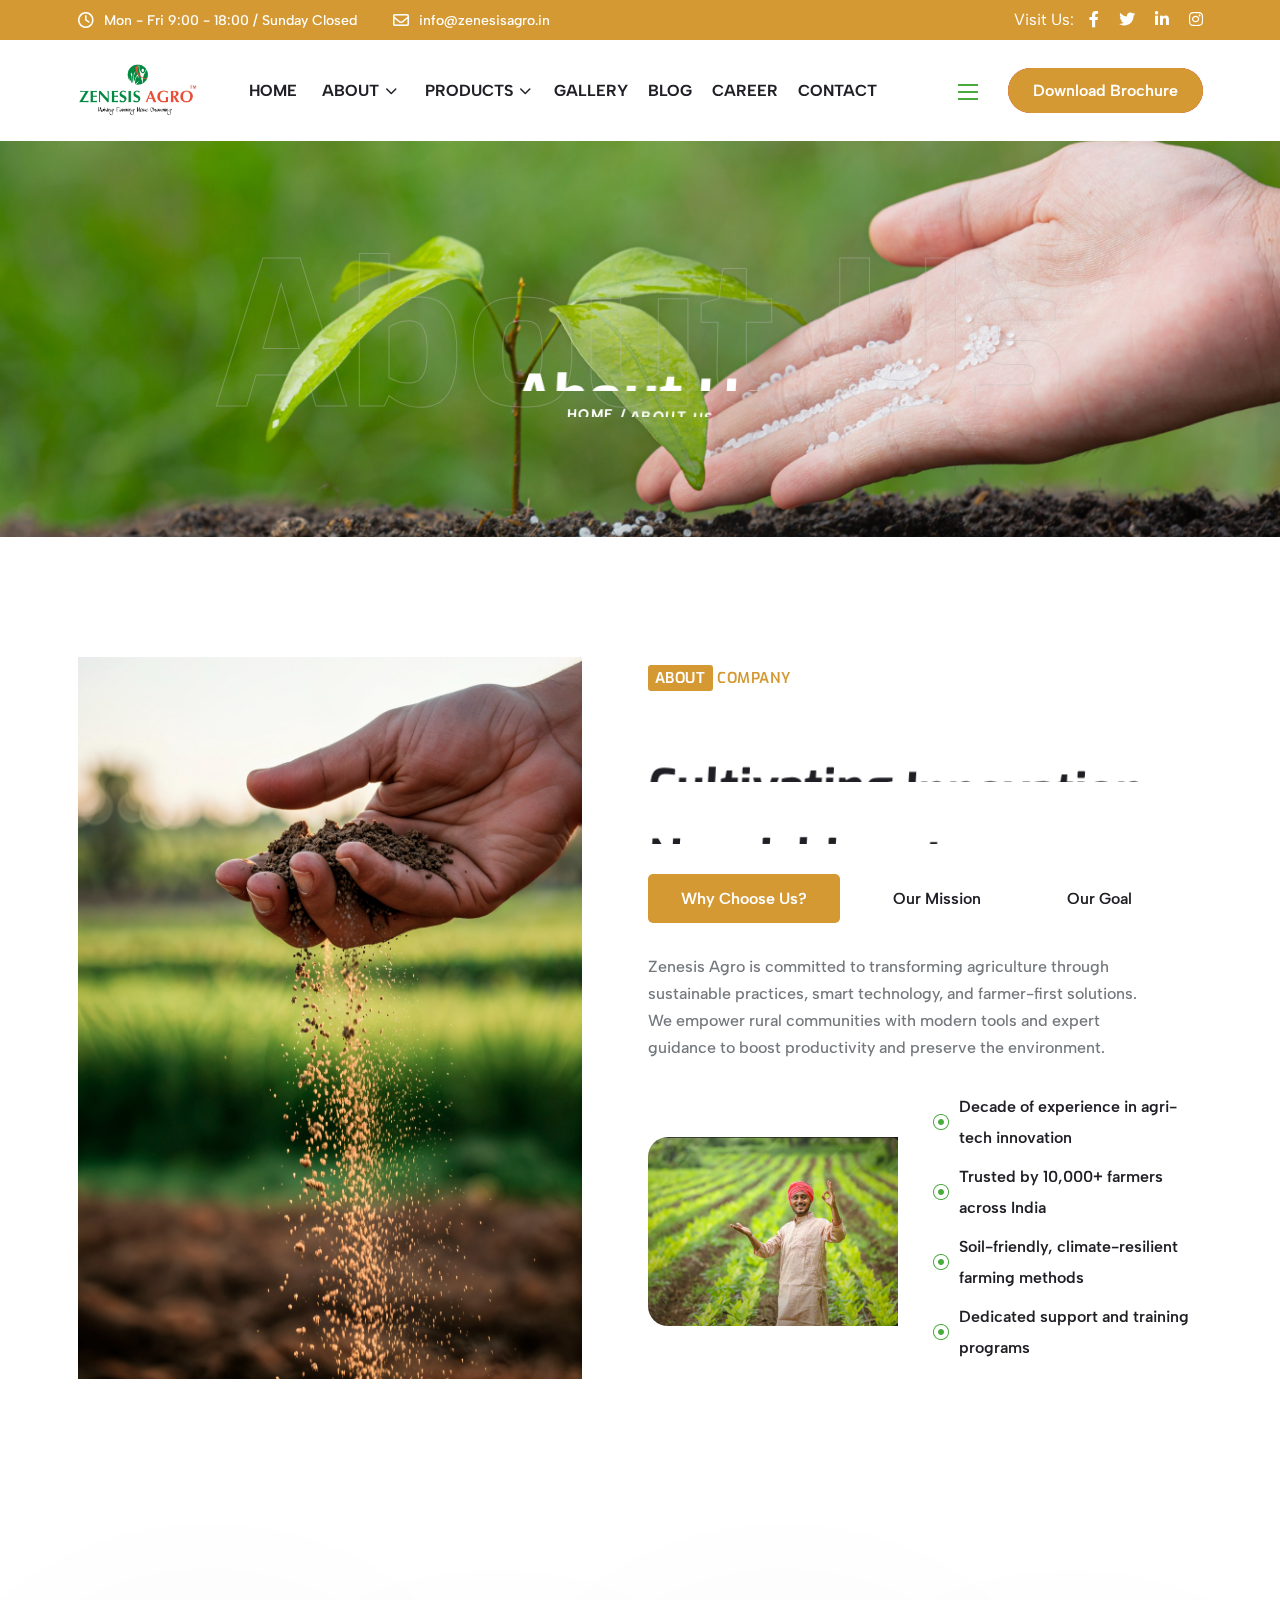
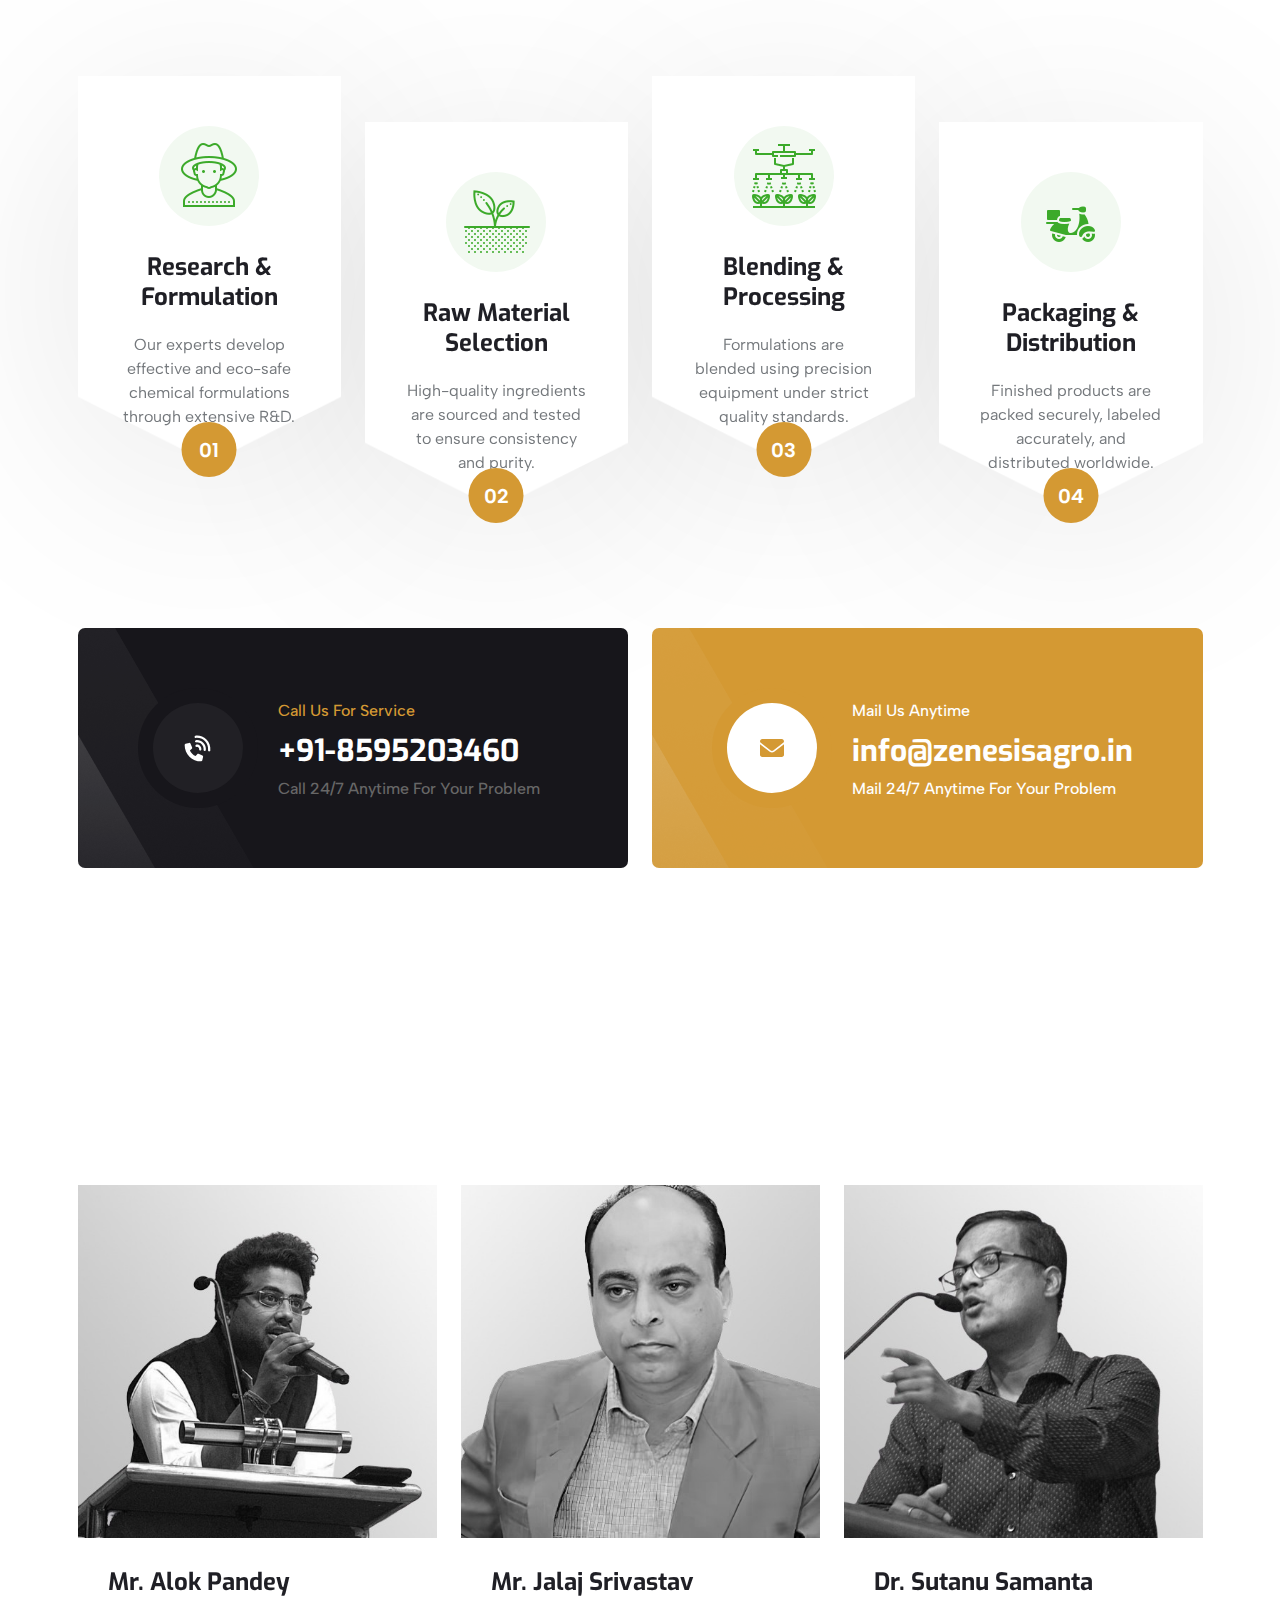
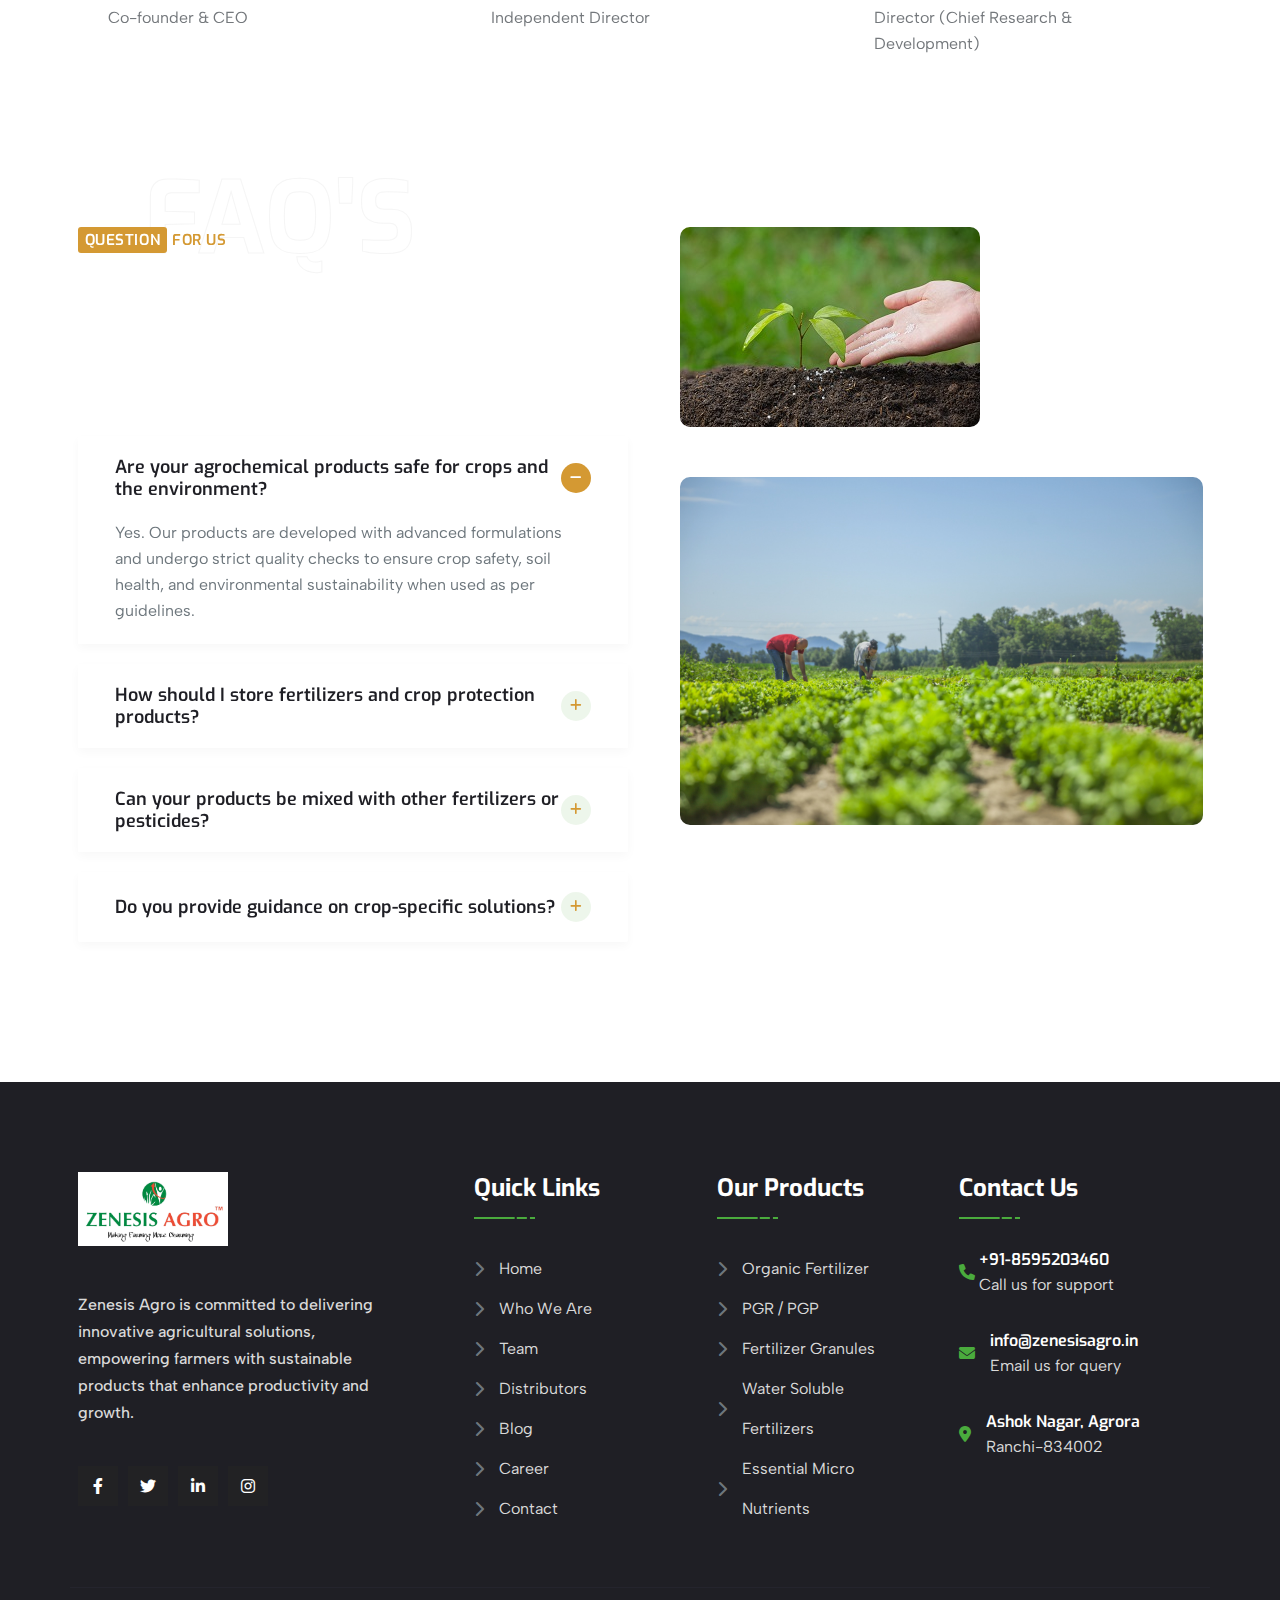
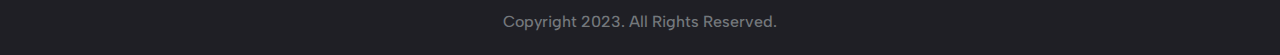
<file: about.html>
<!DOCTYPE html>
<html lang="en">
  <!-- Mirrored from html.themewant.com/solari/aboutus.html by HTTrack Website Copier/3.x [XR&CO'2014], Wed, 10 Sep 2025 14:13:26 GMT -->
  <head>
    <meta charset="UTF-8" />
    <meta http-equiv="X-UA-Compatible" content="IE=edge" />
    <meta name="viewport" content="width=device-width, initial-scale=1.0" />
    <!-- favicon -->
    <link
      rel="shortcut icon"
      type="image/x-icon"
      href="assets/images/fav.png"
    />
    <title>About us</title>

    <!-- fontawesome css -->
    <link rel="stylesheet" href="assets/css/plugins/fontawesome-6.css" />
    <!-- fontawesome css -->
    <link rel="stylesheet" href="assets/css/plugins/swiper.css" />
    <link rel="stylesheet" href="assets/css/plugins/unicons.css" />
    <link rel="stylesheet" href="assets/css/plugins/metismenu.css" />
    <link rel="stylesheet" href="assets/css/vendor/animate.css" />
    <link rel="stylesheet" href="assets/css/vendor/magnific-popup.css" />
    <!-- bootstrap css -->
    <link rel="stylesheet" href="assets/css/vendor/bootstrap.min.css" />
    <!-- Custom css -->
    <link rel="stylesheet" href="assets/css/style.css" />
  </head>

  <body>
    <!-- header style two -->
    <div id="header"></div>
    <!-- header style two End -->

    <!-- header style two -->
    <!-- rts breadcrumb area -->
    <div class="rts-bread-crumb-area bg_image bg-breadcrumb">
      <div class="container">
        <div class="row">
          <div class="col-lg-12">
            <div class="con-tent-main">
              <div class="wrapper">
                <span class="bg-text-stok">About Us</span>
                <div class="title skew-up">
                  <a href="#">About Us</a>
                </div>
                <div class="slug skew-up">
                  <a href="#index.html">HOME /</a>
                  <a class="active" href="#index.html">ABOUT US</a>
                </div>
              </div>
            </div>
          </div>
        </div>
      </div>
    </div>
    <!-- rts breadcrumb area end -->
    <!-- header style two End -->

    <!-- header style two -->
    <div id="side-bar" class="side-bar header-two">
      <button class="close-icon-menu"><i class="far fa-times"></i></button>
      <!-- inner menu area desktop start -->
      <div class="inner-main-wrapper-desk">
        <div class="thumbnail">
          <img src="assets/images/banner/04.jpg" alt="elevate" />
        </div>
        <div class="inner-content">
          <h4 class="title">We Provide The Power of Renewable Energy.</h4>
          <p class="disc">
            We successfully cope with tasks of varying complexity, provide
            long-term guarantees and regularly master new technologies.
          </p>
          <div class="footer">
            <h4 class="title">Got a project in mind?</h4>
            <a href="contact.html" class="rts-btn btn-primary">Let's talk</a>
          </div>
        </div>
      </div>
      <!-- mobile menu area start -->
      <div class="mobile-menu-main">
        <nav class="nav-main mainmenu-nav mt--30">
          <ul class="mainmenu metismenu" id="mobile-menu-active">
            <li class="has-droupdown">
              <a href="#" class="main">Home</a>
              <ul class="submenu mm-collapse">
                <li><a href="#" class="tag">Multipage</a></li>
                <li>
                  <a class="mobile-menu-link" href="index.html"
                    >Home Page One</a
                  >
                </li>
                <li>
                  <a class="mobile-menu-link" href="index-two.html"
                    >Home page Two</a
                  >
                </li>
                <li>
                  <a class="mobile-menu-link" href="index-three.html"
                    >Home Page Three</a
                  >
                </li>
                <li>
                  <a class="mobile-menu-link" href="index-Four-2.html"
                    >Home Page Four</a
                  >
                </li>
                <li>
                  <a class="mobile-menu-link" href="index-Five-2.html"
                    >Home Page Five</a
                  >
                </li>
              </ul>
              <ul class="submenu mm-collapse">
                <li><a href="#" class="tag">Onepage</a></li>

                <li>
                  <a class="mobile-menu-link" href="one-page-one.html"
                    >Onepage One</a
                  >
                </li>
                <li>
                  <a class="mobile-menu-link" href="one-page-two.html"
                    >Onepage Two</a
                  >
                </li>
                <li>
                  <a class="mobile-menu-link" href="one-page-three.html"
                    >Onepage Three</a
                  >
                </li>
                <li>
                  <a class="mobile-menu-link" href="one-page-four.html"
                    >Onepage Four</a
                  >
                </li>
                <li>
                  <a class="mobile-menu-link" href="one-page-five.html"
                    >Onepage Five</a
                  >
                </li>
              </ul>
            </li>
            <li class="has-droupdown">
              <a href="#" class="main">Pages</a>
              <ul class="submenu mm-collapse">
                <li><a href="aboutus.html">About Us</a></li>
                <li><a href="appoinment.html">Appoinment</a></li>
                <li><a href="gallery.html">Gallery</a></li>
                <li><a href="team.html">Team</a></li>
                <li><a href="team-details.html">Team Details</a></li>
                <li><a href="contact.html">Contact</a></li>
                <li><a href="faq.html">Faq</a></li>
              </ul>
            </li>
            <li class="has-droupdown">
              <a href="#" class="main">Services</a>
              <ul class="submenu mm-collapse">
                <li>
                  <a class="mobile-menu-link" href="service.html">Service</a>
                </li>
                <li>
                  <a class="mobile-menu-link" href="service-details.html"
                    >Service Details</a
                  >
                </li>
              </ul>
            </li>
            <li class="has-droupdown">
              <a href="#" class="main">Portfolio</a>
              <ul class="submenu mm-collapse">
                <li>
                  <a class="mobile-menu-link" href="project.html">Project</a>
                </li>
                <li>
                  <a class="mobile-menu-link" href="project-details.html"
                    >Project Details</a
                  >
                </li>
                <li class="has-droupdown third-lvl">
                  <a class="main" href="#">Projects Details</a>
                  <ul class="submenu-third-lvl mm-collapse">
                    <li><a href="project-details.html"></a>Project Details</li>
                    <li>
                      <a href="project-details-gallery.html"></a>Details Gallery
                    </li>
                    <li>
                      <a href="project-details-vedio.html"></a>Details Vedio
                    </li>
                    <li>
                      <a href="project-details-carousel.html"></a>Details
                      Carousel
                    </li>
                  </ul>
                </li>
              </ul>
            </li>
            <li>
              <a href="blog.html" class="main">Blog</a>
            </li>
            <li>
              <a href="contact.html" class="main">Contact Us</a>
            </li>
          </ul>
        </nav>

        <div class="rts-social-style-one pl--20 mt--100">
          <ul>
            <li>
              <a href="#">
                <i class="fa-brands fa-facebook-f"></i>
              </a>
            </li>
            <li>
              <a href="#">
                <i class="fa-brands fa-twitter"></i>
              </a>
            </li>
            <li>
              <a href="#">
                <i class="fa-brands fa-youtube"></i>
              </a>
            </li>
            <li>
              <a href="#">
                <i class="fa-brands fa-linkedin-in"></i>
              </a>
            </li>
          </ul>
        </div>
      </div>
      <!-- mobile menu area end -->
    </div>
    <!-- header style two End -->

    <!-- rts about area start -->
    <div class="rts-about-area rts-section-gap">
      <div class="container">
        <div class="row align-items-center">
          <div class="col-lg-6">
            <div class="rts-about-left-image-area">
              <div class="thumbnail">
                <img src="assets/images/about3.jpg" alt="Zenesis Agro" />
              </div>
            </div>
          </div>
          <div class="col-lg-6">
            <div class="about-right-content-area-solar-energy">
              <div class="title-area-left">
                <p class="pre"><span>About</span> Company</p>
                <h2 class="title skew-up">
                  Cultivating Innovation <br />
                  Nourishing the Future
                </h2>
              </div>

              <ul
                class="nav custom-nav-soalr-about nav-pills"
                id="pills-tab"
                role="tablist"
              >
                <li class="nav-item" role="presentation">
                  <button
                    class="nav-link active"
                    id="pills-home-tab"
                    data-bs-toggle="pill"
                    data-bs-target="#pills-home"
                    type="button"
                    role="tab"
                    aria-controls="pills-home"
                    aria-selected="true"
                  >
                    Why Choose Us?
                  </button>
                </li>
                <li class="nav-item" role="presentation">
                  <button
                    class="nav-link"
                    id="pills-profile-tab"
                    data-bs-toggle="pill"
                    data-bs-target="#pills-profile"
                    type="button"
                    role="tab"
                    aria-controls="pills-profile"
                    aria-selected="false"
                  >
                    Our Mission
                  </button>
                </li>
                <li class="nav-item" role="presentation">
                  <button
                    class="nav-link"
                    id="pills-contact-tab"
                    data-bs-toggle="pill"
                    data-bs-target="#pills-contact"
                    type="button"
                    role="tab"
                    aria-controls="pills-contact"
                    aria-selected="false"
                  >
                    Our Goal
                  </button>
                </li>
              </ul>

              <div class="tab-content" id="pills-tabContent">
                <!-- Why Choose Us -->
                <div
                  class="tab-pane fade show active"
                  id="pills-home"
                  role="tabpanel"
                  aria-labelledby="pills-home-tab"
                >
                  <div class="single-about-content-solar">
                    <p class="disc">
                      Zenesis Agro is committed to transforming agriculture
                      through sustainable practices, smart technology, and
                      farmer-first solutions. We empower rural communities with
                      modern tools and expert guidance to boost productivity and
                      preserve the environment.
                    </p>
                    <div class="row align-items-center">
                      <div class="col-lg-6">
                        <div class="left-area-wrapper">
                          <img
                            src="assets/images/about.PNG"
                            alt="Zenesis Agro Team"
                          />
                        </div>
                      </div>
                      <div class="col-lg-6">
                        <div class="single-ckeck-wrapper">
                          <img src="assets/images/about/dt.png" alt="dotted" />
                          <p>Decade of experience in agri-tech innovation</p>
                        </div>
                        <div class="single-ckeck-wrapper">
                          <img src="assets/images/about/dt.png" alt="dotted" />
                          <p>Trusted by 10,000+ farmers across India</p>
                        </div>
                        <div class="single-ckeck-wrapper">
                          <img src="assets/images/about/dt.png" alt="dotted" />
                          <p>
                            Soil-friendly, climate-resilient farming methods
                          </p>
                        </div>
                        <div class="single-ckeck-wrapper">
                          <img src="assets/images/about/dt.png" alt="dotted" />
                          <p>Dedicated support and training programs</p>
                        </div>
                      </div>
                    </div>
                    <!-- <div class="vedio-area-start">
                      <a href="#" class="rts-btn btn-primary"
                        >Learn More <i class="fa-regular fa-arrow-right"></i
                      ></a>
                      <div class="vedio-icone">
                        <a class="play-video video-play-button" href="#"
                          ><span></span>
                          <p class="text">Watch Our Story</p></a
                        >
                        <div class="video-overlay">
                          <a class="video-overlay-close">×</a>
                        </div>
                      </div>
                    </div> -->
                  </div>
                </div>

                <!-- Our Mission -->
                <div
                  class="tab-pane fade"
                  id="pills-profile"
                  role="tabpanel"
                  aria-labelledby="pills-profile-tab"
                >
                  <div class="single-about-content-solar">
                    <p class="disc">
                      Our mission is to revolutionize agriculture by integrating
                      eco-conscious methods with cutting-edge technology. We aim
                      to make farming more profitable, sustainable, and
                      accessible for every grower — from smallholders to
                      large-scale producers.
                    </p>
                    <div class="row align-items-center">
                      <div class="col-lg-6">
                        <div class="left-area-wrapper">
                          <img
                            src="assets/images/about/21.jpg"
                            alt="Zenesis Agro Mission"
                          />
                        </div>
                      </div>
                      <div class="col-lg-6">
                        <div class="single-ckeck-wrapper">
                          <img src="assets/images/about/dt.png" alt="dotted" />
                          <p>Promote organic and regenerative farming</p>
                        </div>
                        <div class="single-ckeck-wrapper">
                          <img src="assets/images/about/dt.png" alt="dotted" />
                          <p>Use data-driven insights for crop planning</p>
                        </div>
                        <div class="single-ckeck-wrapper">
                          <img src="assets/images/about/dt.png" alt="dotted" />
                          <p>Build strong farmer networks and cooperatives</p>
                        </div>
                        <div class="single-ckeck-wrapper">
                          <img src="assets/images/about/dt.png" alt="dotted" />
                          <p>Ensure food security through innovation</p>
                        </div>
                      </div>
                    </div>
                    <div class="vedio-area-start">
                      <a href="#" class="rts-btn btn-primary"
                        >Learn More <i class="fa-regular fa-arrow-right"></i
                      ></a>
                      <div class="vedio-icone">
                        <a class="play-video video-play-button" href="#"
                          ><span></span>
                          <p class="text">Watch Our Mission</p></a
                        >
                        <div class="video-overlay">
                          <a class="video-overlay-close">×</a>
                        </div>
                      </div>
                    </div>
                  </div>
                </div>

                <!-- Our Goal -->
                <div
                  class="tab-pane fade"
                  id="pills-contact"
                  role="tabpanel"
                  aria-labelledby="pills-contact-tab"
                >
                  <div class="single-about-content-solar">
                    <p class="disc">
                      Zenesis Agro envisions a future where agriculture is
                      smart, sustainable, and inclusive. Our goal is to lead the
                      green revolution 2.0 — where technology meets tradition to
                      create resilient food systems and thriving rural
                      economies.
                    </p>
                    <div class="row align-items-center">
                      <div class="col-lg-6">
                        <div class="left-area-wrapper">
                          <img
                            src="assets/images/about/21.jpg"
                            alt="Zenesis Agro Goal"
                          />
                        </div>
                      </div>
                      <div class="col-lg-6">
                        <div class="single-ckeck-wrapper">
                          <img src="assets/images/about/dt.png" alt="dotted" />
                          <p>Expand smart farming across India</p>
                        </div>
                        <div class="single-ckeck-wrapper">
                          <img src="assets/images/about/dt.png" alt="dotted" />
                          <p>Reduce carbon footprint in agri operations</p>
                        </div>
                        <div class="single-ckeck-wrapper">
                          <img src="assets/images/about/dt.png" alt="dotted" />
                          <p>Increase farmer income through value chains</p>
                        </div>
                        <div class="single-ckeck-wrapper">
                          <img src="assets/images/about/dt.png" alt="dotted" />
                          <p>Become a global leader in agri innovation</p>
                        </div>
                      </div>
                    </div>
                    <div class="vedio-area-start">
                      <a href="#" class="rts-btn btn-primary"
                        >Learn More <i class="fa-regular fa-arrow-right"></i
                      ></a>
                      <div class="vedio-icone">
                        <a class="play-video video-play-button" href="#"
                          ><span></span>
                          <p class="text">Watch Our Vision</p></a
                        >
                        <div class="video-overlay">
                          <a class="video-overlay-close">×</a>
                        </div>
                      </div>
                    </div>
                  </div>
                </div>
              </div>
              <!-- tab-content end -->
            </div>
          </div>
        </div>
      </div>
    </div>

    <!-- rts about area end -->

  <!-- rts easy step area start -->
<div class="rts-easy-step-area rts-section-gapBottom reveal">
  <div class="container">
    <div class="row">
      <div class="col-lg-12">
        <div class="title-area-center title-g">
          <p class="pre skew-up"><span>Agrochemical Manufacturing</span> Process</p>
          <h2 class="title skew-up">Systematic Production Steps</h2>
        </div>
      </div>
    </div>
    <div class="row mt--10 g-24">
      <div class="col-xl-3 col-lg-4 col-md-6 col-sm-6 col-12">
        <div class="rts-single-working-process">
          <div class="icon">
            <img src="assets/images/icon/01.png" alt="Research & Formulation" />
          </div>
          <div class="content">
            <h5 class="title">Research & Formulation</h5>
            <p class="disc">
              Our experts develop effective and eco-safe chemical formulations through extensive R&D.
            </p>
            <div class="step_number"><span>01</span></div>
          </div>
        </div>
      </div>

      <div class="col-xl-3 col-lg-4 col-md-6 col-sm-6 col-12 mt--70">
        <div class="rts-single-working-process">
          <div class="icon">
            <img src="assets/images/icon/02.png" alt="Raw Material Selection" />
          </div>
          <div class="content">
            <h5 class="title">Raw Material Selection</h5>
            <p class="disc">
              High-quality ingredients are sourced and tested to ensure consistency and purity.
            </p>
            <div class="step_number"><span>02</span></div>
          </div>
        </div>
      </div>

      <div class="col-xl-3 col-lg-4 col-md-6 col-sm-6 col-12">
        <div class="rts-single-working-process">
          <div class="icon">
            <img src="assets/images/icon/03.png" alt="Blending & Processing" />
          </div>
          <div class="content">
            <h5 class="title">Blending & Processing</h5>
            <p class="disc">
              Formulations are blended using precision equipment under strict quality standards.
            </p>
            <div class="step_number"><span>03</span></div>
          </div>
        </div>
      </div>

      <div class="col-xl-3 col-lg-4 col-md-6 col-sm-6 col-12 mt--70">
        <div class="rts-single-working-process">
          <div class="icon">
            <img src="assets/images/icon/04.png" alt="Packaging & Distribution" />
          </div>
          <div class="content">
            <h5 class="title">Packaging & Distribution</h5>
            <p class="disc">
              Finished products are packed securely, labeled accurately, and distributed worldwide.
            </p>
            <div class="step_number"><span>04</span></div>
          </div>
        </div>
      </div>
    </div>
  </div>
</div>
<!-- rts easy step area end -->


    <!-- rts call to action area start -->
    <div class="rts-call-to-action rts-section-gapBottom">
      <div class="container">
        <div class="row g-24">
          <div class="col-lg-6">
            <!-- cta wrapper area start -->
            <div class="cta-main-wrapper-one">
              <div class="icon">
                <svg
                  width="37"
                  height="37"
                  viewBox="0 0 37 37"
                  fill="none"
                  xmlns="http://www.w3.org/2000/svg"
                >
                  <path
                    d="M17.4468 14.6191C16.8502 14.6854 16.4193 15.2489 16.4525 15.8787C16.5188 16.4753 17.0491 16.9393 17.712 16.873C18.3749 16.8068 19.0378 17.0056 19.5019 17.4697C19.9991 17.9669 20.1979 18.6298 20.1316 19.2927C20.0653 19.9556 20.5294 20.4859 21.126 20.5522C21.4906 20.5854 21.8221 20.4528 22.0541 20.2208C22.2198 20.055 22.3524 19.7899 22.3855 19.5578C22.5181 18.1657 22.0541 16.8399 21.0929 15.8787C20.1648 14.9506 18.839 14.4866 17.4468 14.6191ZM17.0159 10.1445C16.353 10.2108 15.9221 10.7743 15.9884 11.3709C16.0216 12.0006 16.5851 12.4315 17.2148 12.3984C19.2698 12.1995 21.2254 12.8956 22.6507 14.3208C24.0428 15.713 24.772 17.7017 24.5732 19.7567C24.5069 20.3533 24.9378 20.9168 25.5675 20.95C25.9321 20.9831 26.2304 20.8837 26.4625 20.6517C26.6613 20.4528 26.7608 20.2208 26.8271 19.9556C27.1254 17.2708 26.1973 14.6191 24.2748 12.6967C22.3524 10.7743 19.7339 9.87932 17.0159 10.1445ZM16.5851 5.66983C15.9553 5.70297 15.5244 6.26645 15.5575 6.89621C15.6238 7.49284 16.1542 7.95687 16.7839 7.92373C20.1648 7.59227 23.4793 8.71922 25.8658 11.1057C28.2192 13.459 29.3793 16.8068 29.0478 20.1876C29.0147 20.8174 29.4787 21.3477 30.0753 21.414C30.4399 21.4471 30.7714 21.3146 31.0034 21.0825C31.1691 20.9168 31.2686 20.6848 31.3017 20.3865C31.7326 16.3759 30.3405 12.3984 27.4568 9.51472C24.54 6.5979 20.6288 5.27208 16.5851 5.66983ZM12.8065 18.7955C13.1711 18.4972 13.3368 17.9337 13.1379 17.4697L11.4475 13.5916C11.2486 13.0613 10.652 12.7961 10.1548 12.8956L6.50878 13.7574C6.0116 13.8568 5.647 14.354 5.647 14.8843C5.647 23.9662 13.0385 31.3577 22.1204 31.3577C22.6507 31.3577 23.1479 30.9931 23.2473 30.4959L24.1091 26.8499C24.2085 26.3527 23.9434 25.7561 23.4131 25.5572L19.535 23.8668C19.071 23.6679 18.5075 23.8336 18.2092 24.1982L16.6182 26.1207C14.0991 24.9274 12.0772 22.9056 10.884 20.3865L12.8065 18.7955Z"
                    fill="white"
                  />
                </svg>
              </div>
              <div class="info-area">
                <span> Call Us For Service </span>
                <a href="tel:+91-8595203460">
                  <h4 class="title">+91-8595203460</h4>
                </a>
                <p>Call 24/7 Anytime For Your Problem</p>
              </div>
            </div>
            <!-- cta wrapper area end -->
          </div>
          <div class="col-lg-6">
            <!-- cta wrapper area start -->
            <div class="cta-main-wrapper-one cta_primary">
              <div class="icon">
                <svg
                  width="24"
                  height="18"
                  viewBox="0 0 24 18"
                  fill="none"
                  xmlns="http://www.w3.org/2000/svg"
                >
                  <path
                    d="M12 13.5C11.2031 13.5 10.4062 13.2656 9.75 12.75L0 5.15625V15.75C0 17.0156 0.984375 18 2.25 18H21.75C22.9688 18 24 17.0156 24 15.75V5.15625L14.2031 12.75C13.5469 13.2656 12.75 13.5 12 13.5ZM0.75 3.84375L10.6875 11.5781C11.4375 12.1406 12.5156 12.1406 13.2656 11.5781L23.2031 3.84375C23.6719 3.46875 24 2.85938 24 2.25C24 1.03125 22.9688 0 21.75 0H2.25C0.984375 0 0 1.03125 0 2.25C0 2.85938 0.28125 3.46875 0.75 3.84375Z"
                    fill="#FD8F14"
                  />
                </svg>
              </div>
              <div class="info-area">
                <span> Mail Us Anytime </span>
                <a href="mailto:info@zenesisagro.in">
                  <h4 class="title">info@zenesisagro.in</h4>
                </a>
                <p>Mail 24/7 Anytime For Your Problem</p>
              </div>
            </div>
            <!-- cta wrapper area end -->
          </div>
        </div>
      </div>
    </div>
    <!-- rts call to action area end -->

    <div class="rts-team-area rts-section-gapBottom reveal">
      <div class="container">
        <div class="row">
          <div class="col-lg-12">
            <div class="title-area-center title-g">
              <p class="pre skew-up"><span> Our</span> Expart team</p>
              <h2 class="title skew-up">Expert Team Members</h2>
            </div>
          </div>
        </div>
        <div class="row mt--30 g-24">
          <div class="col-lg-4">
            <!-- single team soalr energy -->
            <div class="solar-energy-team">
              <div class="thumbnail">
                <img src="assets/images/team/Mr. Alok Pandey.jpg" alt="team" />
              </div>
              <div class="inner-content">
                <a href="team.html">
                  <h5 class="title">Mr. Alok Pandey</h5>
                </a>
                <span>Co-founder & CEO</span>
              </div>
            </div>
            <!-- single team soalr energy end -->
          </div>
          <div class="col-lg-4">
            <!-- single team soalr energy -->
            <div class="solar-energy-team">
              <div class="thumbnail">
                <img
                  src="assets/images/team/Mr. Jalaj Srivastav.jpg"
                  alt="team"
                />
              </div>
              <div class="inner-content">
                <a href="team.html">
                  <h5 class="title">Mr. Jalaj Srivastav</h5>
                </a>
                <span>Independent Director</span>
              </div>
            </div>
            <!-- single team soalr energy end -->
          </div>
          <div class="col-lg-4">
            <!-- single team soalr energy -->
            <div class="solar-energy-team">
              <div class="thumbnail">
                <img src="assets/images/team/Sutanu Samanta.jpg" alt="team" />
              </div>
              <div class="inner-content">
                <a href="team.html">
                  <h5 class="title">Dr. Sutanu Samanta</h5>
                </a>
                <span>Director (Chief Research & Development)</span>
              </div>
            </div>
            <!-- single team soalr energy end -->
          </div>
        </div>
      </div>
    </div>

    <div class="faq-section-start-solar rts-section-gapBottom">
      <span class="stok-bg images-r left"> FAQ's </span>
      <div class="container">
        <div class="row g-24 align-items-start">
          <div class="col-lg-6">
            <div class="title-area-left">
              <p class="pre"><span>Question</span> For Us</p>
              <h2 class="title skew-up">General Queries About Our Products</h2>
            </div>
            <div class="accordion-solar-faq">
              <div class="accordion" id="accordionExample">
                <!-- FAQ 1 -->
                <div class="accordion-item">
                  <h2 class="accordion-header" id="headingOne">
                    <button
                      class="accordion-button"
                      type="button"
                      data-bs-toggle="collapse"
                      data-bs-target="#collapseOne"
                      aria-expanded="true"
                      aria-controls="collapseOne"
                    >
                      Are your agrochemical products safe for crops and the
                      environment?
                    </button>
                  </h2>
                  <div
                    id="collapseOne"
                    class="accordion-collapse collapse show"
                    aria-labelledby="headingOne"
                    data-bs-parent="#accordionExample"
                  >
                    <div class="accordion-body">
                      Yes. Our products are developed with advanced formulations
                      and undergo strict quality checks to ensure crop safety,
                      soil health, and environmental sustainability when used as
                      per guidelines.
                    </div>
                  </div>
                </div>

                <!-- FAQ 2 -->
                <div class="accordion-item">
                  <h2 class="accordion-header" id="headingTwo">
                    <button
                      class="accordion-button collapsed"
                      type="button"
                      data-bs-toggle="collapse"
                      data-bs-target="#collapseTwo"
                      aria-expanded="false"
                      aria-controls="collapseTwo"
                    >
                      How should I store fertilizers and crop protection
                      products?
                    </button>
                  </h2>
                  <div
                    id="collapseTwo"
                    class="accordion-collapse collapse"
                    aria-labelledby="headingTwo"
                    data-bs-parent="#accordionExample"
                  >
                    <div class="accordion-body">
                      Always store products in a cool, dry, and well-ventilated
                      place away from direct sunlight. Keep them tightly sealed
                      and out of reach of children and livestock.
                    </div>
                  </div>
                </div>

                <!-- FAQ 3 -->
                <div class="accordion-item">
                  <h2 class="accordion-header" id="headingThree">
                    <button
                      class="accordion-button collapsed"
                      type="button"
                      data-bs-toggle="collapse"
                      data-bs-target="#collapseThree"
                      aria-expanded="false"
                      aria-controls="collapseThree"
                    >
                      Can your products be mixed with other fertilizers or
                      pesticides?
                    </button>
                  </h2>
                  <div
                    id="collapseThree"
                    class="accordion-collapse collapse"
                    aria-labelledby="headingThree"
                    data-bs-parent="#accordionExample"
                  >
                    <div class="accordion-body">
                      Many of our formulations are compatible with commonly used
                      fertilizers and pesticides. However, we recommend
                      conducting a jar test before mixing and following our
                      usage guidelines.
                    </div>
                  </div>
                </div>

                <!-- FAQ 4 -->
                <div class="accordion-item">
                  <h2 class="accordion-header" id="headingFour">
                    <button
                      class="accordion-button collapsed"
                      type="button"
                      data-bs-toggle="collapse"
                      data-bs-target="#collapseFour"
                      aria-expanded="false"
                      aria-controls="collapseFour"
                    >
                      Do you provide guidance on crop-specific solutions?
                    </button>
                  </h2>
                  <div
                    id="collapseFour"
                    class="accordion-collapse collapse"
                    aria-labelledby="headingFour"
                    data-bs-parent="#accordionExample"
                  >
                    <div class="accordion-body">
                      Yes. Our technical experts provide crop-specific
                      recommendations for fertilizers, bio-fertilizers, PGRs,
                      and pest management to help farmers achieve maximum yield
                      and profitability.
                    </div>
                  </div>
                </div>
              </div>
            </div>
          </div>

          <!-- Right Side Image / Video -->
          <div class="col-lg-6 pl--40">
            <div class="faq-solari-image-area">
              <div class="thumbnail-small" style="margin-bottom: 50px">
                <img
                  src="assets/images/banner/faq.jpg"
                  alt="Agro Chemicals"
                  style="border-radius: 10px"
                />
              </div>
              <div class="thumbnail-large-bottom">
                <img
                  src="assets/images/banner/14.jpg"
                  alt="Crop Solutions"
                  style="border-radius: 10px"
                />
              </div>
            </div>
          </div>
        </div>
      </div>
    </div>

    <!-- Footer style two -->
    <!-- rts footer two area start -->
    <div id="footer"></div>

    <!-- rts footer area one end -->
    <!-- Footer style two End -->
    <!-- rts footer area one end -->
    <!-- Scripts style two -->

    <div class="progress-wrap">
      <svg
        class="progress-circle svg-content"
        width="100%"
        height="100%"
        viewBox="-1 -1 102 102"
      >
        <path
          d="M50,1 a49,49 0 0,1 0,98 a49,49 0 0,1 0,-98"
          style="
            transition: stroke-dashoffset 10ms linear 0s;
            stroke-dasharray: 307.919, 307.919;
            stroke-dashoffset: 307.919;
          "
        ></path>
      </svg>
    </div>

    <!-- pre loader start -->
    <div id="elevate-load">
      <div class="loader-wrapper">
        <div class="lds-ellipsis">
          <div></div>
          <div></div>
          <div></div>
          <div></div>
        </div>
      </div>
    </div>
    <!-- pre loader end -->

    <div class="search-input-area">
      <div class="container">
        <div class="search-input-inner">
          <div class="input-div">
            <input
              id="searchInput1"
              class="search-input"
              type="text"
              placeholder="Search by keyword or #"
            />
            <button><i class="far fa-search"></i></button>
          </div>
        </div>
      </div>
      <div id="close" class="search-close-icon">
        <i class="far fa-times"></i>
      </div>
    </div>

    <div id="anywhere-home" class=""></div>

    <!-- jquery js -->
    <script src="assets/js/plugins/jquery.min.js"></script>
    <script src="assets/js/vendor/jqueryui.js"></script>
    <script src="assets/js/plugins/counter-up.js"></script>
    <script src="assets/js/plugins/swiper.js"></script>
    <script src="assets/js/plugins/metismenu.js"></script>
    <script src="assets/js/vendor/waypoint.js"></script>
    <script src="assets/js/vendor/waw.js"></script>
    <script src="assets/js/plugins/gsap.min.js"></script>
    <script src="assets/js/plugins/scrolltigger.js"></script>
    <script src="assets/js/vendor/split-text.js"></script>
    <script src="assets/js/vendor/contact.form.js"></script>
    <script src="assets/js/vendor/split-type.js"></script>
    <script src="assets/js/plugins/jquery-timepicker.js"></script>
    <script src="assets/js/plugins/bootstrap.min.js"></script>
    <script src="assets/js/vendor/magnific-popup.min.js"></script>

    <script src="assets/js/main.js"></script>
    <!-- Scripts style two End -->
  </body>

  <!-- Mirrored from html.themewant.com/solari/aboutus.html by HTTrack Website Copier/3.x [XR&CO'2014], Wed, 10 Sep 2025 14:13:27 GMT -->
</html>
</file>
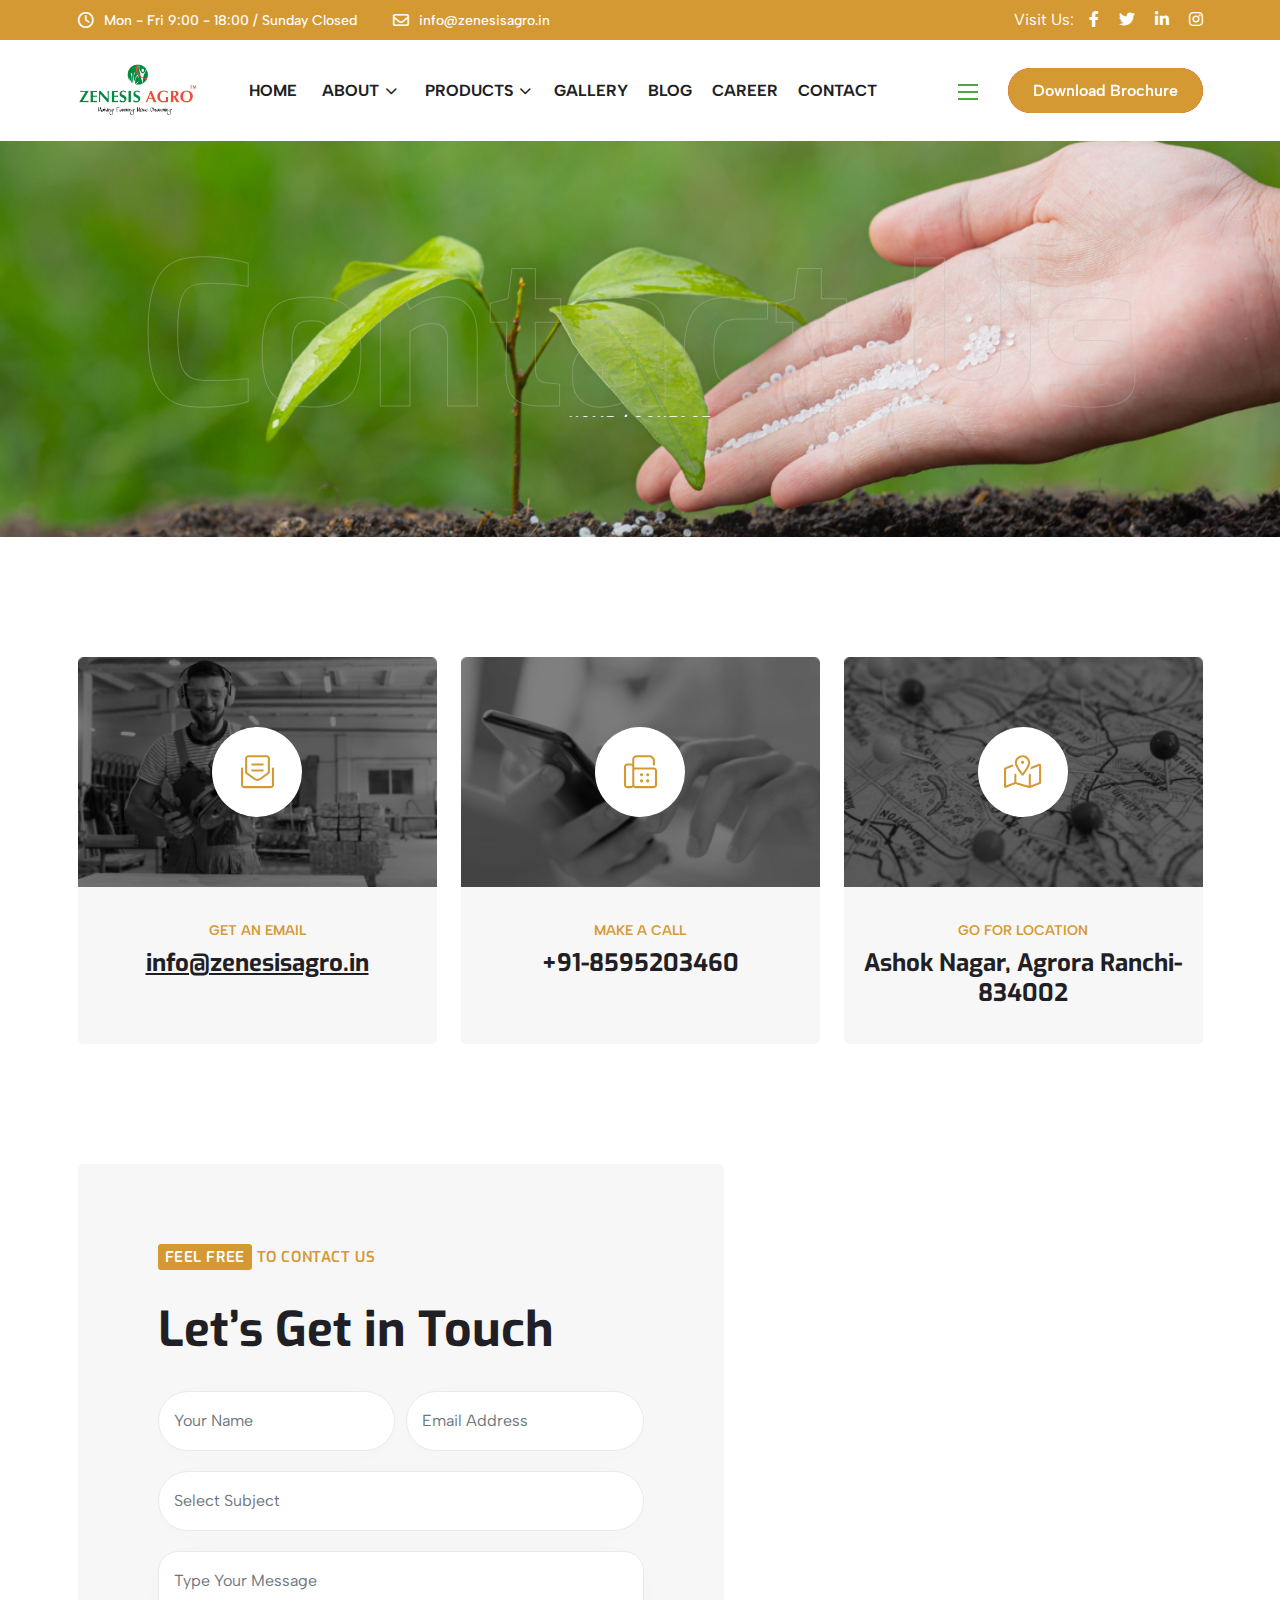
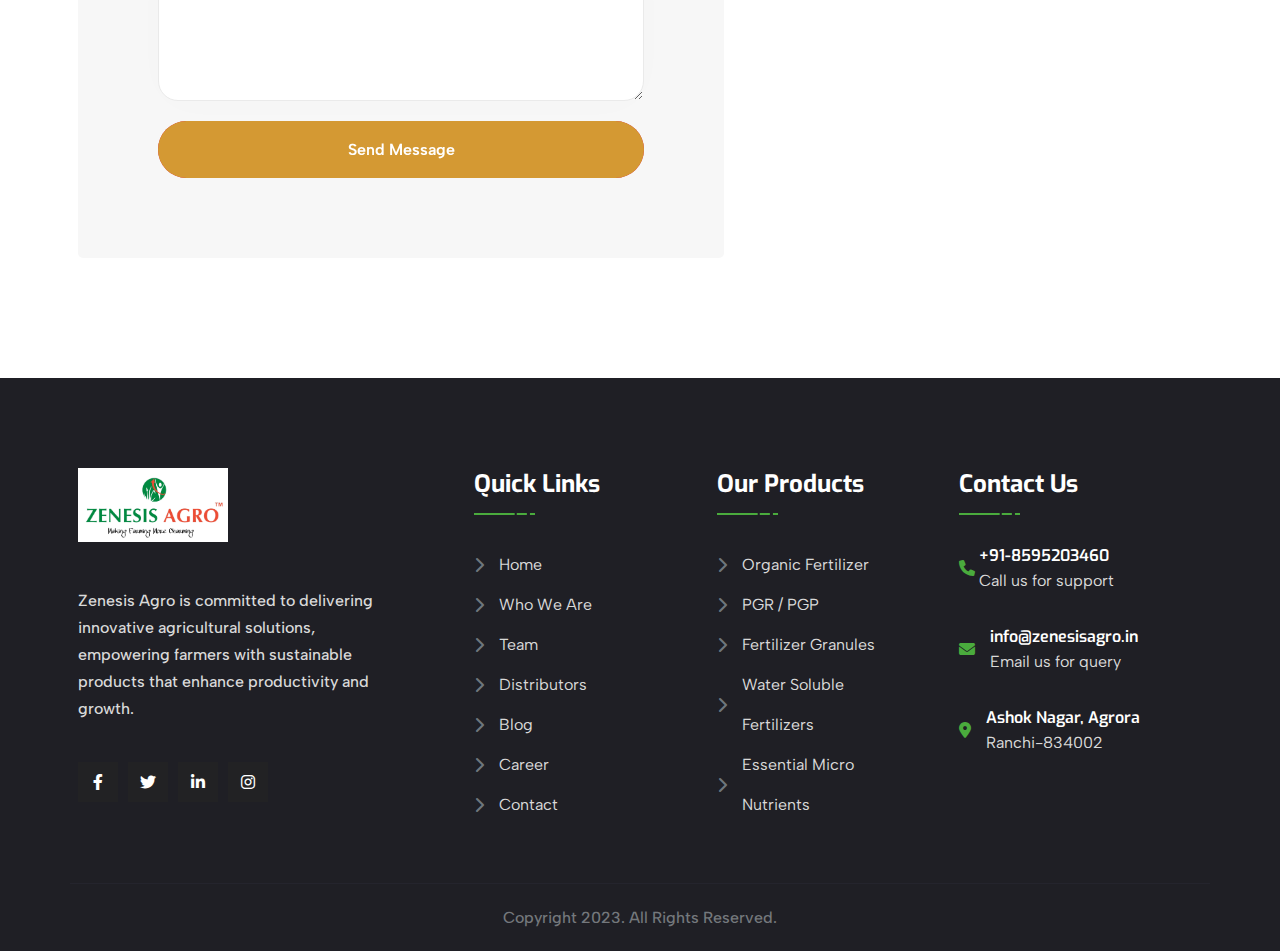
<file: contact.html>
<!DOCTYPE html>
<html lang="en">
  <!-- Mirrored from html.themewant.com/solari/contact.html by HTTrack Website Copier/3.x [XR&CO'2014], Wed, 10 Sep 2025 14:13:32 GMT -->
  <head>
    <meta charset="UTF-8" />
    <meta http-equiv="X-UA-Compatible" content="IE=edge" />
    <meta name="viewport" content="width=device-width, initial-scale=1.0" />
    <!-- favicon -->
    <link
      rel="shortcut icon"
      type="image/x-icon"
      href="assets/images/fav.png"
    />
    <title>Contact US</title>

    <!-- fontawesome css -->
    <link rel="stylesheet" href="assets/css/plugins/fontawesome-6.css" />
    <!-- fontawesome css -->
    <link rel="stylesheet" href="assets/css/plugins/swiper.css" />
    <link rel="stylesheet" href="assets/css/plugins/unicons.css" />
    <link rel="stylesheet" href="assets/css/plugins/metismenu.css" />
    <link rel="stylesheet" href="assets/css/vendor/animate.css" />
    <link rel="stylesheet" href="assets/css/vendor/magnific-popup.css" />
    <!-- bootstrap css -->
    <link rel="stylesheet" href="assets/css/vendor/bootstrap.min.css" />
    <!-- Custom css -->
    <link rel="stylesheet" href="assets/css/style.css" />
  </head>

  <body>
    <!-- header style two -->

    <div id="header"></div>
    <!-- header style two End -->

    <!-- header style two -->
    <div id="side-bar" class="side-bar header-two">
      <button class="close-icon-menu"><i class="far fa-times"></i></button>
      <!-- inner menu area desktop start -->
      <div class="inner-main-wrapper-desk">
        <div class="thumbnail">
          <img src="assets/images/banner/04.jpg" alt="elevate" />
        </div>
        <div class="inner-content">
          <h4 class="title">We Provide The Power of Renewable Energy.</h4>
          <p class="disc">
            We successfully cope with tasks of varying complexity, provide
            long-term guarantees and regularly master new technologies.
          </p>
          <div class="footer">
            <h4 class="title">Got a project in mind?</h4>
            <a href="contact.html" class="rts-btn btn-primary">Let's talk</a>
          </div>
        </div>
      </div>
      <!-- mobile menu area start -->
      <div class="mobile-menu-main">
        <nav class="nav-main mainmenu-nav mt--30">
          <ul class="mainmenu metismenu" id="mobile-menu-active">
            <li class="has-droupdown">
              <a href="#" class="main">Home</a>
              <ul class="submenu mm-collapse">
                <li><a href="#" class="tag">Multipage</a></li>
                <li>
                  <a class="mobile-menu-link" href="index.html"
                    >Home Page One</a
                  >
                </li>
                <li>
                  <a class="mobile-menu-link" href="index-two.html"
                    >Home page Two</a
                  >
                </li>
                <li>
                  <a class="mobile-menu-link" href="index-three.html"
                    >Home Page Three</a
                  >
                </li>
                <li>
                  <a class="mobile-menu-link" href="index-Four-2.html"
                    >Home Page Four</a
                  >
                </li>
                <li>
                  <a class="mobile-menu-link" href="index-Five-2.html"
                    >Home Page Five</a
                  >
                </li>
              </ul>
              <ul class="submenu mm-collapse">
                <li><a href="#" class="tag">Onepage</a></li>

                <li>
                  <a class="mobile-menu-link" href="one-page-one.html"
                    >Onepage One</a
                  >
                </li>
                <li>
                  <a class="mobile-menu-link" href="one-page-two.html"
                    >Onepage Two</a
                  >
                </li>
                <li>
                  <a class="mobile-menu-link" href="one-page-three.html"
                    >Onepage Three</a
                  >
                </li>
                <li>
                  <a class="mobile-menu-link" href="one-page-four.html"
                    >Onepage Four</a
                  >
                </li>
                <li>
                  <a class="mobile-menu-link" href="one-page-five.html"
                    >Onepage Five</a
                  >
                </li>
              </ul>
            </li>
            <li class="has-droupdown">
              <a href="#" class="main">Pages</a>
              <ul class="submenu mm-collapse">
                <li><a href="aboutus.html">About Us</a></li>
                <li><a href="appoinment.html">Appoinment</a></li>
                <li><a href="gallery.html">Gallery</a></li>
                <li><a href="team.html">Team</a></li>
                <li><a href="team-details.html">Team Details</a></li>
                <li><a href="contact.html">Contact</a></li>
                <li><a href="faq.html">Faq</a></li>
              </ul>
            </li>
            <li class="has-droupdown">
              <a href="#" class="main">Services</a>
              <ul class="submenu mm-collapse">
                <li>
                  <a class="mobile-menu-link" href="service.html">Service</a>
                </li>
                <li>
                  <a class="mobile-menu-link" href="service-details.html"
                    >Service Details</a
                  >
                </li>
              </ul>
            </li>
            <li class="has-droupdown">
              <a href="#" class="main">Portfolio</a>
              <ul class="submenu mm-collapse">
                <li>
                  <a class="mobile-menu-link" href="project.html">Project</a>
                </li>
                <li>
                  <a class="mobile-menu-link" href="project-details.html"
                    >Project Details</a
                  >
                </li>
                <li class="has-droupdown third-lvl">
                  <a class="main" href="#">Projects Details</a>
                  <ul class="submenu-third-lvl mm-collapse">
                    <li><a href="project-details.html"></a>Project Details</li>
                    <li>
                      <a href="project-details-gallery.html"></a>Details Gallery
                    </li>
                    <li>
                      <a href="project-details-vedio.html"></a>Details Vedio
                    </li>
                    <li>
                      <a href="project-details-carousel.html"></a>Details
                      Carousel
                    </li>
                  </ul>
                </li>
              </ul>
            </li>
            <li>
              <a href="blog.html" class="main">Blog</a>
            </li>
            <li>
              <a href="contact.html" class="main">Contact Us</a>
            </li>
          </ul>
        </nav>

        <div class="rts-social-style-one pl--20 mt--100">
          <ul>
            <li>
              <a href="#">
                <i class="fa-brands fa-facebook-f"></i>
              </a>
            </li>
            <li>
              <a href="#">
                <i class="fa-brands fa-twitter"></i>
              </a>
            </li>
            <li>
              <a href="#">
                <i class="fa-brands fa-youtube"></i>
              </a>
            </li>
            <li>
              <a href="#">
                <i class="fa-brands fa-linkedin-in"></i>
              </a>
            </li>
          </ul>
        </div>
      </div>
      <!-- mobile menu area end -->
    </div>
    <!-- header style two End -->

    <!-- header style two -->
    <!-- rts breadcrumb area -->
    <div class="rts-bread-crumb-area bg_image bg-breadcrumb">
      <div class="container">
        <div class="row">
          <div class="col-lg-12">
            <div class="con-tent-main">
              <div class="wrapper">
                <span class="bg-text-stok">Contact Us</span>
                <div class="title skew-up">
                  <a href="#">Contact Us</a>
                </div>
                <div class="slug skew-up">
                  <a href="#index.html">HOME /</a>
                  <a class="active" href="#index.html">CONTACT</a>
                </div>
              </div>
            </div>
          </div>
        </div>
      </div>
    </div>
    <!-- rts breadcrumb area end -->
    <!-- header style two End -->

    <!-- rts footer contact info area start -->
    <div class="rts-contact-info-area rts-section-gap">
      <div class="container">
        <div class="row g-24">
          <div class="col-lg-4 col-md-6 col-sm-6 col-12">
            <div class="single-contact--info-wrapper">
              <div class="thumbnail">
                <img src="assets/images/footer/03.jpg" alt="img" />
                <div class="icon">
                  <svg
                    width="33"
                    height="34"
                    viewBox="0 0 33 34"
                    fill="none"
                    xmlns="http://www.w3.org/2000/svg"
                  >
                    <path
                      d="M31.9688 12.5C31.3887 12.5 30.9375 13.0156 30.9375 13.5312V30.0312C30.9375 30.6113 30.4219 31.0625 29.9062 31.0625H3.09375C2.51367 31.0625 2.0625 30.6113 2.0625 30.0312V13.5312C2.0625 13.0156 1.54688 12.5 1.03125 12.5C0.451172 12.5 0 13.0156 0 13.5312V30.0312C0 31.7715 1.35352 33.125 3.09375 33.125H29.9062C31.582 33.125 33 31.7715 33 30.0957V13.5312C33 13.0156 32.4844 12.5 31.9688 12.5ZM4.125 17.9785C4.18945 18.043 4.18945 18.1074 4.18945 18.1719C4.25391 18.2363 4.25391 18.2363 4.31836 18.3008C4.38281 18.3652 4.38281 18.4297 4.44727 18.4941C4.51172 18.4941 4.51172 18.4941 4.51172 18.4941L13.084 24.8105C14.0508 25.5195 15.2109 25.9062 16.5 25.9062C17.7246 25.9062 18.8848 25.5195 19.8516 24.7461L28.4238 18.4297C28.4238 18.4297 28.4238 18.4297 28.4883 18.4297C28.5527 18.3652 28.5527 18.3008 28.6172 18.2363C28.6816 18.1719 28.6816 18.1719 28.7461 18.1074C28.7461 18.043 28.7461 17.9785 28.8105 17.9141C28.8105 17.8496 28.8105 17.7852 28.8105 17.7207C28.8105 17.7207 28.875 17.7207 28.875 17.6562V3.21875C28.875 1.54297 27.457 0.125 25.7812 0.125H7.21875C5.47852 0.125 4.125 1.54297 4.125 3.21875V17.6562C4.125 17.7207 4.125 17.7207 4.125 17.7852C4.125 17.8496 4.125 17.9141 4.125 17.9785ZM6.1875 3.21875C6.1875 2.70312 6.63867 2.1875 7.21875 2.1875H25.7812C26.2969 2.1875 26.8125 2.70312 26.8125 3.21875V17.1406L18.627 23.1348C17.3379 24.1016 15.5977 24.1016 14.3086 23.1348L6.1875 17.1406V3.21875ZM22.6875 15.5938C22.6875 15.0137 22.1719 14.5625 21.6562 14.5625H11.3438C10.7637 14.5625 10.3125 15.0137 10.3125 15.5938C10.3125 16.1094 10.7637 16.5605 11.3438 16.5605H21.6562C22.1719 16.625 22.6875 16.1738 22.6875 15.5938ZM11.3438 10.4375H21.6562C22.1719 10.4375 22.6875 9.92188 22.6875 9.40625C22.6875 8.89062 22.1719 8.43945 21.6562 8.43945H11.3438C10.7637 8.43945 10.3125 8.95508 10.3125 9.40625C10.3125 9.98633 10.7637 10.4375 11.3438 10.4375Z"
                      fill="#FD8F14"
                    />
                  </svg>
                </div>
              </div>
              <div class="content">
                <span>Get an email</span>
                <a href="mailto:info@zenesisagro.in">
                  <h5 class="title under-line">info@zenesisagro.in</h5>
                </a>
              </div>
            </div>
          </div>
          <div class="col-lg-4 col-md-6 col-sm-6 col-12">
            <div class="single-contact--info-wrapper">
              <div class="thumbnail">
                <img src="assets/images/footer/04.jpg" alt="img" />
                <div class="icon">
                  <svg
                    width="33"
                    height="34"
                    viewBox="0 0 33 34"
                    fill="none"
                    xmlns="http://www.w3.org/2000/svg"
                  >
                    <path
                      d="M29.9062 12.5H11.3438C10.957 12.5 10.6348 12.6289 10.3125 12.6934V4.25C10.3125 3.1543 11.2148 2.1875 12.375 2.1875H26.3613L28.875 4.70117V9.40625C28.875 9.98633 29.3262 10.4375 29.9062 10.4375C30.4219 10.4375 30.9375 9.98633 30.9375 9.40625V4.70117C30.9375 4.18555 30.6797 3.60547 30.293 3.21875L27.8438 0.769531C27.3926 0.382812 26.877 0.125 26.3613 0.125H12.375C10.0547 0.125 8.25 1.99414 8.25 4.25V8.56836C7.86328 8.50391 7.54102 8.375 7.21875 8.375H3.09375C1.35352 8.375 0 9.79297 0 11.4688V30.0312C0 31.7715 1.35352 33.125 3.09375 33.125H7.21875C7.99219 33.125 8.70117 32.8672 9.28125 32.3516C9.79688 32.8672 10.5059 33.125 11.3438 33.125H29.9062C31.582 33.125 33 31.7715 33 30.0312V15.5938C33 13.918 31.582 12.5 29.9062 12.5ZM8.25 30.0312C8.25 30.6113 7.73438 31.0625 7.21875 31.0625H3.09375C2.51367 31.0625 2.0625 30.6113 2.0625 30.0312V11.4688C2.0625 10.9531 2.51367 10.4375 3.09375 10.4375H7.21875C7.73438 10.4375 8.25 10.9531 8.25 11.4688V30.0312ZM30.9375 30.0312C30.9375 30.6113 30.4219 31.0625 29.9062 31.0625H11.3438C10.7637 31.0625 10.3125 30.6113 10.3125 30.0312V15.5938C10.3125 15.0781 10.7637 14.5625 11.3438 14.5625H29.9062C30.4219 14.5625 30.9375 15.0781 30.9375 15.5938V30.0312ZM17.5312 18.1719C16.6289 18.1719 15.9844 18.8809 15.9844 19.7188C15.9844 20.6211 16.6289 21.2656 17.5312 21.2656C18.3691 21.2656 19.0781 20.6211 19.0781 19.7188C19.0781 18.8809 18.3691 18.1719 17.5312 18.1719ZM17.5312 24.3594C16.6289 24.3594 15.9844 25.0684 15.9844 25.9062C15.9844 26.8086 16.6289 27.4531 17.5312 27.4531C18.3691 27.4531 19.0781 26.8086 19.0781 25.9062C19.0781 25.0684 18.3691 24.3594 17.5312 24.3594ZM23.7188 18.1719C22.8164 18.1719 22.1719 18.8809 22.1719 19.7188C22.1719 20.6211 22.8164 21.2656 23.7188 21.2656C24.5566 21.2656 25.2656 20.6211 25.2656 19.7188C25.2656 18.8809 24.5566 18.1719 23.7188 18.1719ZM23.7188 24.3594C22.8164 24.3594 22.1719 25.0684 22.1719 25.9062C22.1719 26.8086 22.8164 27.4531 23.7188 27.4531C24.5566 27.4531 25.2656 26.8086 25.2656 25.9062C25.2656 25.0684 24.5566 24.3594 23.7188 24.3594Z"
                      fill="#FD8F14"
                    />
                  </svg>
                </div>
              </div>
              <div class="content">
                <span>Make A Call</span>
                <a href="tel:+91-8595203460">
                  <h5 class="title">+91-8595203460</h5>
                </a>
              </div>
            </div>
          </div>

          <div class="col-lg-4 col-md-6 col-sm-6 col-12">
            <div class="single-contact--info-wrapper">
              <div class="thumbnail">
                <img src="assets/images/footer/06.jpg" alt="img" />
                <div class="icon">
                  <svg
                    width="38"
                    height="34"
                    viewBox="0 0 38 34"
                    fill="none"
                    xmlns="http://www.w3.org/2000/svg"
                  >
                    <path
                      d="M17.0156 7.34375C17.0156 6.50586 17.6602 5.79688 18.5625 5.79688C19.4004 5.79688 20.1094 6.50586 20.1094 7.34375C20.1094 8.24609 19.4004 8.89062 18.5625 8.89062C17.6602 8.89062 17.0156 8.24609 17.0156 7.34375ZM17.5957 20.2344C15.5332 17.6562 10.8281 11.4043 10.8281 7.85938C10.8281 3.60547 14.2441 0.125 18.5625 0.125C22.8164 0.125 26.2969 3.60547 26.2969 7.85938C26.2969 11.4043 21.5273 17.6562 19.4648 20.2344C19.0137 20.8789 18.0469 20.8789 17.5957 20.2344ZM23.5898 10.1152C24.041 9.08398 24.2344 8.375 24.2344 7.85938C24.2344 4.76562 21.6562 2.1875 18.5625 2.1875C15.4043 2.1875 12.8906 4.76562 12.8906 7.85938C12.8906 8.375 13.0195 9.08398 13.4707 10.1152C13.8574 11.1465 14.502 12.2422 15.1465 13.3379C16.2422 15.1426 17.5312 16.8828 18.5625 18.1719C19.5293 16.8828 20.8184 15.1426 21.9141 13.3379C22.5586 12.2422 23.2031 11.1465 23.5898 10.1152ZM26.1035 14.498C26.1035 14.5625 26.0391 14.5625 25.9746 14.5625C26.4902 13.6602 27.0059 12.6934 27.3926 11.791L34.998 8.76172C35.9648 8.375 37.125 9.08398 37.125 10.1797V27.6465C37.125 28.291 36.7383 28.8711 36.0938 29.0645L26.1035 33.0605C25.9102 33.1895 25.7168 33.1895 25.459 33.125L11.3438 29.0645L2.0625 32.8027C1.0957 33.1895 0 32.4805 0 31.3848V13.918C0 13.2734 0.322266 12.6934 0.966797 12.5L8.89453 9.27734C9.02344 9.98633 9.2168 10.6309 9.47461 11.2754L2.0625 14.2402V30.6113L10.3125 27.3242V19.7188C10.3125 19.2031 10.7637 18.6875 11.3438 18.6875C11.8594 18.6875 12.375 19.2031 12.375 19.7188V27.1953L24.75 30.7402V19.7188C24.75 19.2031 25.2012 18.6875 25.7812 18.6875C26.2969 18.6875 26.8125 19.2031 26.8125 19.7188V30.6113L35.0625 27.3242V10.9531L26.1035 14.498Z"
                      fill="#FD8F14"
                    />
                  </svg>
                </div>
              </div>
              <div class="content">
                <span>Go for location</span>
                <a href="https://www.google.com/maps" target="_blank">
                  <h5 class="title">Ashok Nagar, Agrora Ranchi-834002</h5>
                </a>
              </div>
            </div>
          </div>
        </div>
      </div>
    </div>
    <!-- rts footer contact info area end -->

    <!-- rts contact form area start  -->
    <div class="rts-contact-wrapper-form-area rts-section-gapBottom">
      <div class="container">
        <div class="row g-24">
          <div class="col-lg-7 col-md-12 col-sm-12 col-12">
            <div class="form--area">
              <div class="title-area-left">
                <p class="pre"><span>Feel Free</span> To COntact Us</p>
                <h2 class="title">Let’s Get in Touch</h2>
              </div>
              <div id="form-messages"></div>
              <form
                id="contact-form"
                action="https://html.themewant.com/solari/mailer.php"
                method="post"
                class="contact-page-form mt--30"
              >
                <div class="name-email-wraper">
                  <input
                    name="name"
                    type="text"
                    placeholder="Your Name"
                    required
                  />
                  <input
                    name="email"
                    type="email"
                    placeholder="Email Address"
                    required
                  />
                </div>
                <input
                  type="text"
                  name="subject"
                  placeholder="Select Subject"
                />
                <textarea
                  name="message"
                  placeholder="Type Your Message"
                  required
                ></textarea>

                <button class="rts-btn btn-primary">Send Message</button>
              </form>
            </div>
          </div>
          <div class="col-lg-5 col-md-12 col-sm-12 col-12">
            <div class="map-area-wrapper">
              <iframe
                src="https://www.google.com/maps/embed?pb=!1m18!1m12!1m3!1d3663.0539570852166!2d85.30125147062319!3d23.35005965751957!2m3!1f0!2f0!3f0!3m2!1i1024!2i768!4f13.1!3m3!1m2!1s0x39f4e052d32f0351%3A0xd4afd9950cf22771!2sAshok%20Nagar%20Rd%2C%20Delatoli%2C%20Ranchi%2C%20Jharkhand%20834002!5e0!3m2!1sen!2sin!4v1761571889406!5m2!1sen!2sin"
                width="600"
                height="450"
                style="border: 0"
                allowfullscreen=""
                loading="lazy"
                referrerpolicy="no-referrer-when-downgrade"
              ></iframe>
            </div>
          </div>
        </div>
      </div>
    </div>
    <!-- rts contact form area end  -->

    <!-- Footer style two -->
    <!-- rts footer area one start -->
    <div id="footer"></div>
    <!-- Footer style two End -->

    <!-- header style two -->

    <div class="progress-wrap">
      <svg
        class="progress-circle svg-content"
        width="100%"
        height="100%"
        viewBox="-1 -1 102 102"
      >
        <path
          d="M50,1 a49,49 0 0,1 0,98 a49,49 0 0,1 0,-98"
          style="
            transition: stroke-dashoffset 10ms linear 0s;
            stroke-dasharray: 307.919, 307.919;
            stroke-dashoffset: 307.919;
          "
        ></path>
      </svg>
    </div>

    <!-- pre loader start -->
    <div id="elevate-load">
      <div class="loader-wrapper">
        <div class="lds-ellipsis">
          <div></div>
          <div></div>
          <div></div>
          <div></div>
        </div>
      </div>
    </div>
    <!-- pre loader end -->

    <div class="search-input-area">
      <div class="container">
        <div class="search-input-inner">
          <div class="input-div">
            <input
              id="searchInput1"
              class="search-input"
              type="text"
              placeholder="Search by keyword or #"
            />
            <button><i class="far fa-search"></i></button>
          </div>
        </div>
      </div>
      <div id="close" class="search-close-icon">
        <i class="far fa-times"></i>
      </div>
    </div>

    <div id="anywhere-home" class=""></div>

    <!-- jquery js -->
    <script src="assets/js/plugins/jquery.min.js"></script>
    <script src="assets/js/vendor/jqueryui.js"></script>
    <script src="assets/js/plugins/counter-up.js"></script>
    <script src="assets/js/plugins/swiper.js"></script>
    <script src="assets/js/plugins/metismenu.js"></script>
    <script src="assets/js/vendor/waypoint.js"></script>
    <script src="assets/js/vendor/waw.js"></script>
    <script src="assets/js/plugins/gsap.min.js"></script>
    <script src="assets/js/plugins/scrolltigger.js"></script>
    <script src="assets/js/vendor/split-text.js"></script>
    <script src="assets/js/vendor/contact.form.js"></script>
    <script src="assets/js/vendor/split-type.js"></script>
    <script src="assets/js/plugins/jquery-timepicker.js"></script>
    <script src="assets/js/plugins/bootstrap.min.js"></script>
    <script src="assets/js/vendor/magnific-popup.min.js"></script>
    <script src="assets/js/main.js"></script>
    <!-- header style two End -->
  </body>

  <!-- Mirrored from html.themewant.com/solari/contact.html by HTTrack Website Copier/3.x [XR&CO'2014], Wed, 10 Sep 2025 14:13:33 GMT -->
</html>
</file>
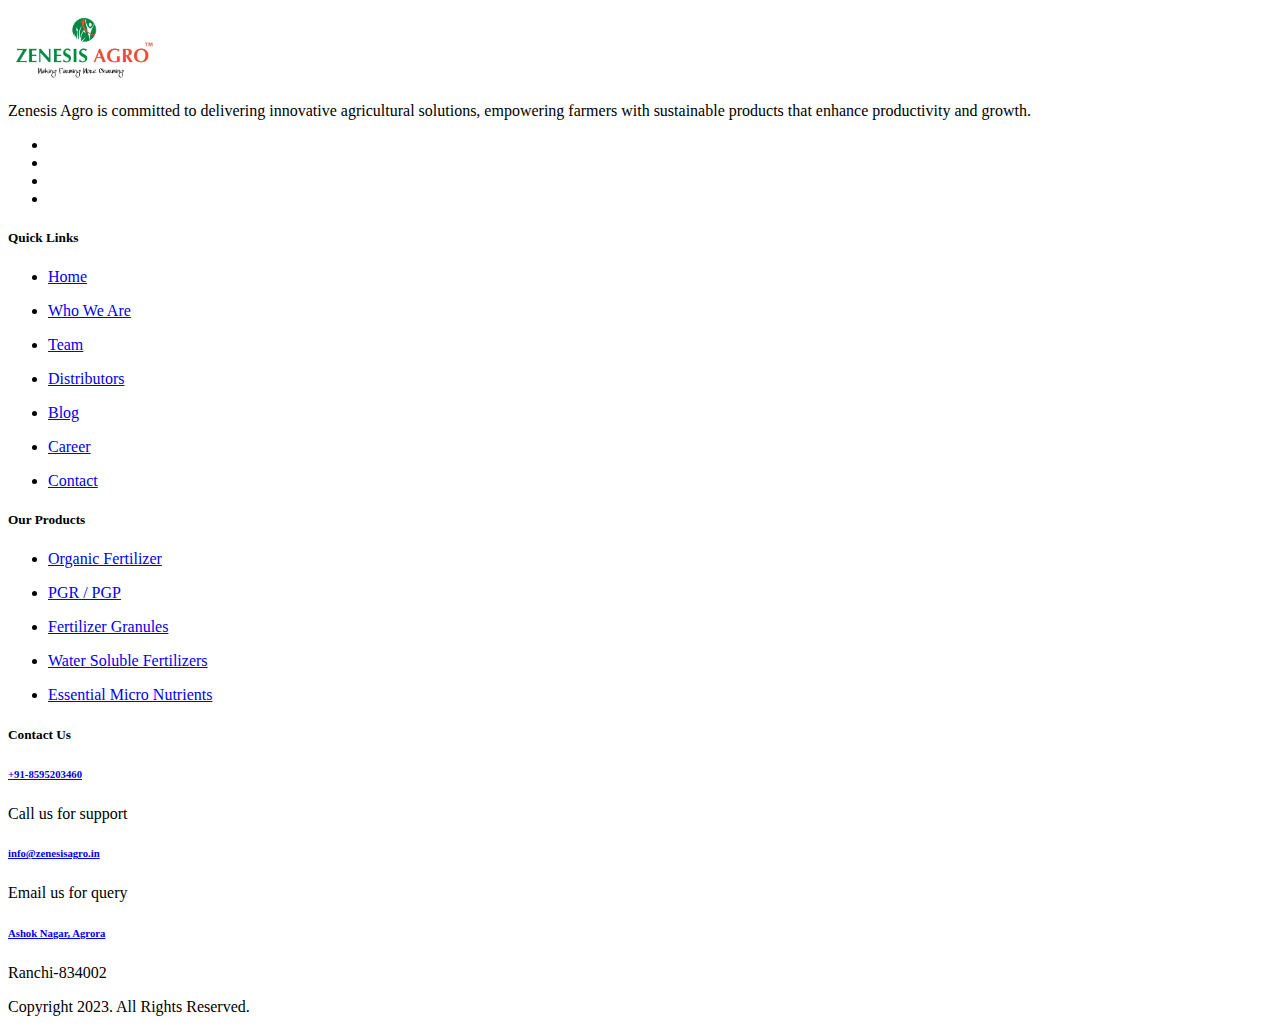
<file: footer.html>
<!DOCTYPE html>
<html lang="en">
  <body>
    <!-- rts footer two area start -->
    <div class="rts-footer-one footer-bg-two">
      <div class="container">
        <div class="row pt--90 pb--55 pb_sm--40">
          <div class="col-lg-12">
            <div class="single-footer-one-wrapper two">
              <div class="single-footer-component first">
                <a href="index.html" class="logo-area-footer">
                  <img
                    src="assets/images/logo/logo1.png"
                    alt="logo"
                    style="width: 150px; height: auto"
                  />
                </a>

                <div class="body mt--45">
                  <p class="disc">
                    Zenesis Agro is committed to delivering innovative
                    agricultural solutions, empowering farmers with sustainable
                    products that enhance productivity and growth.
                  </p>
                  <div class="rts-social-style-one">
                    <ul>
                      <li>
                        <a href="#"><i class="fa-brands fa-facebook-f"></i></a>
                      </li>
                      <li>
                        <a href="#"><i class="fa-brands fa-twitter"></i></a>
                      </li>
                      <li>
                        <a href="#"><i class="fa-brands fa-linkedin-in"></i></a>
                      </li>
                      <li>
                        <a href="#"><i class="fa-brands fa-instagram"></i></a>
                      </li>
                    </ul>
                  </div>
                </div>
              </div>

              <!-- Menu Links -->
              <div class="single-footer-component">
                <div class="title-area">
                  <h5 class="title">Quick Links</h5>
                </div>
                <div class="body">
                  <div class="pages-footer">
                    <ul>
                      <li>
                        <a href="index.html"
                          ><i class="fa-regular fa-chevron-right"></i>
                          <p>Home</p></a
                        >
                      </li>
                      <li>
                        <a href="aboutus.html"
                          ><i class="fa-regular fa-chevron-right"></i>
                          <p>Who We Are</p></a
                        >
                      </li>
                      <li>
                        <a href="team.html"
                          ><i class="fa-regular fa-chevron-right"></i>
                          <p>Team</p></a
                        >
                      </li>
                      <li>
                        <a href="contact.html"
                          ><i class="fa-regular fa-chevron-right"></i>
                          <p>Distributors</p></a
                        >
                      </li>
                      <li>
                        <a href="blog.html"
                          ><i class="fa-regular fa-chevron-right"></i>
                          <p>Blog</p></a
                        >
                      </li>
                      <li>
                        <a href="career.html"
                          ><i class="fa-regular fa-chevron-right"></i>
                          <p>Career</p></a
                        >
                      </li>
                      <li>
                        <a href="contact.html"
                          ><i class="fa-regular fa-chevron-right"></i>
                          <p>Contact</p></a
                        >
                      </li>
                    </ul>
                  </div>
                </div>
              </div>

              <!-- Products List -->
              <div class="single-footer-component">
                <div class="title-area">
                  <h5 class="title">Our Products</h5>
                </div>
                <div class="body">
                  <div class="pages-footer">
                    <ul>
                      <li>
                        <a href="service.html"
                          ><i class="fa-regular fa-chevron-right"></i>
                          <p>Organic Fertilizer</p></a
                        >
                      </li>
                      <li>
                        <a href="service-details.html"
                          ><i class="fa-regular fa-chevron-right"></i>
                          <p>PGR / PGP</p></a
                        >
                      </li>
                      <li>
                        <a href="service-details.html"
                          ><i class="fa-regular fa-chevron-right"></i>
                          <p>Fertilizer Granules</p></a
                        >
                      </li>
                      <li>
                        <a href="service-details.html"
                          ><i class="fa-regular fa-chevron-right"></i>
                          <p>Water Soluble Fertilizers</p></a
                        >
                      </li>
                      <li>
                        <a href="service-details.html"
                          ><i class="fa-regular fa-chevron-right"></i>
                          <p>Essential Micro Nutrients</p></a
                        >
                      </li>
                    </ul>
                  </div>
                </div>
              </div>

              <!-- Contact -->
              <div class="single-footer-component last">
                <div class="title-area">
                  <h5 class="title">Contact Us</h5>
                </div>
                <div class="body">
                  <div class="footer-contact-wrapper-2">
                    <div class="contact-single">
                      <div class="icon">
                        <i class="fa-solid fa-phone" style="color: #4aab3d"></i>
                      </div>
                      <div class="info-content ml-dec-5">
                        <a href="tel:+4733378901"
                          ><h6 class="title">+91-8595203460</h6></a
                        >
                        <span>Call us for support</span>
                      </div>
                    </div>
                    <div class="contact-single">
                      <div class="icon">
                        <i
                          class="fa-solid fa-envelope"
                          style="color: #4aab3d"
                        ></i>
                      </div>
                      <div class="info-content">
                        <a href="mailto:info@zenesisagro.in"
                          ><h6 class="title">info@zenesisagro.in</h6></a
                        >
                        <span>Email us for query</span>
                      </div>
                    </div>
                    <div class="contact-single">
                      <div class="icon">
                        <i
                          class="fa-solid fa-location-dot"
                          style="color: #4aab3d"
                        ></i>
                      </div>
                      <div class="info-content">
                        <a href="mailto:info@zenesisagro.in"
                          ><h6 class="title">Ashok Nagar, Agrora</h6></a
                        >
                        <span>Ranchi-834002</span>
                      </div>
                    </div>
                  </div>
                </div>
              </div>
            </div>
          </div>
        </div>

        <!-- Copyright -->
        <div class="row pb--20 pt--20 border-top-copyright">
          <div class="col-lg-12">
            <div class="copyright-area-two">
              <div class="left">
                <p>Copyright 2023. All Rights Reserved.</p>
              </div>
            </div>
          </div>
        </div>
      </div>
    </div>
  </body>
</html>
</file>
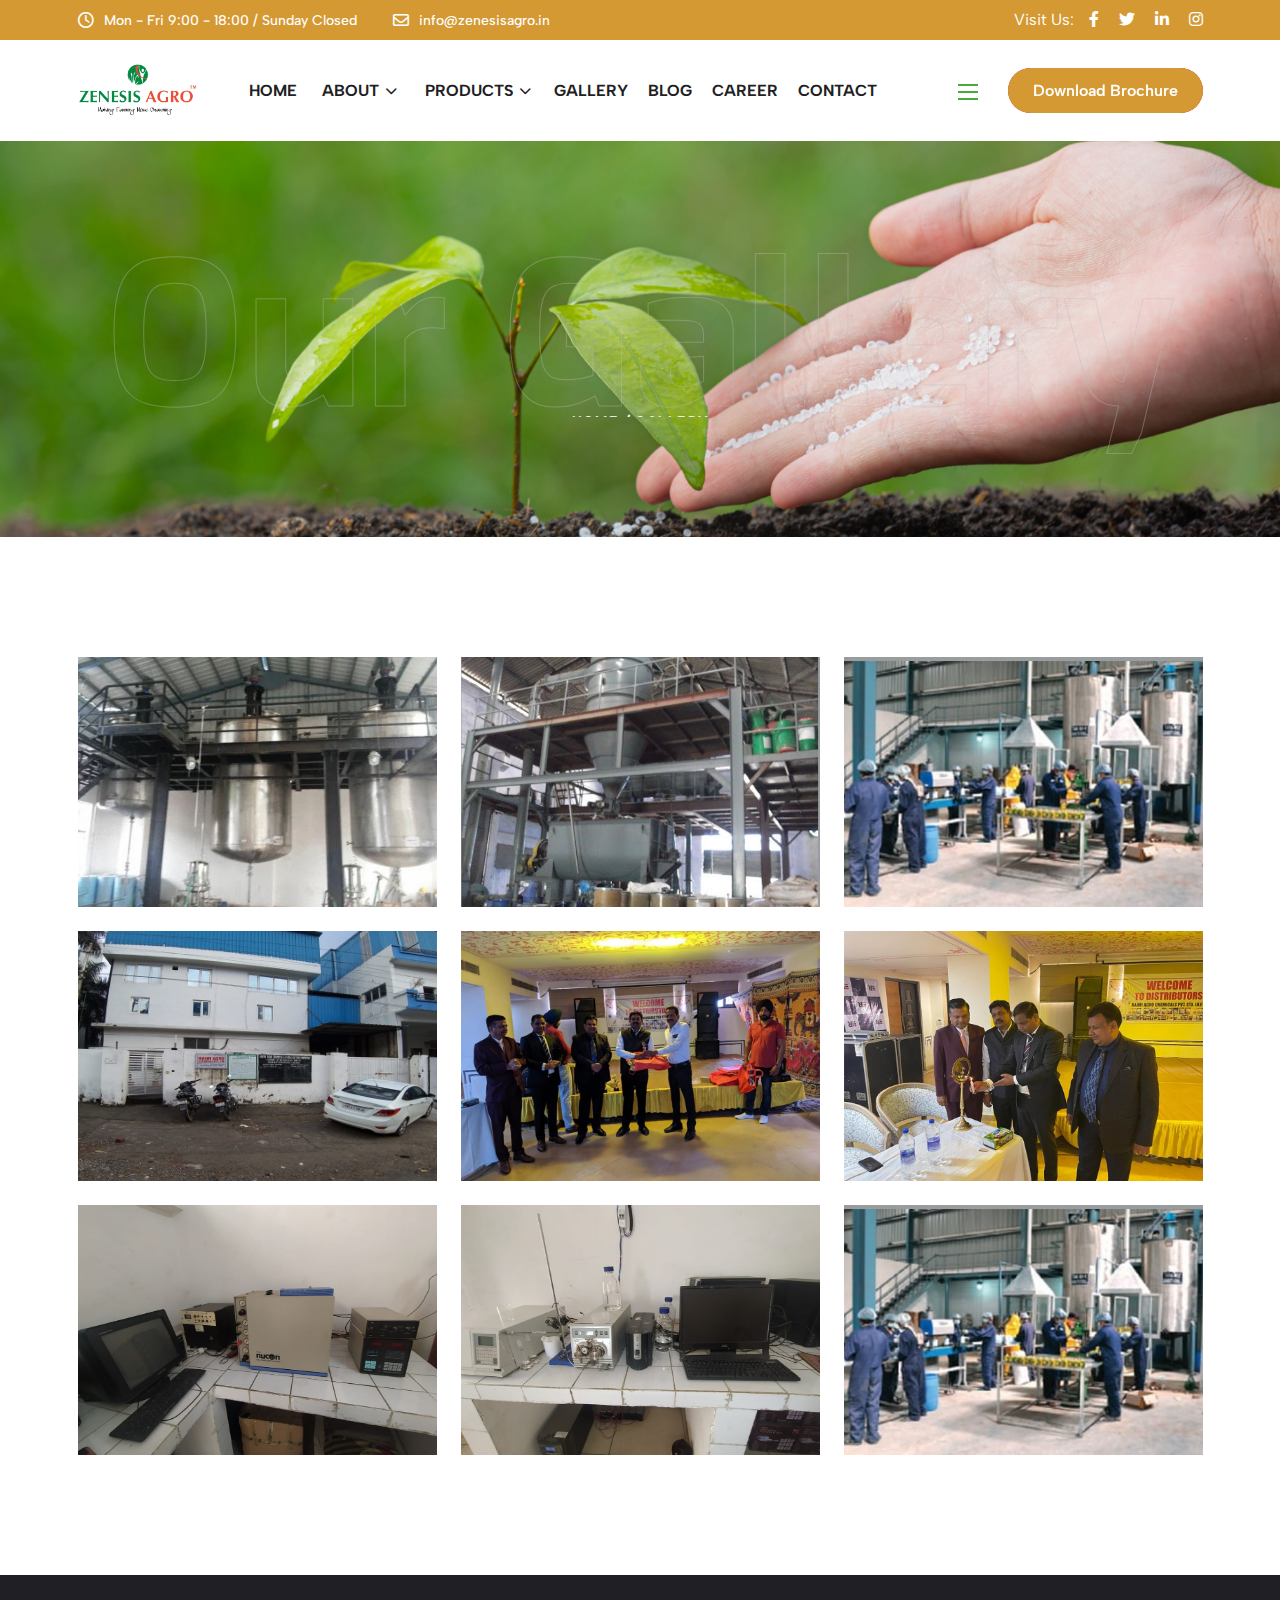
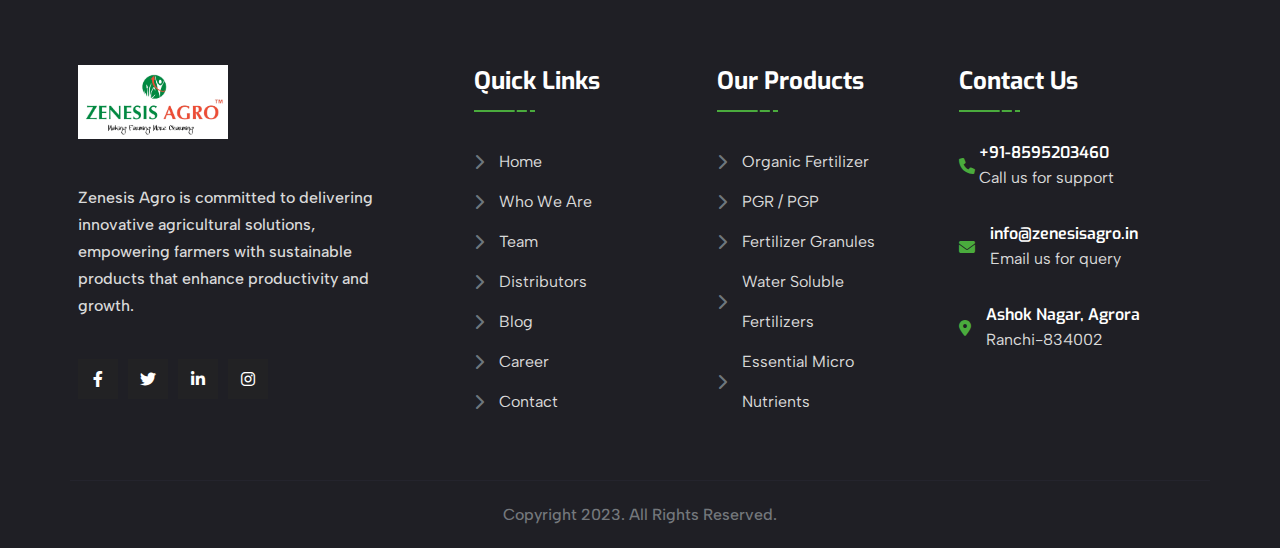
<file: gallery.html>
<!DOCTYPE html>
<html lang="en">
  <!-- Mirrored from html.themewant.com/solari/gallery.html by HTTrack Website Copier/3.x [XR&CO'2014], Wed, 10 Sep 2025 14:13:28 GMT -->
  <head>
    <meta charset="UTF-8" />
    <meta http-equiv="X-UA-Compatible" content="IE=edge" />
    <meta name="viewport" content="width=device-width, initial-scale=1.0" />
    <!-- favicon -->
    <link
      rel="shortcut icon"
      type="image/x-icon"
      href="assets/images/fav.png"
    />
    <title>Gallery</title>

    <!-- fontawesome css -->
    <link rel="stylesheet" href="assets/css/plugins/fontawesome-6.css" />
    <!-- fontawesome css -->
    <link rel="stylesheet" href="assets/css/plugins/swiper.css" />
    <link rel="stylesheet" href="assets/css/plugins/unicons.css" />
    <link rel="stylesheet" href="assets/css/plugins/metismenu.css" />
    <link rel="stylesheet" href="assets/css/vendor/animate.css" />
    <link rel="stylesheet" href="assets/css/vendor/magnific-popup.css" />
    <!-- bootstrap css -->
    <link rel="stylesheet" href="assets/css/vendor/bootstrap.min.css" />
    <!-- Custom css -->
    <link rel="stylesheet" href="assets/css/style.css" />
  </head>

  <body>
    <!-- header style two -->

    <div id="header"></div>
    <!-- header style two End -->

    <!-- header style two -->
    <div id="side-bar" class="side-bar header-two">
      <button class="close-icon-menu"><i class="far fa-times"></i></button>
      <!-- inner menu area desktop start -->
      <div class="inner-main-wrapper-desk">
        <div class="thumbnail">
          <img src="assets/images/banner/04.jpg" alt="elevate" />
        </div>
        <div class="inner-content">
          <h4 class="title">We Provide The Power of Renewable Energy.</h4>
          <p class="disc">
            We successfully cope with tasks of varying complexity, provide
            long-term guarantees and regularly master new technologies.
          </p>
          <div class="footer">
            <h4 class="title">Got a project in mind?</h4>
            <a href="contact.html" class="rts-btn btn-primary">Let's talk</a>
          </div>
        </div>
      </div>
      <!-- mobile menu area start -->
      <div class="mobile-menu-main">
        <nav class="nav-main mainmenu-nav mt--30">
          <ul class="mainmenu metismenu" id="mobile-menu-active">
            <li class="has-droupdown">
              <a href="#" class="main">Home</a>
              <ul class="submenu mm-collapse">
                <li><a href="#" class="tag">Multipage</a></li>
                <li>
                  <a class="mobile-menu-link" href="index.html"
                    >Home Page One</a
                  >
                </li>
                <li>
                  <a class="mobile-menu-link" href="index-two.html"
                    >Home page Two</a
                  >
                </li>
                <li>
                  <a class="mobile-menu-link" href="index-three.html"
                    >Home Page Three</a
                  >
                </li>
                <li>
                  <a class="mobile-menu-link" href="index-Four-2.html"
                    >Home Page Four</a
                  >
                </li>
                <li>
                  <a class="mobile-menu-link" href="index-Five-2.html"
                    >Home Page Five</a
                  >
                </li>
              </ul>
              <ul class="submenu mm-collapse">
                <li><a href="#" class="tag">Onepage</a></li>

                <li>
                  <a class="mobile-menu-link" href="one-page-one.html"
                    >Onepage One</a
                  >
                </li>
                <li>
                  <a class="mobile-menu-link" href="one-page-two.html"
                    >Onepage Two</a
                  >
                </li>
                <li>
                  <a class="mobile-menu-link" href="one-page-three.html"
                    >Onepage Three</a
                  >
                </li>
                <li>
                  <a class="mobile-menu-link" href="one-page-four.html"
                    >Onepage Four</a
                  >
                </li>
                <li>
                  <a class="mobile-menu-link" href="one-page-five.html"
                    >Onepage Five</a
                  >
                </li>
              </ul>
            </li>
            <li class="has-droupdown">
              <a href="#" class="main">Pages</a>
              <ul class="submenu mm-collapse">
                <li><a href="aboutus.html">About Us</a></li>
                <li><a href="appoinment.html">Appoinment</a></li>
                <li><a href="gallery.html">Gallery</a></li>
                <li><a href="team.html">Team</a></li>
                <li><a href="team-details.html">Team Details</a></li>
                <li><a href="contact.html">Contact</a></li>
                <li><a href="faq.html">Faq</a></li>
              </ul>
            </li>
            <li class="has-droupdown">
              <a href="#" class="main">Services</a>
              <ul class="submenu mm-collapse">
                <li>
                  <a class="mobile-menu-link" href="service.html">Service</a>
                </li>
                <li>
                  <a class="mobile-menu-link" href="service-details.html"
                    >Service Details</a
                  >
                </li>
              </ul>
            </li>
            <li class="has-droupdown">
              <a href="#" class="main">Portfolio</a>
              <ul class="submenu mm-collapse">
                <li>
                  <a class="mobile-menu-link" href="project.html">Project</a>
                </li>
                <li>
                  <a class="mobile-menu-link" href="project-details.html"
                    >Project Details</a
                  >
                </li>
                <li class="has-droupdown third-lvl">
                  <a class="main" href="#">Projects Details</a>
                  <ul class="submenu-third-lvl mm-collapse">
                    <li><a href="project-details.html"></a>Project Details</li>
                    <li>
                      <a href="project-details-gallery.html"></a>Details Gallery
                    </li>
                    <li>
                      <a href="project-details-vedio.html"></a>Details Vedio
                    </li>
                    <li>
                      <a href="project-details-carousel.html"></a>Details
                      Carousel
                    </li>
                  </ul>
                </li>
              </ul>
            </li>
            <li>
              <a href="blog.html" class="main">Blog</a>
            </li>
            <li>
              <a href="contact.html" class="main">Contact Us</a>
            </li>
          </ul>
        </nav>

        <div class="rts-social-style-one pl--20 mt--100">
          <ul>
            <li>
              <a href="#">
                <i class="fa-brands fa-facebook-f"></i>
              </a>
            </li>
            <li>
              <a href="#">
                <i class="fa-brands fa-twitter"></i>
              </a>
            </li>
            <li>
              <a href="#">
                <i class="fa-brands fa-youtube"></i>
              </a>
            </li>
            <li>
              <a href="#">
                <i class="fa-brands fa-linkedin-in"></i>
              </a>
            </li>
          </ul>
        </div>
      </div>
      <!-- mobile menu area end -->
    </div>
    <!-- header style two End -->

    <!-- header style two -->
    <!-- rts breadcrumb area -->
    <div class="rts-bread-crumb-area bg_image bg-breadcrumb">
      <div class="container">
        <div class="row">
          <div class="col-lg-12">
            <div class="con-tent-main">
              <div class="wrapper">
                <span class="bg-text-stok">Our Gallery</span>
                <div class="title skew-up">
                  <a href="#">Our Gallery</a>
                </div>
                <div class="slug skew-up">
                  <a href="#index.html">HOME /</a>
                  <a class="active" href="#index.html">GALLERY</a>
                </div>
              </div>
            </div>
          </div>
        </div>
      </div>
    </div>
    <!-- rts breadcrumb area end -->
    <!-- header style two End -->

    <!-- projects area start -->
    <div class="rts-project-page-project rts-section-gap">
      <div class="container">
        <div class="row g-24">
          <div class="col-lg-4 col-md-6 col-sm-6 col-12">
            <div class="gallery-wrapper">
              <img
                src="assets/images/project/project-1.jpg"
                alt="gallery-image"
              />
              <a
                href="assets/images/project/project-1.jpg"
                class="gallery-image"
              >
                <div class="item-overlay">
                  <span>
                    <svg
                      xmlns="http://www.w3.org/2000/svg"
                      width="50"
                      height="50"
                      viewBox="0 0 50 50"
                      fill="none"
                    >
                      <path
                        d="M35.7999 23.8H26.2V14.1999C26.2 13.5377 25.6624 13 24.9999 13C24.3376 13 23.8 13.5377 23.8 14.1999V23.8H14.1999C13.5377 23.8 13 24.3376 13 24.9999C13 25.6624 13.5377 26.2 14.1999 26.2H23.8V35.7999C23.8 36.4623 24.3376 37 24.9999 37C25.6624 37 26.2 36.4623 26.2 35.7999V26.2H35.7999C36.4623 26.2 37 25.6624 37 24.9999C37 24.3376 36.4623 23.8 35.7999 23.8Z"
                        fill="white"
                      />
                      <circle cx="25" cy="25" r="24.5" stroke="white" />
                    </svg>
                  </span>
                </div>
              </a>
            </div>
          </div>
          <div class="col-lg-4 col-md-6 col-sm-6 col-12">
            <div class="gallery-wrapper">
              <img
                src="assets/images/project/project-2.jpg"
                alt="gallery-image"
              />
              <a
                href="assets/images/project/project-2.jpg"
                class="gallery-image"
              >
                <div class="item-overlay">
                  <span>
                    <svg
                      xmlns="http://www.w3.org/2000/svg"
                      width="50"
                      height="50"
                      viewBox="0 0 50 50"
                      fill="none"
                    >
                      <path
                        d="M35.7999 23.8H26.2V14.1999C26.2 13.5377 25.6624 13 24.9999 13C24.3376 13 23.8 13.5377 23.8 14.1999V23.8H14.1999C13.5377 23.8 13 24.3376 13 24.9999C13 25.6624 13.5377 26.2 14.1999 26.2H23.8V35.7999C23.8 36.4623 24.3376 37 24.9999 37C25.6624 37 26.2 36.4623 26.2 35.7999V26.2H35.7999C36.4623 26.2 37 25.6624 37 24.9999C37 24.3376 36.4623 23.8 35.7999 23.8Z"
                        fill="white"
                      />
                      <circle cx="25" cy="25" r="24.5" stroke="white" />
                    </svg>
                  </span>
                </div>
              </a>
            </div>
          </div>
          <div class="col-lg-4 col-md-6 col-sm-6 col-12">
            <div class="gallery-wrapper">
              <img
                src="assets/images/project/project-3.jpg"
                alt="gallery-image"
              />
              <a
                href="assets/images/project/project-3.jpg"
                class="gallery-image"
              >
                <div class="item-overlay">
                  <span>
                    <svg
                      xmlns="http://www.w3.org/2000/svg"
                      width="50"
                      height="50"
                      viewBox="0 0 50 50"
                      fill="none"
                    >
                      <path
                        d="M35.7999 23.8H26.2V14.1999C26.2 13.5377 25.6624 13 24.9999 13C24.3376 13 23.8 13.5377 23.8 14.1999V23.8H14.1999C13.5377 23.8 13 24.3376 13 24.9999C13 25.6624 13.5377 26.2 14.1999 26.2H23.8V35.7999C23.8 36.4623 24.3376 37 24.9999 37C25.6624 37 26.2 36.4623 26.2 35.7999V26.2H35.7999C36.4623 26.2 37 25.6624 37 24.9999C37 24.3376 36.4623 23.8 35.7999 23.8Z"
                        fill="white"
                      />
                      <circle cx="25" cy="25" r="24.5" stroke="white" />
                    </svg>
                  </span>
                </div>
              </a>
            </div>
          </div>
          <div class="col-lg-4 col-md-6 col-sm-6 col-12">
            <div class="gallery-wrapper">
              <img
                src="assets/images/project/project-4.jpg"
                alt="gallery-image"
              />
              <a
                href="assets/images/project/project-4.jpg"
                class="gallery-image"
              >
                <div class="item-overlay">
                  <span>
                    <svg
                      xmlns="http://www.w3.org/2000/svg"
                      width="50"
                      height="50"
                      viewBox="0 0 50 50"
                      fill="none"
                    >
                      <path
                        d="M35.7999 23.8H26.2V14.1999C26.2 13.5377 25.6624 13 24.9999 13C24.3376 13 23.8 13.5377 23.8 14.1999V23.8H14.1999C13.5377 23.8 13 24.3376 13 24.9999C13 25.6624 13.5377 26.2 14.1999 26.2H23.8V35.7999C23.8 36.4623 24.3376 37 24.9999 37C25.6624 37 26.2 36.4623 26.2 35.7999V26.2H35.7999C36.4623 26.2 37 25.6624 37 24.9999C37 24.3376 36.4623 23.8 35.7999 23.8Z"
                        fill="white"
                      />
                      <circle cx="25" cy="25" r="24.5" stroke="white" />
                    </svg>
                  </span>
                </div>
              </a>
            </div>
          </div>
          <div class="col-lg-4 col-md-6 col-sm-6 col-12">
            <div class="gallery-wrapper">
              <img
                src="assets/images/project/project-5.jpg"
                alt="gallery-image"
              />
              <a
                href="assets/images/project/project-5.jpg"
                class="gallery-image"
              >
                <div class="item-overlay">
                  <span>
                    <svg
                      xmlns="http://www.w3.org/2000/svg"
                      width="50"
                      height="50"
                      viewBox="0 0 50 50"
                      fill="none"
                    >
                      <path
                        d="M35.7999 23.8H26.2V14.1999C26.2 13.5377 25.6624 13 24.9999 13C24.3376 13 23.8 13.5377 23.8 14.1999V23.8H14.1999C13.5377 23.8 13 24.3376 13 24.9999C13 25.6624 13.5377 26.2 14.1999 26.2H23.8V35.7999C23.8 36.4623 24.3376 37 24.9999 37C25.6624 37 26.2 36.4623 26.2 35.7999V26.2H35.7999C36.4623 26.2 37 25.6624 37 24.9999C37 24.3376 36.4623 23.8 35.7999 23.8Z"
                        fill="white"
                      />
                      <circle cx="25" cy="25" r="24.5" stroke="white" />
                    </svg>
                  </span>
                </div>
              </a>
            </div>
          </div>
          <div class="col-lg-4 col-md-6 col-sm-6 col-12">
            <div class="gallery-wrapper">
              <img
                src="assets/images/project/project-6.jpg"
                alt="gallery-image"
              />
              <a
                href="assets/images/project/project-6.jpg"
                class="gallery-image"
              >
                <div class="item-overlay">
                  <span>
                    <svg
                      xmlns="http://www.w3.org/2000/svg"
                      width="50"
                      height="50"
                      viewBox="0 0 50 50"
                      fill="none"
                    >
                      <path
                        d="M35.7999 23.8H26.2V14.1999C26.2 13.5377 25.6624 13 24.9999 13C24.3376 13 23.8 13.5377 23.8 14.1999V23.8H14.1999C13.5377 23.8 13 24.3376 13 24.9999C13 25.6624 13.5377 26.2 14.1999 26.2H23.8V35.7999C23.8 36.4623 24.3376 37 24.9999 37C25.6624 37 26.2 36.4623 26.2 35.7999V26.2H35.7999C36.4623 26.2 37 25.6624 37 24.9999C37 24.3376 36.4623 23.8 35.7999 23.8Z"
                        fill="white"
                      />
                      <circle cx="25" cy="25" r="24.5" stroke="white" />
                    </svg>
                  </span>
                </div>
              </a>
            </div>
          </div>
          <div class="col-lg-4 col-md-6 col-sm-6 col-12">
            <div class="gallery-wrapper">
              <img
                src="assets/images/project/project-7.jpg"
                alt="gallery-image"
              />
              <a
                href="assets/images/project/project-7.jpg"
                class="gallery-image"
              >
                <div class="item-overlay">
                  <span>
                    <svg
                      xmlns="http://www.w3.org/2000/svg"
                      width="50"
                      height="50"
                      viewBox="0 0 50 50"
                      fill="none"
                    >
                      <path
                        d="M35.7999 23.8H26.2V14.1999C26.2 13.5377 25.6624 13 24.9999 13C24.3376 13 23.8 13.5377 23.8 14.1999V23.8H14.1999C13.5377 23.8 13 24.3376 13 24.9999C13 25.6624 13.5377 26.2 14.1999 26.2H23.8V35.7999C23.8 36.4623 24.3376 37 24.9999 37C25.6624 37 26.2 36.4623 26.2 35.7999V26.2H35.7999C36.4623 26.2 37 25.6624 37 24.9999C37 24.3376 36.4623 23.8 35.7999 23.8Z"
                        fill="white"
                      />
                      <circle cx="25" cy="25" r="24.5" stroke="white" />
                    </svg>
                  </span>
                </div>
              </a>
            </div>
          </div>
          <div class="col-lg-4 col-md-6 col-sm-6 col-12">
            <div class="gallery-wrapper">
              <img
                src="assets/images/project/project-8.jpg"
                alt="gallery-image"
              />
              <a
                href="assets/images/project/project-8.jpg"
                class="gallery-image"
              >
                <div class="item-overlay">
                  <span>
                    <svg
                      xmlns="http://www.w3.org/2000/svg"
                      width="50"
                      height="50"
                      viewBox="0 0 50 50"
                      fill="none"
                    >
                      <path
                        d="M35.7999 23.8H26.2V14.1999C26.2 13.5377 25.6624 13 24.9999 13C24.3376 13 23.8 13.5377 23.8 14.1999V23.8H14.1999C13.5377 23.8 13 24.3376 13 24.9999C13 25.6624 13.5377 26.2 14.1999 26.2H23.8V35.7999C23.8 36.4623 24.3376 37 24.9999 37C25.6624 37 26.2 36.4623 26.2 35.7999V26.2H35.7999C36.4623 26.2 37 25.6624 37 24.9999C37 24.3376 36.4623 23.8 35.7999 23.8Z"
                        fill="white"
                      />
                      <circle cx="25" cy="25" r="24.5" stroke="white" />
                    </svg>
                  </span>
                </div>
              </a>
            </div>
          </div>
          <div class="col-lg-4 col-md-6 col-sm-6 col-12">
            <div class="gallery-wrapper">
              <img
                src="assets/images/project/project-3.jpg"
                alt="gallery-image"
              />
              <a
                href="assets/images/project/project-3.jpg"
                class="gallery-image"
              >
                <div class="item-overlay">
                  <span>
                    <svg
                      xmlns="http://www.w3.org/2000/svg"
                      width="50"
                      height="50"
                      viewBox="0 0 50 50"
                      fill="none"
                    >
                      <path
                        d="M35.7999 23.8H26.2V14.1999C26.2 13.5377 25.6624 13 24.9999 13C24.3376 13 23.8 13.5377 23.8 14.1999V23.8H14.1999C13.5377 23.8 13 24.3376 13 24.9999C13 25.6624 13.5377 26.2 14.1999 26.2H23.8V35.7999C23.8 36.4623 24.3376 37 24.9999 37C25.6624 37 26.2 36.4623 26.2 35.7999V26.2H35.7999C36.4623 26.2 37 25.6624 37 24.9999C37 24.3376 36.4623 23.8 35.7999 23.8Z"
                        fill="white"
                      />
                      <circle cx="25" cy="25" r="24.5" stroke="white" />
                    </svg>
                  </span>
                </div>
              </a>
            </div>
          </div>
        </div>
      </div>
    </div>
    <!-- project area send -->

    <!-- Footer style two -->
    <!-- rts footer area one start -->
    <div id="footer"></div>
    <!-- Footer style two End -->

    <!-- Scripts style two -->

    <div class="progress-wrap">
      <svg
        class="progress-circle svg-content"
        width="100%"
        height="100%"
        viewBox="-1 -1 102 102"
      >
        <path
          d="M50,1 a49,49 0 0,1 0,98 a49,49 0 0,1 0,-98"
          style="
            transition: stroke-dashoffset 10ms linear 0s;
            stroke-dasharray: 307.919, 307.919;
            stroke-dashoffset: 307.919;
          "
        ></path>
      </svg>
    </div>

    <!-- pre loader start -->
    <div id="elevate-load">
      <div class="loader-wrapper">
        <div class="lds-ellipsis">
          <div></div>
          <div></div>
          <div></div>
          <div></div>
        </div>
      </div>
    </div>
    <!-- pre loader end -->

    <div class="search-input-area">
      <div class="container">
        <div class="search-input-inner">
          <div class="input-div">
            <input
              id="searchInput1"
              class="search-input"
              type="text"
              placeholder="Search by keyword or #"
            />
            <button><i class="far fa-search"></i></button>
          </div>
        </div>
      </div>
      <div id="close" class="search-close-icon">
        <i class="far fa-times"></i>
      </div>
    </div>

    <div id="anywhere-home" class=""></div>

    <!-- jquery js -->
    <script src="assets/js/plugins/jquery.min.js"></script>
    <script src="assets/js/vendor/jqueryui.js"></script>
    <script src="assets/js/plugins/counter-up.js"></script>
    <script src="assets/js/plugins/swiper.js"></script>
    <script src="assets/js/plugins/metismenu.js"></script>
    <script src="assets/js/vendor/waypoint.js"></script>
    <script src="assets/js/vendor/waw.js"></script>
    <script src="assets/js/vendor/magnific-popup.min.js"></script>
    <script src="assets/js/plugins/gsap.min.js"></script>
    <script src="assets/js/plugins/scrolltigger.js"></script>
    <script src="assets/js/vendor/split-text.js"></script>
    <script src="assets/js/vendor/contact.form.js"></script>
    <script src="assets/js/vendor/split-type.js"></script>
    <script src="assets/js/plugins/jquery-timepicker.js"></script>
    <script src="assets/js/plugins/bootstrap.min.js"></script>

    <script src="assets/js/main.js"></script>
    <!-- Scripts style two End -->
  </body>

  <!-- Mirrored from html.themewant.com/solari/gallery.html by HTTrack Website Copier/3.x [XR&CO'2014], Wed, 10 Sep 2025 14:13:30 GMT -->
</html>
</file>
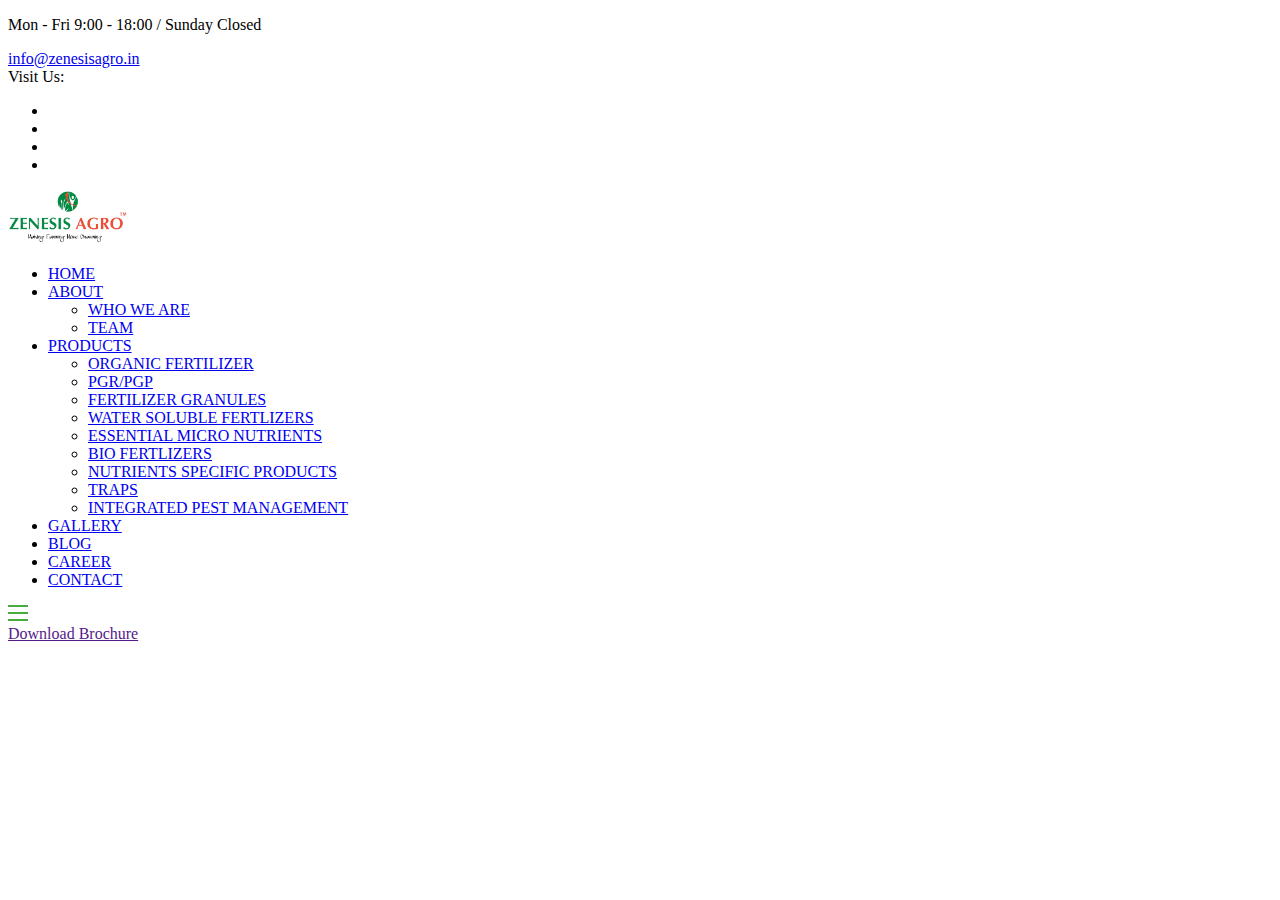
<file: header.html>
<!DOCTYPE html>
<html lang="en">
  <body>
    <div class="header-header-two">
      <!-- header- solaric two -->
      <div class="header-two-solari header-top">
        <div class="container">
          <div class="row">
            <div class="col-lg-12">
              <div class="header-top-m">
                <div class="left">
                  <div class="inf">
                    <i class="fa-regular fa-clock"></i>
                    <p>Mon - Fri 9:00 - 18:00 / Sunday Closed</p>
                  </div>
                  <div class="inf">
                    <i class="fa-regular fa-envelope"></i>
                    <a href="tel:+4733378901">info@zenesisagro.in</a>
                  </div>
                </div>
                <div class="right">
                  <div class="social-header-top-h2">
                    <span>Visit Us:</span>
                    <ul>
                      <li>
                        <a href="#"><i class="fa-brands fa-facebook-f"></i></a>
                      </li>
                      <li>
                        <a href="#"><i class="fa-brands fa-twitter"></i></a>
                      </li>
                      <li>
                        <a href="#"><i class="fa-brands fa-linkedin-in"></i></a>
                      </li>
                      <li>
                        <a href="#"><i class="fa-brands fa-instagram"></i></a>
                      </li>
                    </ul>
                  </div>
                </div>
              </div>
            </div>
          </div>
        </div>
      </div>
      <!-- header- solaric two end -->
      <!-- header man start -->
      <div class="header-main-h2 header--sticky">
        <div class="container">
          <div class="row">
            <div class="col-lg-12">
              <div class="main-haeder-wrapper-h2">
                <a href="index.html" class="logo-area">
                  <img
                    src="assets/images/logo/logo.png"
                    alt="logo"
                    style="width: 120px; height: auto"
                  />
                </a>

                <!-- navigation area start -->
                <div class="header-nav main-nav-one">
                  <nav>
                    <ul>
                      <li><a class="nav-link" href="index.html">HOME</a></li>
                      <li class="has-dropdown">
                        <a class="nav-link" href="about.html">ABOUT</a>
                        <ul class="submenu">
                          <li><a href="about.html">WHO WE ARE</a></li>
                          <li><a href="team.html">TEAM</a></li>
                        </ul>
                      </li>

                      <li class="has-dropdown">
                        <a class="nav-link" href="#">PRODUCTS</a>
                        <ul class="submenu">
                          <li><a href="service.html">ORGANIC FERTILIZER</a></li>
                          <li><a href="service-details.html">PGR/PGP</a></li>
                          <li>
                            <a href="service-details.html"
                              >FERTILIZER GRANULES</a
                            >
                          </li>
                          <li>
                            <a href="service-details.html"
                              >WATER SOLUBLE FERTLIZERS</a
                            >
                          </li>
                          <li>
                            <a href="service-details.html"
                              >ESSENTIAL MICRO NUTRIENTS</a
                            >
                          </li>
                          <li>
                            <a href="service-details.html">BIO FERTLIZERS</a>
                          </li>
                          <li>
                            <a href="service-details.html"
                              >NUTRIENTS SPECIFIC PRODUCTS</a
                            >
                          </li>
                          <li><a href="service-details.html">TRAPS</a></li>
                          <li>
                            <a href="service-details.html"
                              >INTEGRATED PEST MANAGEMENT</a
                            >
                          </li>
                        </ul>
                      </li>
                      <li>
                        <a class="nav-link" href="gallery.html">GALLERY</a>
                      </li>
                      <li><a class="nav-link" href="contact.html">BLOG</a></li>
                      <li>
                        <a class="nav-link" href="contact.html">CAREER</a>
                      </li>
                      <li>
                        <a class="nav-link" href="contact.html">CONTACT</a>
                      </li>
                    </ul>
                  </nav>
                </div>
                <!-- navigation area end -->
                <div class="actions-area">
                  <div class="menu-btn" id="menu-btn">
                    <svg
                      width="20"
                      height="16"
                      viewBox="0 0 20 16"
                      fill="none"
                      xmlns="http://www.w3.org/2000/svg"
                    >
                      <rect y="14" width="20" height="2" fill="#4AAB3D" />
                      <rect y="7" width="20" height="2" fill="#4AAB3D" />
                      <rect width="20" height="2" fill="#4AAB3D" />
                    </svg>
                  </div>
                  <a href="" class="rts-btn btn-primary">Download Brochure</a>
                </div>
              </div>
            </div>
          </div>
        </div>
      </div>
      <!-- header man end -->
    </div>
  </body>
</html>
</file>
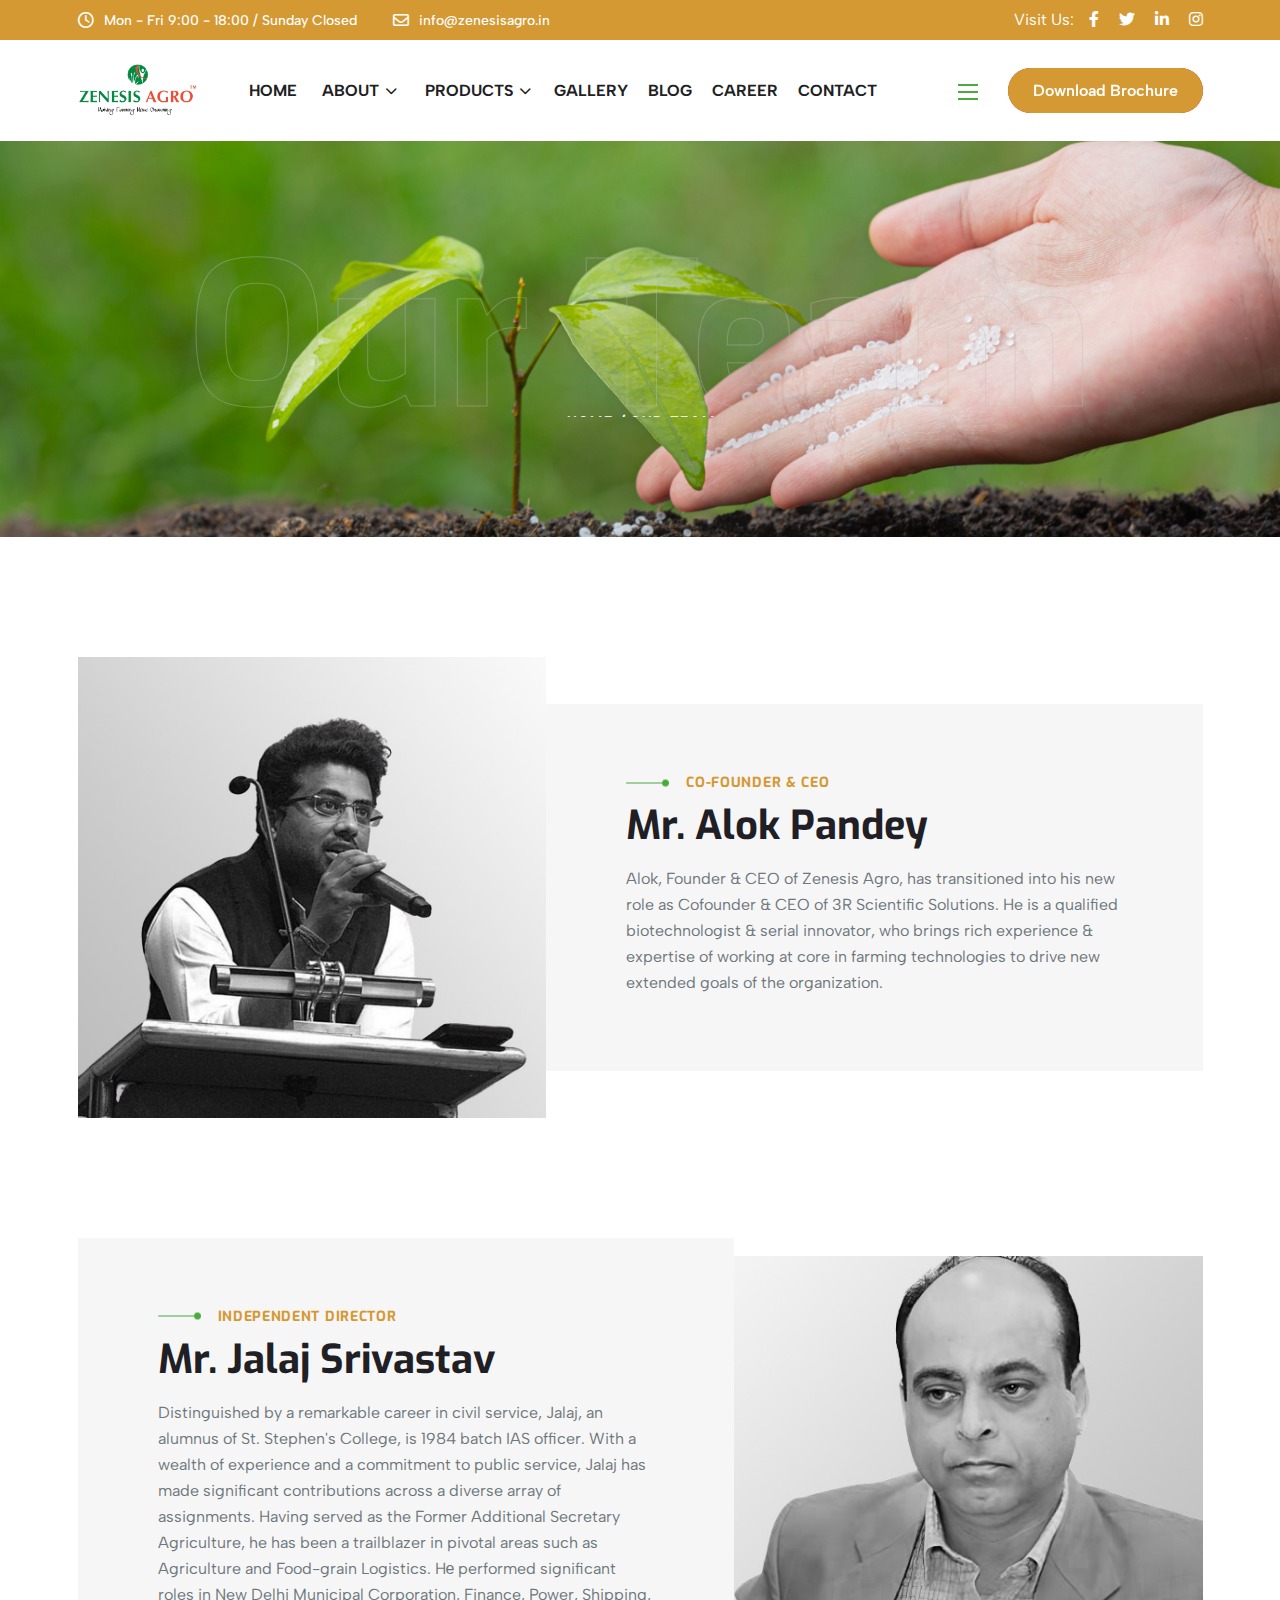
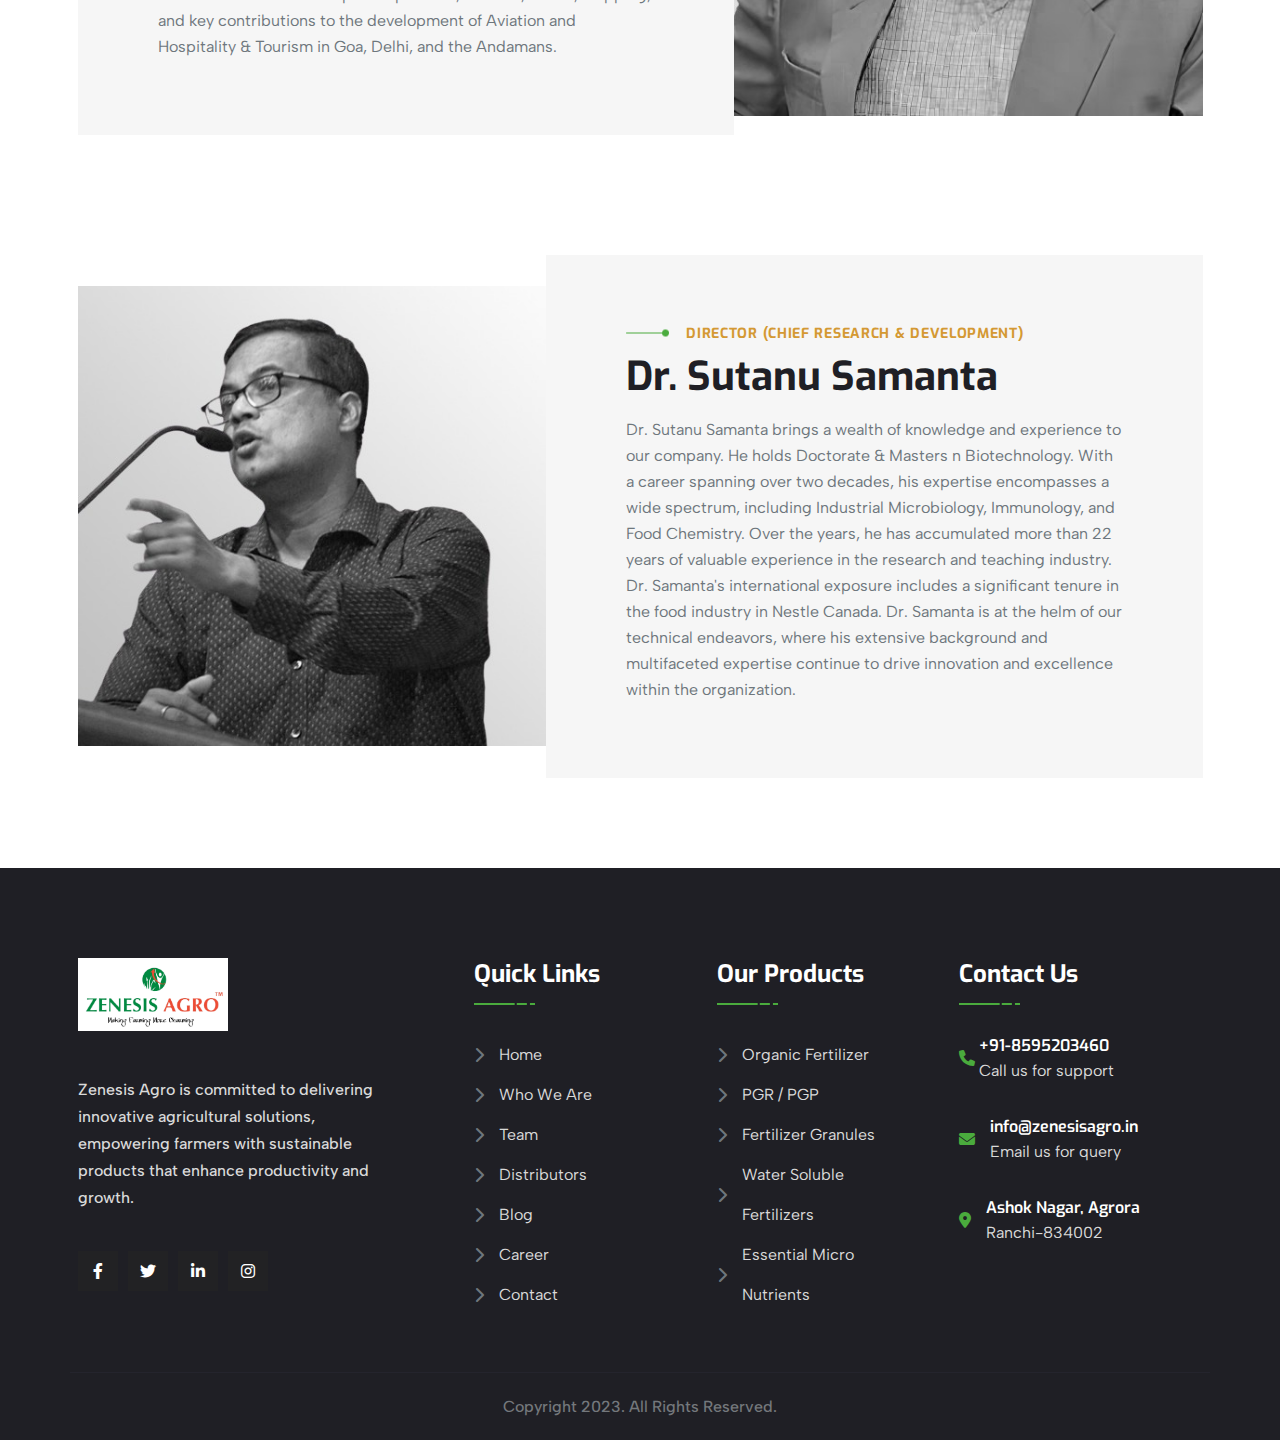
<file: team.html>
<!DOCTYPE html>
<html lang="en">
  <!-- Mirrored from html.themewant.com/solari/team.html by HTTrack Website Copier/3.x [XR&CO'2014], Wed, 10 Sep 2025 14:13:30 GMT -->
  <head>
    <meta charset="UTF-8" />
    <meta http-equiv="X-UA-Compatible" content="IE=edge" />
    <meta name="viewport" content="width=device-width, initial-scale=1.0" />
    <!-- favicon -->
    <link
      rel="shortcut icon"
      type="image/x-icon"
      href="assets/images/fav.png"
    />
    <title>Our Team</title>

    <!-- fontawesome css -->
    <link rel="stylesheet" href="assets/css/plugins/fontawesome-6.css" />
    <!-- fontawesome css -->
    <link rel="stylesheet" href="assets/css/plugins/swiper.css" />
    <link rel="stylesheet" href="assets/css/plugins/unicons.css" />
    <link rel="stylesheet" href="assets/css/plugins/metismenu.css" />
    <link rel="stylesheet" href="assets/css/vendor/animate.css" />
    <link rel="stylesheet" href="assets/css/vendor/magnific-popup.css" />
    <!-- bootstrap css -->
    <link rel="stylesheet" href="assets/css/vendor/bootstrap.min.css" />
    <!-- Custom css -->
    <link rel="stylesheet" href="assets/css/style.css" />
  </head>

  <body>
    <!-- header style two -->

    <div id="header"></div>
    <!-- header style two End -->

    <!-- header style two -->
    <!-- rts breadcrumb area -->
    <div class="rts-bread-crumb-area bg_image bg-breadcrumb">
      <div class="container">
        <div class="row">
          <div class="col-lg-12">
            <div class="con-tent-main">
              <div class="wrapper">
                <span class="bg-text-stok">Our Team</span>
                <div class="title skew-up">
                  <a href="#">Our Team</a>
                </div>
                <div class="slug skew-up">
                  <a href="#index.html">HOME /</a>
                  <a class="active" href="#index.html">OUR TEAM</a>
                </div>
              </div>
            </div>
          </div>
        </div>
      </div>
    </div>
    <!-- rts breadcrumb area end -->
    <!-- header style two End -->

    <div class="personal-info-area-start rts-section-gapTop">
      <div class="container">
        <div class="row g-0 align-items-center">
          <div class="col-lg-5">
            <div class="thumbnail m-img">
              <img
                src="assets/images/team/Mr. Alok Pandey.jpg"
                alt="team-image"
              />
            </div>
          </div>
          <div class="col-lg-7">
            <div class="personal-info-team">
              <div
                class="inner-content sal-animate"
                data-sal="slide-up"
                data-sal-delay="150"
                data-sal-duration="900"
              >
                <span class="pre-title"> Co-founder & CEO</span>
                <h3 class="title animated fadeIn">Mr. Alok Pandey</h3>
                <p class="disc">
                  Alok, Founder & CEO of Zenesis Agro, has transitioned into his
                  new role as Cofounder & CEO of 3R Scientific Solutions. He is
                  a qualified biotechnologist & serial innovator, who brings
                  rich experience & expertise of working at core in farming
                  technologies to drive new extended goals of the organization.
                </p>
                <!-- ingle information start -->
              </div>
            </div>
          </div>
        </div>
      </div>
    </div>

    <div class="personal-info-area-start rts-section-gapTop">
      <div class="container">
        <div class="row g-0 align-items-center">
          <div class="col-lg-7">
            <div class="personal-info-team">
              <div
                class="inner-content sal-animate"
                data-sal="slide-up"
                data-sal-delay="150"
                data-sal-duration="900"
              >
                <span class="pre-title"> Independent Director</span>
                <h3 class="title animated fadeIn">Mr. Jalaj Srivastav</h3>
                <p class="disc">
                  Distinguished by a remarkable career in civil service, Jalaj,
                  an alumnus of St. Stephen's College, is 1984 batch IAS
                  officer. With a wealth of experience and a commitment to
                  public service, Jalaj has made significant contributions
                  across a diverse array of assignments. Having served as the
                  Former Additional Secretary Agriculture, he has been a
                  trailblazer in pivotal areas such as Agriculture and
                  Food-grain Logistics. Hе performed significant roles in New
                  Delhi Municipal Corporation, Finance, Power, Shipping, and key
                  contributions to the development of Aviation and Hospitality &
                  Tourism in Goa, Delhi, and the Andamans.
                </p>
                <!-- ingle information start -->
              </div>
            </div>
          </div>

          <div class="col-lg-5">
            <div class="thumbnail m-img">
              <img
                src="assets/images/team/Mr. Jalaj Srivastav.jpg"
                alt="team-image"
              />
            </div>
          </div>
        </div>
      </div>
    </div>

    <div
      class="personal-info-area-start rts-section-gapTop"
      style="margin-bottom: 90px"
    >
      <div class="container">
        <div class="row g-0 align-items-center">
          <div class="col-lg-5">
            <div class="thumbnail m-img">
              <img
                src="assets/images/team/Sutanu Samanta.jpg"
                alt="team-image"
              />
            </div>
          </div>
          <div class="col-lg-7">
            <div class="personal-info-team">
              <div
                class="inner-content sal-animate"
                data-sal="slide-up"
                data-sal-delay="150"
                data-sal-duration="900"
              >
                <span class="pre-title">
                  Director (Chief Research & Development)
                </span>
                <h3 class="title animated fadeIn">Dr. Sutanu Samanta</h3>
                <p class="disc">
                  Dr. Sutanu Samanta brings a wealth of knowledge and experience
                  to our company. He holds Doctorate & Masters n Biotechnology.
                  With a career spanning over two decades, his expertise
                  encompasses a wide spectrum, including Industrial
                  Microbiology, Immunology, and Food Chemistry. Over the years,
                  he has accumulated more than 22 years of valuable experience
                  in the research and teaching industry. Dr. Samanta's
                  international exposure includes a significant tenure in the
                  food industry in Nestle Canada. Dr. Samanta is at the helm of
                  our technical endeavors, where his extensive background and
                  multifaceted expertise continue to drive innovation and
                  excellence within the organization.
                </p>
                <!-- ingle information start -->
              </div>
            </div>
          </div>
        </div>
      </div>
    </div>

    <!-- <div class="personal-info-area-start rts-section-gapTop">
      <div class="container">
        <div class="row g-0 align-items-center">
          <div class="col-lg-7">
            <div class="personal-info-team">
              <div
                class="inner-content sal-animate"
                data-sal="slide-up"
                data-sal-delay="150"
                data-sal-duration="900"
              >
                <span class="pre-title"> Business Expert </span>
                <h3 class="title animated fadeIn">David X. Smith</h3>
                <p class="disc">
                  Vehicula duis tempus porttitor lacus morbi pharetra neque
                  pretium enim urna riiculus nibh, mus class arcu magna ornare
                  orci mollis. Posuere quam eget non mollis platea habitasse
                  cras feugiat.
                </p>
              </div>
            </div>
          </div>

          <div class="col-lg-5">
            <div class="thumbnail m-img">
              <img src="assets/images/team/07.jpg" alt="team-image" />
            </div>
          </div>
        </div>
      </div>
    </div> -->

    <!-- header style two -->
    <div id="side-bar" class="side-bar header-two">
      <button class="close-icon-menu"><i class="far fa-times"></i></button>
      <!-- inner menu area desktop start -->
      <div class="inner-main-wrapper-desk">
        <div class="thumbnail">
          <img src="assets/images/banner/04.jpg" alt="elevate" />
        </div>
        <div class="inner-content">
          <h4 class="title">We Provide The Power of Renewable Energy.</h4>
          <p class="disc">
            We successfully cope with tasks of varying complexity, provide
            long-term guarantees and regularly master new technologies.
          </p>
          <div class="footer">
            <h4 class="title">Got a project in mind?</h4>
            <a href="contact.html" class="rts-btn btn-primary">Let's talk</a>
          </div>
        </div>
      </div>
      <!-- mobile menu area start -->
      <div class="mobile-menu-main">
        <nav class="nav-main mainmenu-nav mt--30">
          <ul class="mainmenu metismenu" id="mobile-menu-active">
            <li class="has-droupdown">
              <a href="#" class="main">Home</a>
              <ul class="submenu mm-collapse">
                <li><a href="#" class="tag">Multipage</a></li>
                <li>
                  <a class="mobile-menu-link" href="index.html"
                    >Home Page One</a
                  >
                </li>
                <li>
                  <a class="mobile-menu-link" href="index-two.html"
                    >Home page Two</a
                  >
                </li>
                <li>
                  <a class="mobile-menu-link" href="index-three.html"
                    >Home Page Three</a
                  >
                </li>
                <li>
                  <a class="mobile-menu-link" href="index-Four-2.html"
                    >Home Page Four</a
                  >
                </li>
                <li>
                  <a class="mobile-menu-link" href="index-Five-2.html"
                    >Home Page Five</a
                  >
                </li>
              </ul>
              <ul class="submenu mm-collapse">
                <li><a href="#" class="tag">Onepage</a></li>

                <li>
                  <a class="mobile-menu-link" href="one-page-one.html"
                    >Onepage One</a
                  >
                </li>
                <li>
                  <a class="mobile-menu-link" href="one-page-two.html"
                    >Onepage Two</a
                  >
                </li>
                <li>
                  <a class="mobile-menu-link" href="one-page-three.html"
                    >Onepage Three</a
                  >
                </li>
                <li>
                  <a class="mobile-menu-link" href="one-page-four.html"
                    >Onepage Four</a
                  >
                </li>
                <li>
                  <a class="mobile-menu-link" href="one-page-five.html"
                    >Onepage Five</a
                  >
                </li>
              </ul>
            </li>
            <li class="has-droupdown">
              <a href="#" class="main">Pages</a>
              <ul class="submenu mm-collapse">
                <li><a href="aboutus.html">About Us</a></li>
                <li><a href="appoinment.html">Appoinment</a></li>
                <li><a href="gallery.html">Gallery</a></li>
                <li><a href="team.html">Team</a></li>
                <li><a href="team-details.html">Team Details</a></li>
                <li><a href="contact.html">Contact</a></li>
                <li><a href="faq.html">Faq</a></li>
              </ul>
            </li>
            <li class="has-droupdown">
              <a href="#" class="main">Services</a>
              <ul class="submenu mm-collapse">
                <li>
                  <a class="mobile-menu-link" href="service.html">Service</a>
                </li>
                <li>
                  <a class="mobile-menu-link" href="service-details.html"
                    >Service Details</a
                  >
                </li>
              </ul>
            </li>
            <li class="has-droupdown">
              <a href="#" class="main">Portfolio</a>
              <ul class="submenu mm-collapse">
                <li>
                  <a class="mobile-menu-link" href="project.html">Project</a>
                </li>
                <li>
                  <a class="mobile-menu-link" href="project-details.html"
                    >Project Details</a
                  >
                </li>
                <li class="has-droupdown third-lvl">
                  <a class="main" href="#">Projects Details</a>
                  <ul class="submenu-third-lvl mm-collapse">
                    <li><a href="project-details.html"></a>Project Details</li>
                    <li>
                      <a href="project-details-gallery.html"></a>Details Gallery
                    </li>
                    <li>
                      <a href="project-details-vedio.html"></a>Details Vedio
                    </li>
                    <li>
                      <a href="project-details-carousel.html"></a>Details
                      Carousel
                    </li>
                  </ul>
                </li>
              </ul>
            </li>
            <li>
              <a href="blog.html" class="main">Blog</a>
            </li>
            <li>
              <a href="contact.html" class="main">Contact Us</a>
            </li>
          </ul>
        </nav>

        <div class="rts-social-style-one pl--20 mt--100">
          <ul>
            <li>
              <a href="#">
                <i class="fa-brands fa-facebook-f"></i>
              </a>
            </li>
            <li>
              <a href="#">
                <i class="fa-brands fa-twitter"></i>
              </a>
            </li>
            <li>
              <a href="#">
                <i class="fa-brands fa-youtube"></i>
              </a>
            </li>
            <li>
              <a href="#">
                <i class="fa-brands fa-linkedin-in"></i>
              </a>
            </li>
          </ul>
        </div>
      </div>
      <!-- mobile menu area end -->
    </div>
    <!-- header style two End -->

    <!-- Footer style two -->
    <!-- rts footer area one start -->
    <div id="footer"></div>
    <!-- Footer style two End -->

    <!-- header style two -->

    <div class="progress-wrap">
      <svg
        class="progress-circle svg-content"
        width="100%"
        height="100%"
        viewBox="-1 -1 102 102"
      >
        <path
          d="M50,1 a49,49 0 0,1 0,98 a49,49 0 0,1 0,-98"
          style="
            transition: stroke-dashoffset 10ms linear 0s;
            stroke-dasharray: 307.919, 307.919;
            stroke-dashoffset: 307.919;
          "
        ></path>
      </svg>
    </div>

    <!-- pre loader start -->
    <div id="elevate-load">
      <div class="loader-wrapper">
        <div class="lds-ellipsis">
          <div></div>
          <div></div>
          <div></div>
          <div></div>
        </div>
      </div>
    </div>
    <!-- pre loader end -->

    <div class="search-input-area">
      <div class="container">
        <div class="search-input-inner">
          <div class="input-div">
            <input
              id="searchInput1"
              class="search-input"
              type="text"
              placeholder="Search by keyword or #"
            />
            <button><i class="far fa-search"></i></button>
          </div>
        </div>
      </div>
      <div id="close" class="search-close-icon">
        <i class="far fa-times"></i>
      </div>
    </div>

    <div id="anywhere-home" class=""></div>

    <!-- jquery js -->
    <script src="assets/js/plugins/jquery.min.js"></script>
    <script src="assets/js/vendor/jqueryui.js"></script>
    <script src="assets/js/plugins/counter-up.js"></script>
    <script src="assets/js/plugins/swiper.js"></script>
    <script src="assets/js/plugins/metismenu.js"></script>
    <script src="assets/js/vendor/waypoint.js"></script>
    <script src="assets/js/vendor/waw.js"></script>
    <script src="assets/js/plugins/gsap.min.js"></script>
    <script src="assets/js/plugins/scrolltigger.js"></script>
    <script src="assets/js/vendor/split-text.js"></script>
    <script src="assets/js/vendor/contact.form.js"></script>
    <script src="assets/js/vendor/split-type.js"></script>
    <script src="assets/js/plugins/jquery-timepicker.js"></script>
    <script src="assets/js/plugins/bootstrap.min.js"></script>
    <script src="assets/js/vendor/magnific-popup.min.js"></script>

    <script src="assets/js/main.js"></script>
    <!-- header style two End -->
  </body>

  <!-- Mirrored from html.themewant.com/solari/team.html by HTTrack Website Copier/3.x [XR&CO'2014], Wed, 10 Sep 2025 14:13:32 GMT -->
</html>
</file>
<file: assets/css/plugins/unicons.css>
@font-face {
    font-family: 'unicons';
    src: url('https://s3-us-west-2.amazonaws.com/s.cdpn.io/1462889/unicons.eot');
    src: url('https://s3-us-west-2.amazonaws.com/s.cdpn.io/1462889/unicons.eot') format('embedded-opentype'),
         url('https://s3-us-west-2.amazonaws.com/s.cdpn.io/1462889/unicons.woff2') format('woff2'),
         url('https://s3-us-west-2.amazonaws.com/s.cdpn.io/1462889/unicons.woff') format('woff'),
         url('https://s3-us-west-2.amazonaws.com/s.cdpn.io/1462889/unicons.ttf') format('truetype'),
         url('../../../../../s3-us-west-2.amazonaws.com/s.cdpn.io/1462889/unicons.svg') format('svg');
    font-weight: normal;
    font-style: normal;
  }
  /* Chrome hack: SVG is rendered more smooth in Windozze. 100% magic, uncomment if you need it. */
  /* Note, that will break hinting! In other OS-es font will be not as sharp as it could be */
  /*
  @media screen and (-webkit-min-device-pixel-ratio:0) {
    @font-face {
      font-family: 'unicons';
      src: url('../font/unicons.svg?50911815#unicons') format('svg');
    }
  }
  */
   
   [class^="uil-"]:before, [class*=" uil-"]:before {
    font-family: "unicons";
    font-style: normal;
    font-weight: normal;
    speak: none;
   
    display: inline-block;
    text-decoration: inherit;
    text-align: center;
    /* opacity: .8; */
   
    /* For safety - reset parent styles, that can break glyph codes*/
    font-variant: normal;
    text-transform: none;
   
    /* fix buttons height, for twitter bootstrap */
    line-height: 1em;
   
    /* you can be more comfortable with increased icons size */
    /* font-size: 120%; */
   
    /* Font smoothing. That was taken from TWBS */
    -webkit-font-smoothing: antialiased;
    -moz-osx-font-smoothing: grayscale;
   
    /* Uncomment for 3D effect */
    /* text-shadow: 1px 1px 1px rgba(127, 127, 127, 0.3); */
  }
   
  .uil-0-plus:before { content: '\e800'; } /* 'Ã® â‚¬' */
  .uil-10-plus:before { content: '\e801'; } /* 'Ã® Â' */
  .uil-12-plus:before { content: '\e802'; } /* 'Ã® â€š' */
  .uil-13-plus:before { content: '\e803'; } /* 'Ã® Æ’' */
  .uil-16-plus:before { content: '\e804'; } /* 'Ã® â€ž' */
  .uil-17-plus:before { content: '\e805'; } /* 'Ã® â€¦' */
  .uil-18-plus:before { content: '\e806'; } /* 'Ã® â€ ' */
  .uil-21-plus:before { content: '\e807'; } /* 'Ã® â€¡' */
  .uil-3-plus:before { content: '\e808'; } /* 'Ã® Ë†' */
  .uil-500px:before { content: '\e809'; } /* 'Ã® â€°' */
  .uil-6-plus:before { content: '\e80a'; } /* 'Ã® Å ' */
  .uil-abacus:before { content: '\e80b'; } /* 'Ã® â€¹' */
  .uil-accessible-icon-alt:before { content: '\e80c'; } /* 'Ã® Å’' */
  .uil-adjust-alt:before { content: '\e80d'; } /* 'Ã® Â' */
  .uil-adjust-circle:before { content: '\e80e'; } /* 'Ã® Å½' */
  .uil-adjust-half:before { content: '\e80f'; } /* 'Ã® Â' */
  .uil-adjust:before { content: '\e810'; } /* 'Ã® Â' */
  .uil-adobe:before { content: '\e811'; } /* 'Ã® â€˜' */
  .uil-airplay:before { content: '\e812'; } /* 'Ã® â€™' */
  .uil-align-alt:before { content: '\e813'; } /* 'Ã® â€œ' */
  .uil-align-center-alt:before { content: '\e814'; } /* 'Ã® â€' */
  .uil-align-center-h:before { content: '\e815'; } /* 'Ã® â€¢' */
  .uil-align-center-justify:before { content: '\e816'; } /* 'Ã® â€“' */
  .uil-align-center-v:before { content: '\e817'; } /* 'Ã® â€”' */
  .uil-align-center:before { content: '\e818'; } /* 'Ã® Ëœ' */
  .uil-align-justify:before { content: '\e819'; } /* 'Ã® â„¢' */
  .uil-align-left-justify:before { content: '\e81a'; } /* 'Ã® Å¡' */
  .uil-align-left:before { content: '\e81b'; } /* 'Ã® â€º' */
  .uil-align-letter-right:before { content: '\e81c'; } /* 'Ã® Å“' */
  .uil-align-right-justify:before { content: '\e81d'; } /* 'Ã® Â' */
  .uil-align-right:before { content: '\e81e'; } /* 'Ã® Å¾' */
  .uil-align:before { content: '\e81f'; } /* 'Ã® Å¸' */
  .uil-ambulance:before { content: '\e820'; } /* 'Ã®  ' */
  .uil-analysis:before { content: '\e821'; } /* 'Ã® Â¡' */
  .uil-analytics:before { content: '\e822'; } /* 'Ã® Â¢' */
  .uil-anchor:before { content: '\e823'; } /* 'Ã® Â£' */
  .uil-android-phone-slash:before { content: '\e824'; } /* 'Ã® Â¤' */
  .uil-angle-double-down:before { content: '\e825'; } /* 'Ã® Â¥' */
  .uil-angle-double-left:before { content: '\e826'; } /* 'Ã® Â¦' */
  .uil-angle-double-right:before { content: '\e827'; } /* 'Ã® Â§' */
  .uil-angle-double-up:before { content: '\e828'; } /* 'Ã® Â¨' */
  .uil-angle-down:before { content: '\e829'; } /* 'Ã® Â©' */
  .uil-angle-left:before { content: '\e82a'; } /* 'Ã® Âª' */
  .uil-angle-right-b:before { content: '\e82b'; } /* 'Ã® Â«' */
  .uil-angle-right:before { content: '\e82c'; } /* 'Ã® Â¬' */
  .uil-angle-up:before { content: '\e82d'; } /* 'Ã® Â­' */
  .uil-angry:before { content: '\e82e'; } /* 'Ã® Â®' */
  .uil-ankh:before { content: '\e82f'; } /* 'Ã® Â¯' */
  .uil-annoyed-alt:before { content: '\e830'; } /* 'Ã® Â°' */
  .uil-annoyed:before { content: '\e831'; } /* 'Ã® Â±' */
  .uil-apple:before { content: '\e832'; } /* 'Ã® Â²' */
  .uil-apps:before { content: '\e833'; } /* 'Ã® Â³' */
  .uil-archive-alt:before { content: '\e834'; } /* 'Ã® Â´' */
  .uil-archive:before { content: '\e835'; } /* 'Ã® Âµ' */
  .uil-archway:before { content: '\e836'; } /* 'Ã® Â¶' */
  .uil-arrow-break:before { content: '\e837'; } /* 'Ã® Â·' */
  .uil-arrow-circle-down:before { content: '\e838'; } /* 'Ã® Â¸' */
  .uil-arrow-circle-left:before { content: '\e839'; } /* 'Ã® Â¹' */
  .uil-arrow-circle-right:before { content: '\e83a'; } /* 'Ã® Âº' */
  .uil-arrow-circle-up:before { content: '\e83b'; } /* 'Ã® Â»' */
  .uil-arrow-compress-h:before { content: '\e83c'; } /* 'Ã® Â¼' */
  .uil-arrow-down-left:before { content: '\e83d'; } /* 'Ã® Â½' */
  .uil-arrow-down-right:before { content: '\e83e'; } /* 'Ã® Â¾' */
  .uil-arrow-down:before { content: '\e83f'; } /* 'Ã® Â¿' */
  .uil-arrow-from-right:before { content: '\e840'; } /* 'Ã®Â¡â‚¬' */
  .uil-arrow-from-top:before { content: '\e841'; } /* 'Ã®Â¡Â' */
  .uil-arrow-growth:before { content: '\e842'; } /* 'Ã®Â¡â€š' */
  .uil-arrow-left:before { content: '\e843'; } /* 'Ã®Â¡Æ’' */
  .uil-arrow-random:before { content: '\e844'; } /* 'Ã®Â¡â€ž' */
  .uil-arrow-resize-diagonal:before { content: '\e845'; } /* 'Ã®Â¡â€¦' */
  .uil-arrow-right:before { content: '\e846'; } /* 'Ã®Â¡â€ ' */
  .uil-arrow-to-bottom:before { content: '\e847'; } /* 'Ã®Â¡â€¡' */
  .uil-arrow-to-right:before { content: '\e848'; } /* 'Ã®Â¡Ë†' */
  .uil-arrow-up-left:before { content: '\e849'; } /* 'Ã®Â¡â€°' */
  .uil-arrow-up-right:before { content: '\e84a'; } /* 'Ã®Â¡Å ' */
  .uil-arrow-up:before { content: '\e84b'; } /* 'Ã®Â¡â€¹' */
  .uil-arrows-h-alt:before { content: '\e84c'; } /* 'Ã®Â¡Å’' */
  .uil-arrows-h:before { content: '\e84d'; } /* 'Ã®Â¡Â' */
  .uil-arrows-left-down:before { content: '\e84e'; } /* 'Ã®Â¡Å½' */
  .uil-arrows-maximize:before { content: '\e84f'; } /* 'Ã®Â¡Â' */
  .uil-arrows-merge:before { content: '\e850'; } /* 'Ã®Â¡Â' */
  .uil-arrows-resize-h:before { content: '\e851'; } /* 'Ã®Â¡â€˜' */
  .uil-arrows-resize-v:before { content: '\e852'; } /* 'Ã®Â¡â€™' */
  .uil-arrows-resize:before { content: '\e853'; } /* 'Ã®Â¡â€œ' */
  .uil-arrows-right-down:before { content: '\e854'; } /* 'Ã®Â¡â€' */
  .uil-arrows-shrink-h:before { content: '\e855'; } /* 'Ã®Â¡â€¢' */
  .uil-arrows-shrink-v:before { content: '\e856'; } /* 'Ã®Â¡â€“' */
  .uil-arrows-up-right:before { content: '\e857'; } /* 'Ã®Â¡â€”' */
  .uil-arrows-v-alt:before { content: '\e858'; } /* 'Ã®Â¡Ëœ' */
  .uil-arrows-v:before { content: '\e859'; } /* 'Ã®Â¡â„¢' */
  .uil-assistive-listening-systems:before { content: '\e85a'; } /* 'Ã®Â¡Å¡' */
  .uil-at:before { content: '\e85b'; } /* 'Ã®Â¡â€º' */
  .uil-atm-card:before { content: '\e85c'; } /* 'Ã®Â¡Å“' */
  .uil-atom:before { content: '\e85d'; } /* 'Ã®Â¡Â' */
  .uil-auto-flash:before { content: '\e85e'; } /* 'Ã®Â¡Å¾' */
  .uil-award-alt:before { content: '\e85f'; } /* 'Ã®Â¡Å¸' */
  .uil-award:before { content: '\e860'; } /* 'Ã®Â¡ ' */
  .uil-baby-carriage:before { content: '\e861'; } /* 'Ã®Â¡Â¡' */
  .uil-backpack:before { content: '\e862'; } /* 'Ã®Â¡Â¢' */
  .uil-backspace:before { content: '\e863'; } /* 'Ã®Â¡Â£' */
  .uil-backward:before { content: '\e864'; } /* 'Ã®Â¡Â¤' */
  .uil-bag-alt:before { content: '\e865'; } /* 'Ã®Â¡Â¥' */
  .uil-bag-slash:before { content: '\e866'; } /* 'Ã®Â¡Â¦' */
  .uil-bag:before { content: '\e867'; } /* 'Ã®Â¡Â§' */
  .uil-ball:before { content: '\e868'; } /* 'Ã®Â¡Â¨' */
  .uil-ban:before { content: '\e869'; } /* 'Ã®Â¡Â©' */
  .uil-bars:before { content: '\e86a'; } /* 'Ã®Â¡Âª' */
  .uil-basketball-hoop:before { content: '\e86b'; } /* 'Ã®Â¡Â«' */
  .uil-basketball:before { content: '\e86c'; } /* 'Ã®Â¡Â¬' */
  .uil-battery-bolt:before { content: '\e86d'; } /* 'Ã®Â¡Â­' */
  .uil-battery-empty:before { content: '\e86e'; } /* 'Ã®Â¡Â®' */
  .uil-bed-double:before { content: '\e86f'; } /* 'Ã®Â¡Â¯' */
  .uil-bed:before { content: '\e870'; } /* 'Ã®Â¡Â°' */
  .uil-behance:before { content: '\e871'; } /* 'Ã®Â¡Â±' */
  .uil-bell-school:before { content: '\e872'; } /* 'Ã®Â¡Â²' */
  .uil-bell-slash:before { content: '\e873'; } /* 'Ã®Â¡Â³' */
  .uil-bell:before { content: '\e874'; } /* 'Ã®Â¡Â´' */
  .uil-bill:before { content: '\e875'; } /* 'Ã®Â¡Âµ' */
  .uil-bitcoin-circle:before { content: '\e876'; } /* 'Ã®Â¡Â¶' */
  .uil-bitcoin:before { content: '\e877'; } /* 'Ã®Â¡Â·' */
  .uil-black-berry:before { content: '\e878'; } /* 'Ã®Â¡Â¸' */
  .uil-bluetooth-b:before { content: '\e879'; } /* 'Ã®Â¡Â¹' */
  .uil-bold:before { content: '\e87a'; } /* 'Ã®Â¡Âº' */
  .uil-bolt-alt:before { content: '\e87b'; } /* 'Ã®Â¡Â»' */
  .uil-bolt-slash:before { content: '\e87c'; } /* 'Ã®Â¡Â¼' */
  .uil-bolt:before { content: '\e87d'; } /* 'Ã®Â¡Â½' */
  .uil-book-alt:before { content: '\e87e'; } /* 'Ã®Â¡Â¾' */
  .uil-book-medical:before { content: '\e87f'; } /* 'Ã®Â¡Â¿' */
  .uil-book-open:before { content: '\e880'; } /* 'Ã®Â¢â‚¬' */
  .uil-book-reader:before { content: '\e881'; } /* 'Ã®Â¢Â' */
  .uil-book:before { content: '\e882'; } /* 'Ã®Â¢â€š' */
  .uil-bookmark-full:before { content: '\e883'; } /* 'Ã®Â¢Æ’' */
  .uil-bookmark:before { content: '\e884'; } /* 'Ã®Â¢â€ž' */
  .uil-books:before { content: '\e885'; } /* 'Ã®Â¢â€¦' */
  .uil-boombox:before { content: '\e886'; } /* 'Ã®Â¢â€ ' */
  .uil-border-alt:before { content: '\e887'; } /* 'Ã®Â¢â€¡' */
  .uil-border-bottom:before { content: '\e888'; } /* 'Ã®Â¢Ë†' */
  .uil-border-clear:before { content: '\e889'; } /* 'Ã®Â¢â€°' */
  .uil-border-horizontal:before { content: '\e88a'; } /* 'Ã®Â¢Å ' */
  .uil-border-inner:before { content: '\e88b'; } /* 'Ã®Â¢â€¹' */
  .uil-border-left:before { content: '\e88c'; } /* 'Ã®Â¢Å’' */
  .uil-border-out:before { content: '\e88d'; } /* 'Ã®Â¢Â' */
  .uil-border-right:before { content: '\e88e'; } /* 'Ã®Â¢Å½' */
  .uil-border-top:before { content: '\e88f'; } /* 'Ã®Â¢Â' */
  .uil-border-vertical:before { content: '\e890'; } /* 'Ã®Â¢Â' */
  .uil-box:before { content: '\e891'; } /* 'Ã®Â¢â€˜' */
  .uil-briefcase-alt:before { content: '\e892'; } /* 'Ã®Â¢â€™' */
  .uil-briefcase:before { content: '\e893'; } /* 'Ã®Â¢â€œ' */
  .uil-bright:before { content: '\e894'; } /* 'Ã®Â¢â€' */
  .uil-brightness-empty:before { content: '\e895'; } /* 'Ã®Â¢â€¢' */
  .uil-brightness-half:before { content: '\e896'; } /* 'Ã®Â¢â€“' */
  .uil-brightness-low:before { content: '\e897'; } /* 'Ã®Â¢â€”' */
  .uil-brightness-minus:before { content: '\e898'; } /* 'Ã®Â¢Ëœ' */
  .uil-brightness-plus:before { content: '\e899'; } /* 'Ã®Â¢â„¢' */
  .uil-brightness:before { content: '\e89a'; } /* 'Ã®Â¢Å¡' */
  .uil-bring-bottom:before { content: '\e89b'; } /* 'Ã®Â¢â€º' */
  .uil-bring-front:before { content: '\e89c'; } /* 'Ã®Â¢Å“' */
  .uil-brush-alt:before { content: '\e89d'; } /* 'Ã®Â¢Â' */
  .uil-bug:before { content: '\e89e'; } /* 'Ã®Â¢Å¾' */
  .uil-building:before { content: '\e89f'; } /* 'Ã®Â¢Å¸' */
  .uil-bullseye:before { content: '\e8a0'; } /* 'Ã®Â¢ ' */
  .uil-bus-alt:before { content: '\e8a1'; } /* 'Ã®Â¢Â¡' */
  .uil-bus-school:before { content: '\e8a2'; } /* 'Ã®Â¢Â¢' */
  .uil-bus:before { content: '\e8a3'; } /* 'Ã®Â¢Â£' */
  .uil-calcualtor:before { content: '\e8a4'; } /* 'Ã®Â¢Â¤' */
  .uil-calculator-alt:before { content: '\e8a5'; } /* 'Ã®Â¢Â¥' */
  .uil-calendar-alt:before { content: '\e8a6'; } /* 'Ã®Â¢Â¦' */
  .uil-calendar-slash:before { content: '\e8a7'; } /* 'Ã®Â¢Â§' */
  .uil-calender:before { content: '\e8a8'; } /* 'Ã®Â¢Â¨' */
  .uil-calling:before { content: '\e8a9'; } /* 'Ã®Â¢Â©' */
  .uil-camera-change:before { content: '\e8aa'; } /* 'Ã®Â¢Âª' */
  .uil-camera-plus:before { content: '\e8ab'; } /* 'Ã®Â¢Â«' */
  .uil-camera-slash:before { content: '\e8ac'; } /* 'Ã®Â¢Â¬' */
  .uil-camera:before { content: '\e8ad'; } /* 'Ã®Â¢Â­' */
  .uil-cancel:before { content: '\e8ae'; } /* 'Ã®Â¢Â®' */
  .uil-capsule:before { content: '\e8af'; } /* 'Ã®Â¢Â¯' */
  .uil-capture:before { content: '\e8b0'; } /* 'Ã®Â¢Â°' */
  .uil-car-sideview:before { content: '\e8b1'; } /* 'Ã®Â¢Â±' */
  .uil-car-slash:before { content: '\e8b2'; } /* 'Ã®Â¢Â²' */
  .uil-car-wash:before { content: '\e8b3'; } /* 'Ã®Â¢Â³' */
  .uil-car:before { content: '\e8b4'; } /* 'Ã®Â¢Â´' */
  .uil-card-atm:before { content: '\e8b5'; } /* 'Ã®Â¢Âµ' */
  .uil-caret-right:before { content: '\e8b6'; } /* 'Ã®Â¢Â¶' */
  .uil-cart:before { content: '\e8b7'; } /* 'Ã®Â¢Â·' */
  .uil-cell:before { content: '\e8b8'; } /* 'Ã®Â¢Â¸' */
  .uil-celsius:before { content: '\e8b9'; } /* 'Ã®Â¢Â¹' */
  .uil-chart-bar-alt:before { content: '\e8ba'; } /* 'Ã®Â¢Âº' */
  .uil-chart-bar:before { content: '\e8bb'; } /* 'Ã®Â¢Â»' */
  .uil-chart-down:before { content: '\e8bc'; } /* 'Ã®Â¢Â¼' */
  .uil-chart-growth-alt:before { content: '\e8bd'; } /* 'Ã®Â¢Â½' */
  .uil-chart-growth:before { content: '\e8be'; } /* 'Ã®Â¢Â¾' */
  .uil-chart-line:before { content: '\e8bf'; } /* 'Ã®Â¢Â¿' */
  .uil-chart-pie-alt:before { content: '\e8c0'; } /* 'Ã®Â£â‚¬' */
  .uil-chart-pie:before { content: '\e8c1'; } /* 'Ã®Â£Â' */
  .uil-chart:before { content: '\e8c2'; } /* 'Ã®Â£â€š' */
  .uil-chat-bubble-user:before { content: '\e8c3'; } /* 'Ã®Â£Æ’' */
  .uil-chat-info:before { content: '\e8c4'; } /* 'Ã®Â£â€ž' */
  .uil-chat:before { content: '\e8c5'; } /* 'Ã®Â£â€¦' */
  .uil-check-circle:before { content: '\e8c6'; } /* 'Ã®Â£â€ ' */
  .uil-check-square:before { content: '\e8c7'; } /* 'Ã®Â£â€¡' */
  .uil-check:before { content: '\e8c8'; } /* 'Ã®Â£Ë†' */
  .uil-circle-layer:before { content: '\e8c9'; } /* 'Ã®Â£â€°' */
  .uil-circle:before { content: '\e8ca'; } /* 'Ã®Â£Å ' */
  .uil-circuit:before { content: '\e8cb'; } /* 'Ã®Â£â€¹' */
  .uil-clapper-board:before { content: '\e8cc'; } /* 'Ã®Â£Å’' */
  .uil-clipboard-alt:before { content: '\e8cd'; } /* 'Ã®Â£Â' */
  .uil-clipboard-blank:before { content: '\e8ce'; } /* 'Ã®Â£Å½' */
  .uil-clipboard-notes:before { content: '\e8cf'; } /* 'Ã®Â£Â' */
  .uil-clipboard:before { content: '\e8d0'; } /* 'Ã®Â£Â' */
  .uil-clock-eight:before { content: '\e8d1'; } /* 'Ã®Â£â€˜' */
  .uil-clock-five:before { content: '\e8d2'; } /* 'Ã®Â£â€™' */
  .uil-clock-nine:before { content: '\e8d3'; } /* 'Ã®Â£â€œ' */
  .uil-clock-seven:before { content: '\e8d4'; } /* 'Ã®Â£â€' */
  .uil-clock-ten:before { content: '\e8d5'; } /* 'Ã®Â£â€¢' */
  .uil-clock-three:before { content: '\e8d6'; } /* 'Ã®Â£â€“' */
  .uil-clock-two:before { content: '\e8d7'; } /* 'Ã®Â£â€”' */
  .uil-clock:before { content: '\e8d8'; } /* 'Ã®Â£Ëœ' */
  .uil-closed-captioning:before { content: '\e8d9'; } /* 'Ã®Â£â„¢' */
  .uil-cloud-block:before { content: '\e8da'; } /* 'Ã®Â£Å¡' */
  .uil-cloud-bookmark:before { content: '\e8db'; } /* 'Ã®Â£â€º' */
  .uil-cloud-check:before { content: '\e8dc'; } /* 'Ã®Â£Å“' */
  .uil-cloud-computing:before { content: '\e8dd'; } /* 'Ã®Â£Â' */
  .uil-cloud-data-connection:before { content: '\e8de'; } /* 'Ã®Â£Å¾' */
  .uil-cloud-database-tree:before { content: '\e8df'; } /* 'Ã®Â£Å¸' */
  .uil-cloud-download:before { content: '\e8e0'; } /* 'Ã®Â£ ' */
  .uil-cloud-drizzle:before { content: '\e8e1'; } /* 'Ã®Â£Â¡' */
  .uil-cloud-exclamation:before { content: '\e8e2'; } /* 'Ã®Â£Â¢' */
  .uil-cloud-hail:before { content: '\e8e3'; } /* 'Ã®Â£Â£' */
  .uil-cloud-heart:before { content: '\e8e4'; } /* 'Ã®Â£Â¤' */
  .uil-cloud-info:before { content: '\e8e5'; } /* 'Ã®Â£Â¥' */
  .uil-cloud-lock:before { content: '\e8e6'; } /* 'Ã®Â£Â¦' */
  .uil-cloud-meatball:before { content: '\e8e7'; } /* 'Ã®Â£Â§' */
  .uil-cloud-moon-hail:before { content: '\e8e8'; } /* 'Ã®Â£Â¨' */
  .uil-cloud-moon-meatball:before { content: '\e8e9'; } /* 'Ã®Â£Â©' */
  .uil-cloud-moon-rain:before { content: '\e8ea'; } /* 'Ã®Â£Âª' */
  .uil-cloud-moon-showers:before { content: '\e8eb'; } /* 'Ã®Â£Â«' */
  .uil-cloud-moon:before { content: '\e8ec'; } /* 'Ã®Â£Â¬' */
  .uil-cloud-question:before { content: '\e8ed'; } /* 'Ã®Â£Â­' */
  .uil-cloud-rain-sun:before { content: '\e8ee'; } /* 'Ã®Â£Â®' */
  .uil-cloud-rain:before { content: '\e8ef'; } /* 'Ã®Â£Â¯' */
  .uil-cloud-redo:before { content: '\e8f0'; } /* 'Ã®Â£Â°' */
  .uil-cloud-set:before { content: '\e8f1'; } /* 'Ã®Â£Â±' */
  .uil-cloud-share:before { content: '\e8f2'; } /* 'Ã®Â£Â²' */
  .uil-cloud-shield:before { content: '\e8f3'; } /* 'Ã®Â£Â³' */
  .uil-cloud-showers-alt:before { content: '\e8f4'; } /* 'Ã®Â£Â´' */
  .uil-cloud-showers-heavy:before { content: '\e8f5'; } /* 'Ã®Â£Âµ' */
  .uil-cloud-showers:before { content: '\e8f6'; } /* 'Ã®Â£Â¶' */
  .uil-cloud-slash:before { content: '\e8f7'; } /* 'Ã®Â£Â·' */
  .uil-cloud-sun-hail:before { content: '\e8f8'; } /* 'Ã®Â£Â¸' */
  .uil-cloud-sun-meatball:before { content: '\e8f9'; } /* 'Ã®Â£Â¹' */
  .uil-cloud-sun-rain-alt:before { content: '\e8fa'; } /* 'Ã®Â£Âº' */
  .uil-cloud-sun-rain:before { content: '\e8fb'; } /* 'Ã®Â£Â»' */
  .uil-cloud-sun-tear:before { content: '\e8fc'; } /* 'Ã®Â£Â¼' */
  .uil-cloud-sun:before { content: '\e8fd'; } /* 'Ã®Â£Â½' */
  .uil-cloud-times:before { content: '\e8fe'; } /* 'Ã®Â£Â¾' */
  .uil-cloud-unlock:before { content: '\e8ff'; } /* 'Ã®Â£Â¿' */
  .uil-cloud-upload:before { content: '\e900'; } /* 'Ã®Â¤â‚¬' */
  .uil-cloud-wifi:before { content: '\e901'; } /* 'Ã®Â¤Â' */
  .uil-cloud-wind:before { content: '\e902'; } /* 'Ã®Â¤â€š' */
  .uil-cloud:before { content: '\e903'; } /* 'Ã®Â¤Æ’' */
  .uil-clouds:before { content: '\e904'; } /* 'Ã®Â¤â€ž' */
  .uil-club:before { content: '\e905'; } /* 'Ã®Â¤â€¦' */
  .uil-code:before { content: '\e906'; } /* 'Ã®Â¤â€ ' */
  .uil-coffee:before { content: '\e907'; } /* 'Ã®Â¤â€¡' */
  .uil-cog:before { content: '\e908'; } /* 'Ã®Â¤Ë†' */
  .uil-coins:before { content: '\e909'; } /* 'Ã®Â¤â€°' */
  .uil-columns:before { content: '\e90a'; } /* 'Ã®Â¤Å ' */
  .uil-comment-alt-block:before { content: '\e90b'; } /* 'Ã®Â¤â€¹' */
  .uil-comment-alt-chart-lines:before { content: '\e90c'; } /* 'Ã®Â¤Å’' */
  .uil-comment-alt-check:before { content: '\e90d'; } /* 'Ã®Â¤Â' */
  .uil-comment-alt-dots:before { content: '\e90e'; } /* 'Ã®Â¤Å½' */
  .uil-comment-alt-download:before { content: '\e90f'; } /* 'Ã®Â¤Â' */
  .uil-comment-alt-edit:before { content: '\e910'; } /* 'Ã®Â¤Â' */
  .uil-comment-alt-exclamation:before { content: '\e911'; } /* 'Ã®Â¤â€˜' */
  .uil-comment-alt-heart:before { content: '\e912'; } /* 'Ã®Â¤â€™' */
  .uil-comment-alt-image:before { content: '\e913'; } /* 'Ã®Â¤â€œ' */
  .uil-comment-alt-info:before { content: '\e914'; } /* 'Ã®Â¤â€' */
  .uil-comment-alt-lines:before { content: '\e915'; } /* 'Ã®Â¤â€¢' */
  .uil-comment-alt-lock:before { content: '\e916'; } /* 'Ã®Â¤â€“' */
  .uil-comment-alt-medical:before { content: '\e917'; } /* 'Ã®Â¤â€”' */
  .uil-comment-alt-message:before { content: '\e918'; } /* 'Ã®Â¤Ëœ' */
  .uil-comment-alt-notes:before { content: '\e919'; } /* 'Ã®Â¤â„¢' */
  .uil-comment-alt-plus:before { content: '\e91a'; } /* 'Ã®Â¤Å¡' */
  .uil-comment-alt-question:before { content: '\e91b'; } /* 'Ã®Â¤â€º' */
  .uil-comment-alt-redo:before { content: '\e91c'; } /* 'Ã®Â¤Å“' */
  .uil-comment-alt-search:before { content: '\e91d'; } /* 'Ã®Â¤Â' */
  .uil-comment-alt-share:before { content: '\e91e'; } /* 'Ã®Â¤Å¾' */
  .uil-comment-alt-shield:before { content: '\e91f'; } /* 'Ã®Â¤Å¸' */
  .uil-comment-alt-slash:before { content: '\e920'; } /* 'Ã®Â¤ ' */
  .uil-comment-alt-upload:before { content: '\e921'; } /* 'Ã®Â¤Â¡' */
  .uil-comment-alt-verify:before { content: '\e922'; } /* 'Ã®Â¤Â¢' */
  .uil-comment-alt:before { content: '\e923'; } /* 'Ã®Â¤Â£' */
  .uil-comment-block:before { content: '\e924'; } /* 'Ã®Â¤Â¤' */
  .uil-comment-chart-line:before { content: '\e925'; } /* 'Ã®Â¤Â¥' */
  .uil-comment-check:before { content: '\e926'; } /* 'Ã®Â¤Â¦' */
  .uil-comment-dots:before { content: '\e927'; } /* 'Ã®Â¤Â§' */
  .uil-comment-download:before { content: '\e928'; } /* 'Ã®Â¤Â¨' */
  .uil-comment-edit:before { content: '\e929'; } /* 'Ã®Â¤Â©' */
  .uil-comment-exclamation:before { content: '\e92a'; } /* 'Ã®Â¤Âª' */
  .uil-comment-heart:before { content: '\e92b'; } /* 'Ã®Â¤Â«' */
  .uil-comment-image:before { content: '\e92c'; } /* 'Ã®Â¤Â¬' */
  .uil-comment-info-alt:before { content: '\e92d'; } /* 'Ã®Â¤Â­' */
  .uil-comment-info:before { content: '\e92e'; } /* 'Ã®Â¤Â®' */
  .uil-comment-lines:before { content: '\e92f'; } /* 'Ã®Â¤Â¯' */
  .uil-comment-lock:before { content: '\e930'; } /* 'Ã®Â¤Â°' */
  .uil-comment-medical:before { content: '\e931'; } /* 'Ã®Â¤Â±' */
  .uil-comment-message:before { content: '\e932'; } /* 'Ã®Â¤Â²' */
  .uil-comment-notes:before { content: '\e933'; } /* 'Ã®Â¤Â³' */
  .uil-comment-plus:before { content: '\e934'; } /* 'Ã®Â¤Â´' */
  .uil-comment-question:before { content: '\e935'; } /* 'Ã®Â¤Âµ' */
  .uil-comment-redo:before { content: '\e936'; } /* 'Ã®Â¤Â¶' */
  .uil-comment-search:before { content: '\e937'; } /* 'Ã®Â¤Â·' */
  .uil-comment-share:before { content: '\e938'; } /* 'Ã®Â¤Â¸' */
  .uil-comment-shield:before { content: '\e939'; } /* 'Ã®Â¤Â¹' */
  .uil-comment-slash:before { content: '\e93a'; } /* 'Ã®Â¤Âº' */
  .uil-comment-upload:before { content: '\e93b'; } /* 'Ã®Â¤Â»' */
  .uil-comment-verify:before { content: '\e93c'; } /* 'Ã®Â¤Â¼' */
  .uil-comment:before { content: '\e93d'; } /* 'Ã®Â¤Â½' */
  .uil-comments-alt:before { content: '\e93e'; } /* 'Ã®Â¤Â¾' */
  .uil-comments:before { content: '\e93f'; } /* 'Ã®Â¤Â¿' */
  .uil-commnet-alt-slash:before { content: '\e940'; } /* 'Ã®Â¥â‚¬' */
  .uil-compact-disc:before { content: '\e941'; } /* 'Ã®Â¥Â' */
  .uil-compass:before { content: '\e942'; } /* 'Ã®Â¥â€š' */
  .uil-compress-alt-left:before { content: '\e943'; } /* 'Ã®Â¥Æ’' */
  .uil-compress-alt:before { content: '\e944'; } /* 'Ã®Â¥â€ž' */
  .uil-compress-arrows:before { content: '\e945'; } /* 'Ã®Â¥â€¦' */
  .uil-compress-lines:before { content: '\e946'; } /* 'Ã®Â¥â€ ' */
  .uil-compress-point:before { content: '\e947'; } /* 'Ã®Â¥â€¡' */
  .uil-compress-v:before { content: '\e948'; } /* 'Ã®Â¥Ë†' */
  .uil-compress:before { content: '\e949'; } /* 'Ã®Â¥â€°' */
  .uil-computer-mouse:before { content: '\e94a'; } /* 'Ã®Â¥Å ' */
  .uil-confused:before { content: '\e94b'; } /* 'Ã®Â¥â€¹' */
  .uil-constructor:before { content: '\e94c'; } /* 'Ã®Â¥Å’' */
  .uil-copy-alt:before { content: '\e94d'; } /* 'Ã®Â¥Â' */
  .uil-copy-landscape:before { content: '\e94e'; } /* 'Ã®Â¥Å½' */
  .uil-copy:before { content: '\e94f'; } /* 'Ã®Â¥Â' */
  .uil-copyright:before { content: '\e950'; } /* 'Ã®Â¥Â' */
  .uil-corner-down-left:before { content: '\e951'; } /* 'Ã®Â¥â€˜' */
  .uil-corner-down-right-alt:before { content: '\e952'; } /* 'Ã®Â¥â€™' */
  .uil-corner-down-right:before { content: '\e953'; } /* 'Ã®Â¥â€œ' */
  .uil-corner-left-down:before { content: '\e954'; } /* 'Ã®Â¥â€' */
  .uil-corner-right-down:before { content: '\e955'; } /* 'Ã®Â¥â€¢' */
  .uil-corner-up-left-alt:before { content: '\e956'; } /* 'Ã®Â¥â€“' */
  .uil-corner-up-left:before { content: '\e957'; } /* 'Ã®Â¥â€”' */
  .uil-corner-up-right-alt:before { content: '\e958'; } /* 'Ã®Â¥Ëœ' */
  .uil-corner-up-right:before { content: '\e959'; } /* 'Ã®Â¥â„¢' */
  .uil-creative-commons-pd-alt:before { content: '\e95a'; } /* 'Ã®Â¥Å¡' */
  .uil-creative-commons-pd:before { content: '\e95b'; } /* 'Ã®Â¥â€º' */
  .uil-crockery:before { content: '\e95c'; } /* 'Ã®Â¥Å“' */
  .uil-crop-alt-rotate-left:before { content: '\e95d'; } /* 'Ã®Â¥Â' */
  .uil-crop-alt-rotate-right:before { content: '\e95e'; } /* 'Ã®Â¥Å¾' */
  .uil-crop-alt:before { content: '\e95f'; } /* 'Ã®Â¥Å¸' */
  .uil-crosshair-alt:before { content: '\e960'; } /* 'Ã®Â¥ ' */
  .uil-crosshair:before { content: '\e961'; } /* 'Ã®Â¥Â¡' */
  .uil-crosshairs:before { content: '\e962'; } /* 'Ã®Â¥Â¢' */
  .uil-cube:before { content: '\e963'; } /* 'Ã®Â¥Â£' */
  .uil-data-sharing:before { content: '\e964'; } /* 'Ã®Â¥Â¤' */
  .uil-database-alt:before { content: '\e965'; } /* 'Ã®Â¥Â¥' */
  .uil-database:before { content: '\e966'; } /* 'Ã®Â¥Â¦' */
  .uil-desert:before { content: '\e967'; } /* 'Ã®Â¥Â§' */
  .uil-desktop-alt-slash:before { content: '\e968'; } /* 'Ã®Â¥Â¨' */
  .uil-desktop-alt:before { content: '\e969'; } /* 'Ã®Â¥Â©' */
  .uil-desktop-cloud-alt:before { content: '\e96a'; } /* 'Ã®Â¥Âª' */
  .uil-desktop-slash:before { content: '\e96b'; } /* 'Ã®Â¥Â«' */
  .uil-desktop:before { content: '\e96c'; } /* 'Ã®Â¥Â¬' */
  .uil-dialpad-alt:before { content: '\e96d'; } /* 'Ã®Â¥Â­' */
  .uil-dialpad:before { content: '\e96e'; } /* 'Ã®Â¥Â®' */
  .uil-diamond:before { content: '\e96f'; } /* 'Ã®Â¥Â¯' */
  .uil-diary-alt:before { content: '\e970'; } /* 'Ã®Â¥Â°' */
  .uil-diary:before { content: '\e971'; } /* 'Ã®Â¥Â±' */
  .uil-dice-five:before { content: '\e972'; } /* 'Ã®Â¥Â²' */
  .uil-dice-four:before { content: '\e973'; } /* 'Ã®Â¥Â³' */
  .uil-dice-one:before { content: '\e974'; } /* 'Ã®Â¥Â´' */
  .uil-dice-six:before { content: '\e975'; } /* 'Ã®Â¥Âµ' */
  .uil-dice-three:before { content: '\e976'; } /* 'Ã®Â¥Â¶' */
  .uil-dice-two:before { content: '\e977'; } /* 'Ã®Â¥Â·' */
  .uil-direction:before { content: '\e978'; } /* 'Ã®Â¥Â¸' */
  .uil-directions:before { content: '\e979'; } /* 'Ã®Â¥Â¹' */
  .uil-dizzy-meh:before { content: '\e97a'; } /* 'Ã®Â¥Âº' */
  .uil-dna:before { content: '\e97b'; } /* 'Ã®Â¥Â»' */
  .uil-document-layout-center:before { content: '\e97c'; } /* 'Ã®Â¥Â¼' */
  .uil-document-layout-left:before { content: '\e97d'; } /* 'Ã®Â¥Â½' */
  .uil-document-layout-right:before { content: '\e97e'; } /* 'Ã®Â¥Â¾' */
  .uil-document:before { content: '\e97f'; } /* 'Ã®Â¥Â¿' */
  .uil-dollar-alt:before { content: '\e980'; } /* 'Ã®Â¦â‚¬' */
  .uil-dollar-sign-alt:before { content: '\e981'; } /* 'Ã®Â¦Â' */
  .uil-dollar-sign:before { content: '\e982'; } /* 'Ã®Â¦â€š' */
  .uil-down-arrow:before { content: '\e983'; } /* 'Ã®Â¦Æ’' */
  .uil-download-alt:before { content: '\e984'; } /* 'Ã®Â¦â€ž' */
  .uil-dribbble:before { content: '\e985'; } /* 'Ã®Â¦â€¦' */
  .uil-drill:before { content: '\e986'; } /* 'Ã®Â¦â€ ' */
  .uil-dropbox:before { content: '\e987'; } /* 'Ã®Â¦â€¡' */
  .uil-dumbbell:before { content: '\e988'; } /* 'Ã®Â¦Ë†' */
  .uil-edit-alt:before { content: '\e98a'; } /* 'Ã®Â¦Å ' */
  .uil-edit:before { content: '\e98b'; } /* 'Ã®Â¦â€¹' */
  .uil-ellipsis-h:before { content: '\e98c'; } /* 'Ã®Â¦Å’' */
  .uil-ellipsis-v:before { content: '\e98d'; } /* 'Ã®Â¦Â' */
  .uil-emoji:before { content: '\e98e'; } /* 'Ã®Â¦Å½' */
  .uil-enter:before { content: '\e98f'; } /* 'Ã®Â¦Â' */
  .uil-entry:before { content: '\e990'; } /* 'Ã®Â¦Â' */
  .uil-envelope-add:before { content: '\e991'; } /* 'Ã®Â¦â€˜' */
  .uil-envelope-alt:before { content: '\e992'; } /* 'Ã®Â¦â€™' */
  .uil-envelope-block:before { content: '\e993'; } /* 'Ã®Â¦â€œ' */
  .uil-envelope-bookmark:before { content: '\e994'; } /* 'Ã®Â¦â€' */
  .uil-envelope-check:before { content: '\e995'; } /* 'Ã®Â¦â€¢' */
  .uil-envelope-download-alt:before { content: '\e996'; } /* 'Ã®Â¦â€“' */
  .uil-envelope-download:before { content: '\e997'; } /* 'Ã®Â¦â€”' */
  .uil-envelope-edit:before { content: '\e998'; } /* 'Ã®Â¦Ëœ' */
  .uil-envelope-exclamation:before { content: '\e999'; } /* 'Ã®Â¦â„¢' */
  .uil-envelope-heart:before { content: '\e99a'; } /* 'Ã®Â¦Å¡' */
  .uil-envelope-info:before { content: '\e99b'; } /* 'Ã®Â¦â€º' */
  .uil-envelope-lock:before { content: '\e99c'; } /* 'Ã®Â¦Å“' */
  .uil-envelope-minus:before { content: '\e99d'; } /* 'Ã®Â¦Â' */
  .uil-envelope-open:before { content: '\e99e'; } /* 'Ã®Â¦Å¾' */
  .uil-envelope-question:before { content: '\e99f'; } /* 'Ã®Â¦Å¸' */
  .uil-envelope-receive:before { content: '\e9a0'; } /* 'Ã®Â¦ ' */
  .uil-envelope-redo:before { content: '\e9a1'; } /* 'Ã®Â¦Â¡' */
  .uil-envelope-search:before { content: '\e9a2'; } /* 'Ã®Â¦Â¢' */
  .uil-envelope-send:before { content: '\e9a3'; } /* 'Ã®Â¦Â£' */
  .uil-envelope-share:before { content: '\e9a4'; } /* 'Ã®Â¦Â¤' */
  .uil-envelope-shield:before { content: '\e9a5'; } /* 'Ã®Â¦Â¥' */
  .uil-envelope-star:before { content: '\e9a6'; } /* 'Ã®Â¦Â¦' */
  .uil-envelope-times:before { content: '\e9a7'; } /* 'Ã®Â¦Â§' */
  .uil-envelope-upload-alt:before { content: '\e9a8'; } /* 'Ã®Â¦Â¨' */
  .uil-envelope-upload:before { content: '\e9a9'; } /* 'Ã®Â¦Â©' */
  .uil-envelope:before { content: '\e9aa'; } /* 'Ã®Â¦Âª' */
  .uil-envelopes:before { content: '\e9ab'; } /* 'Ã®Â¦Â«' */
  .uil-equal-circle:before { content: '\e9ac'; } /* 'Ã®Â¦Â¬' */
  .uil-euro-circle:before { content: '\e9ad'; } /* 'Ã®Â¦Â­' */
  .uil-euro:before { content: '\e9ae'; } /* 'Ã®Â¦Â®' */
  .uil-exchange-alt:before { content: '\e9af'; } /* 'Ã®Â¦Â¯' */
  .uil-exchange:before { content: '\e9b0'; } /* 'Ã®Â¦Â°' */
  .uil-exclamation-circle:before { content: '\e9b1'; } /* 'Ã®Â¦Â±' */
  .uil-exclamation-octagon:before { content: '\e9b2'; } /* 'Ã®Â¦Â²' */
  .uil-exclamation-triangle:before { content: '\e9b3'; } /* 'Ã®Â¦Â³' */
  .uil-exclude:before { content: '\e9b4'; } /* 'Ã®Â¦Â´' */
  .uil-exit:before { content: '\e9b5'; } /* 'Ã®Â¦Âµ' */
  .uil-expand-alt:before { content: '\e9b6'; } /* 'Ã®Â¦Â¶' */
  .uil-expand-arrows-alt:before { content: '\e9b7'; } /* 'Ã®Â¦Â·' */
  .uil-expand-arrows:before { content: '\e9b8'; } /* 'Ã®Â¦Â¸' */
  .uil-expand-from-corner:before { content: '\e9b9'; } /* 'Ã®Â¦Â¹' */
  .uil-expand-left:before { content: '\e9ba'; } /* 'Ã®Â¦Âº' */
  .uil-expand-right:before { content: '\e9bb'; } /* 'Ã®Â¦Â»' */
  .uil-export:before { content: '\e9bc'; } /* 'Ã®Â¦Â¼' */
  .uil-exposure-alt:before { content: '\e9bd'; } /* 'Ã®Â¦Â½' */
  .uil-exposure-increase:before { content: '\e9be'; } /* 'Ã®Â¦Â¾' */
  .uil-external-link-alt:before { content: '\e9bf'; } /* 'Ã®Â¦Â¿' */
  .uil-eye-slash:before { content: '\e9c0'; } /* 'Ã®Â§â‚¬' */
  .uil-eye:before { content: '\e9c1'; } /* 'Ã®Â§Â' */
  .uil-facebook-f:before { content: '\e9c2'; } /* 'Ã®Â§â€š' */
  .uil-facebook-messenger:before { content: '\e9c3'; } /* 'Ã®Â§Æ’' */
  .uil-facebook:before { content: '\e9c4'; } /* 'Ã®Â§â€ž' */
  .uil-fahrenheit:before { content: '\e9c5'; } /* 'Ã®Â§â€¦' */
  .uil-fast-mail-alt:before { content: '\e9c6'; } /* 'Ã®Â§â€ ' */
  .uil-fast-mail:before { content: '\e9c7'; } /* 'Ã®Â§â€¡' */
  .uil-favorite:before { content: '\e9c8'; } /* 'Ã®Â§Ë†' */
  .uil-feedback:before { content: '\e9c9'; } /* 'Ã®Â§â€°' */
  .uil-file-alt:before { content: '\e9ca'; } /* 'Ã®Â§Å ' */
  .uil-file-blank:before { content: '\e9cb'; } /* 'Ã®Â§â€¹' */
  .uil-file-block-alt:before { content: '\e9cc'; } /* 'Ã®Â§Å’' */
  .uil-file-bookmark-alt:before { content: '\e9cd'; } /* 'Ã®Â§Â' */
  .uil-file-check-alt:before { content: '\e9ce'; } /* 'Ã®Â§Å½' */
  .uil-file-check:before { content: '\e9cf'; } /* 'Ã®Â§Â' */
  .uil-file-contract-dollar:before { content: '\e9d0'; } /* 'Ã®Â§Â' */
  .uil-file-copy-alt:before { content: '\e9d1'; } /* 'Ã®Â§â€˜' */
  .uil-file-download-alt:before { content: '\e9d2'; } /* 'Ã®Â§â€™' */
  .uil-file-download:before { content: '\e9d3'; } /* 'Ã®Â§â€œ' */
  .uil-file-edit-alt:before { content: '\e9d4'; } /* 'Ã®Â§â€' */
  .uil-file-exclamation-alt:before { content: '\e9d5'; } /* 'Ã®Â§â€¢' */
  .uil-file-exclamation:before { content: '\e9d6'; } /* 'Ã®Â§â€“' */
  .uil-file-heart:before { content: '\e9d7'; } /* 'Ã®Â§â€”' */
  .uil-file-info-alt:before { content: '\e9d8'; } /* 'Ã®Â§Ëœ' */
  .uil-file-landscape-alt:before { content: '\e9d9'; } /* 'Ã®Â§â„¢' */
  .uil-file-landscape:before { content: '\e9da'; } /* 'Ã®Â§Å¡' */
  .uil-file-lanscape-slash:before { content: '\e9db'; } /* 'Ã®Â§â€º' */
  .uil-file-lock-alt:before { content: '\e9dc'; } /* 'Ã®Â§Å“' */
  .uil-file-medical-alt:before { content: '\e9dd'; } /* 'Ã®Â§Â' */
  .uil-file-medical:before { content: '\e9de'; } /* 'Ã®Â§Å¾' */
  .uil-file-minus-alt:before { content: '\e9df'; } /* 'Ã®Â§Å¸' */
  .uil-file-minus:before { content: '\e9e0'; } /* 'Ã®Â§ ' */
  .uil-file-network:before { content: '\e9e1'; } /* 'Ã®Â§Â¡' */
  .uil-file-plus-alt:before { content: '\e9e2'; } /* 'Ã®Â§Â¢' */
  .uil-file-plus:before { content: '\e9e3'; } /* 'Ã®Â§Â£' */
  .uil-file-question-alt:before { content: '\e9e4'; } /* 'Ã®Â§Â¤' */
  .uil-file-question:before { content: '\e9e5'; } /* 'Ã®Â§Â¥' */
  .uil-file-redo-alt:before { content: '\e9e6'; } /* 'Ã®Â§Â¦' */
  .uil-file-search-alt:before { content: '\e9e7'; } /* 'Ã®Â§Â§' */
  .uil-file-share-alt:before { content: '\e9e8'; } /* 'Ã®Â§Â¨' */
  .uil-file-shield-alt:before { content: '\e9e9'; } /* 'Ã®Â§Â©' */
  .uil-file-slash:before { content: '\e9ea'; } /* 'Ã®Â§Âª' */
  .uil-file-times-alt:before { content: '\e9eb'; } /* 'Ã®Â§Â«' */
  .uil-file-times:before { content: '\e9ec'; } /* 'Ã®Â§Â¬' */
  .uil-file-upload-alt:before { content: '\e9ed'; } /* 'Ã®Â§Â­' */
  .uil-file-upload:before { content: '\e9ee'; } /* 'Ã®Â§Â®' */
  .uil-file:before { content: '\e9ef'; } /* 'Ã®Â§Â¯' */
  .uil-files-landscapes-alt:before { content: '\e9f0'; } /* 'Ã®Â§Â°' */
  .uil-files-landscapes:before { content: '\e9f1'; } /* 'Ã®Â§Â±' */
  .uil-film:before { content: '\e9f2'; } /* 'Ã®Â§Â²' */
  .uil-filter-slash:before { content: '\e9f3'; } /* 'Ã®Â§Â³' */
  .uil-filter:before { content: '\e9f4'; } /* 'Ã®Â§Â´' */
  .uil-flask-potion:before { content: '\e9f5'; } /* 'Ã®Â§Âµ' */
  .uil-flask:before { content: '\e9f6'; } /* 'Ã®Â§Â¶' */
  .uil-flip-h-alt:before { content: '\e9f7'; } /* 'Ã®Â§Â·' */
  .uil-flip-h:before { content: '\e9f8'; } /* 'Ã®Â§Â¸' */
  .uil-flip-v-alt:before { content: '\e9f9'; } /* 'Ã®Â§Â¹' */
  .uil-flip-v:before { content: '\e9fa'; } /* 'Ã®Â§Âº' */
  .uil-flower:before { content: '\e9fb'; } /* 'Ã®Â§Â»' */
  .uil-focus-add:before { content: '\e9fc'; } /* 'Ã®Â§Â¼' */
  .uil-focus-target:before { content: '\e9fd'; } /* 'Ã®Â§Â½' */
  .uil-focus:before { content: '\e9fe'; } /* 'Ã®Â§Â¾' */
  .uil-folder-check:before { content: '\e9ff'; } /* 'Ã®Â§Â¿' */
  .uil-folder-download:before { content: '\ea00'; } /* 'Ã®Â¨â‚¬' */
  .uil-folder-exclamation:before { content: '\ea01'; } /* 'Ã®Â¨Â' */
  .uil-folder-heart:before { content: '\ea02'; } /* 'Ã®Â¨â€š' */
  .uil-folder-info:before { content: '\ea03'; } /* 'Ã®Â¨Æ’' */
  .uil-folder-lock:before { content: '\ea04'; } /* 'Ã®Â¨â€ž' */
  .uil-folder-medical:before { content: '\ea05'; } /* 'Ã®Â¨â€¦' */
  .uil-folder-minus:before { content: '\ea06'; } /* 'Ã®Â¨â€ ' */
  .uil-folder-network:before { content: '\ea07'; } /* 'Ã®Â¨â€¡' */
  .uil-folder-plus:before { content: '\ea08'; } /* 'Ã®Â¨Ë†' */
  .uil-folder-question:before { content: '\ea09'; } /* 'Ã®Â¨â€°' */
  .uil-folder-slash:before { content: '\ea0a'; } /* 'Ã®Â¨Å ' */
  .uil-folder-times:before { content: '\ea0b'; } /* 'Ã®Â¨â€¹' */
  .uil-folder-upload:before { content: '\ea0c'; } /* 'Ã®Â¨Å’' */
  .uil-folder:before { content: '\ea0d'; } /* 'Ã®Â¨Â' */
  .uil-food:before { content: '\ea0e'; } /* 'Ã®Â¨Å½' */
  .uil-football-american:before { content: '\ea0f'; } /* 'Ã®Â¨Â' */
  .uil-football-ball:before { content: '\ea10'; } /* 'Ã®Â¨Â' */
  .uil-football:before { content: '\ea11'; } /* 'Ã®Â¨â€˜' */
  .uil-forecastcloud-moon-tear:before { content: '\ea12'; } /* 'Ã®Â¨â€™' */
  .uil-forwaded-call:before { content: '\ea13'; } /* 'Ã®Â¨â€œ' */
  .uil-forward:before { content: '\ea14'; } /* 'Ã®Â¨â€' */
  .uil-frown:before { content: '\ea15'; } /* 'Ã®Â¨â€¢' */
  .uil-game-structure:before { content: '\ea16'; } /* 'Ã®Â¨â€“' */
  .uil-game:before { content: '\ea17'; } /* 'Ã®Â¨â€”' */
  .uil-gift:before { content: '\ea18'; } /* 'Ã®Â¨Ëœ' */
  .uil-glass-martini-alt-slash:before { content: '\ea19'; } /* 'Ã®Â¨â„¢' */
  .uil-glass-martini-alt:before { content: '\ea1a'; } /* 'Ã®Â¨Å¡' */
  .uil-glass-martini:before { content: '\ea1b'; } /* 'Ã®Â¨â€º' */
  .uil-glass-tea:before { content: '\ea1c'; } /* 'Ã®Â¨Å“' */
  .uil-glass:before { content: '\ea1d'; } /* 'Ã®Â¨Â' */
  .uil-globe:before { content: '\ea1e'; } /* 'Ã®Â¨Å¾' */
  .uil-gold:before { content: '\ea1f'; } /* 'Ã®Â¨Å¸' */
  .uil-google-drive:before { content: '\ea20'; } /* 'Ã®Â¨ ' */
  .uil-graduation-hat:before { content: '\ea21'; } /* 'Ã®Â¨Â¡' */
  .uil-graph-bar:before { content: '\ea22'; } /* 'Ã®Â¨Â¢' */
  .uil-grid:before { content: '\ea23'; } /* 'Ã®Â¨Â£' */
  .uil-grids:before { content: '\ea24'; } /* 'Ã®Â¨Â¤' */
  .uil-grin-tongue-wink-alt:before { content: '\ea25'; } /* 'Ã®Â¨Â¥' */
  .uil-grin-tongue-wink:before { content: '\ea26'; } /* 'Ã®Â¨Â¦' */
  .uil-grin:before { content: '\ea27'; } /* 'Ã®Â¨Â§' */
  .uil-grip-horizontal-line:before { content: '\ea28'; } /* 'Ã®Â¨Â¨' */
  .uil-hdd:before { content: '\ea29'; } /* 'Ã®Â¨Â©' */
  .uil-headphones-alt:before { content: '\ea2a'; } /* 'Ã®Â¨Âª' */
  .uil-headphones:before { content: '\ea2b'; } /* 'Ã®Â¨Â«' */
  .uil-heart-alt:before { content: '\ea2c'; } /* 'Ã®Â¨Â¬' */
  .uil-heart-medical:before { content: '\ea2d'; } /* 'Ã®Â¨Â­' */
  .uil-heart-rate:before { content: '\ea2e'; } /* 'Ã®Â¨Â®' */
  .uil-heart-sign:before { content: '\ea2f'; } /* 'Ã®Â¨Â¯' */
  .uil-heart:before { content: '\ea30'; } /* 'Ã®Â¨Â°' */
  .uil-heartbeat:before { content: '\ea31'; } /* 'Ã®Â¨Â±' */
  .uil-history-alt:before { content: '\ea32'; } /* 'Ã®Â¨Â²' */
  .uil-history:before { content: '\ea33'; } /* 'Ã®Â¨Â³' */
  .uil-home-alt:before { content: '\ea34'; } /* 'Ã®Â¨Â´' */
  .uil-home:before { content: '\ea35'; } /* 'Ã®Â¨Âµ' */
  .uil-horizontal-align-center:before { content: '\ea36'; } /* 'Ã®Â¨Â¶' */
  .uil-horizontal-align-left:before { content: '\ea37'; } /* 'Ã®Â¨Â·' */
  .uil-horizontal-align-right:before { content: '\ea38'; } /* 'Ã®Â¨Â¸' */
  .uil-horizontal-distribution-center:before { content: '\ea39'; } /* 'Ã®Â¨Â¹' */
  .uil-horizontal-distribution-left:before { content: '\ea3a'; } /* 'Ã®Â¨Âº' */
  .uil-horizontal-distribution-right:before { content: '\ea3b'; } /* 'Ã®Â¨Â»' */
  .uil-hunting:before { content: '\ea3c'; } /* 'Ã®Â¨Â¼' */
  .uil-image-alt-slash:before { content: '\ea3d'; } /* 'Ã®Â¨Â½' */
  .uil-image-block:before { content: '\ea3e'; } /* 'Ã®Â¨Â¾' */
  .uil-image-broken:before { content: '\ea3f'; } /* 'Ã®Â¨Â¿' */
  .uil-image-check:before { content: '\ea40'; } /* 'Ã®Â©â‚¬' */
  .uil-image-download:before { content: '\ea41'; } /* 'Ã®Â©Â' */
  .uil-image-edit:before { content: '\ea42'; } /* 'Ã®Â©â€š' */
  .uil-image-lock:before { content: '\ea43'; } /* 'Ã®Â©Æ’' */
  .uil-image-minus:before { content: '\ea44'; } /* 'Ã®Â©â€ž' */
  .uil-image-plus:before { content: '\ea45'; } /* 'Ã®Â©â€¦' */
  .uil-image-question:before { content: '\ea46'; } /* 'Ã®Â©â€ ' */
  .uil-image-redo:before { content: '\ea47'; } /* 'Ã®Â©â€¡' */
  .uil-image-resize-landscape:before { content: '\ea48'; } /* 'Ã®Â©Ë†' */
  .uil-image-resize-square:before { content: '\ea49'; } /* 'Ã®Â©â€°' */
  .uil-image-search:before { content: '\ea4a'; } /* 'Ã®Â©Å ' */
  .uil-image-share:before { content: '\ea4b'; } /* 'Ã®Â©â€¹' */
  .uil-image-shield:before { content: '\ea4c'; } /* 'Ã®Â©Å’' */
  .uil-image-slash:before { content: '\ea4d'; } /* 'Ã®Â©Â' */
  .uil-image-times:before { content: '\ea4e'; } /* 'Ã®Â©Å½' */
  .uil-image-upload:before { content: '\ea4f'; } /* 'Ã®Â©Â' */
  .uil-image-v:before { content: '\ea50'; } /* 'Ã®Â©Â' */
  .uil-image:before { content: '\ea51'; } /* 'Ã®Â©â€˜' */
  .uil-images:before { content: '\ea52'; } /* 'Ã®Â©â€™' */
  .uil-incoming-call:before { content: '\ea53'; } /* 'Ã®Â©â€œ' */
  .uil-info-circle:before { content: '\ea54'; } /* 'Ã®Â©â€' */
  .uil-instagram-alt:before { content: '\ea55'; } /* 'Ã®Â©â€¢' */
  .uil-instagram:before { content: '\ea56'; } /* 'Ã®Â©â€“' */
  .uil-intercom:before { content: '\ea57'; } /* 'Ã®Â©â€”' */
  .uil-invoice:before { content: '\ea58'; } /* 'Ã®Â©Ëœ' */
  .uil-italic:before { content: '\ea59'; } /* 'Ã®Â©â„¢' */
  .uil-jackhammer:before { content: '\ea5a'; } /* 'Ã®Â©Å¡' */
  .uil-kayak:before { content: '\ea5b'; } /* 'Ã®Â©â€º' */
  .uil-key-skeleton-alt:before { content: '\ea5c'; } /* 'Ã®Â©Å“' */
  .uil-key-skeleton:before { content: '\ea5d'; } /* 'Ã®Â©Â' */
  .uil-keyboard-alt:before { content: '\ea5e'; } /* 'Ã®Â©Å¾' */
  .uil-keyboard-hide:before { content: '\ea5f'; } /* 'Ã®Â©Å¸' */
  .uil-keyboard-show:before { content: '\ea60'; } /* 'Ã®Â© ' */
  .uil-keyboard:before { content: '\ea61'; } /* 'Ã®Â©Â¡' */
  .uil-keyhole-circle:before { content: '\ea62'; } /* 'Ã®Â©Â¢' */
  .uil-keyhole-square-full:before { content: '\ea63'; } /* 'Ã®Â©Â£' */
  .uil-keyhole-square:before { content: '\ea64'; } /* 'Ã®Â©Â¤' */
  .uil-kid:before { content: '\ea65'; } /* 'Ã®Â©Â¥' */
  .uil-label-alt:before { content: '\ea66'; } /* 'Ã®Â©Â¦' */
  .uil-label:before { content: '\ea67'; } /* 'Ã®Â©Â§' */
  .uil-lamp:before { content: '\ea68'; } /* 'Ã®Â©Â¨' */
  .uil-laptop-cloud:before { content: '\ea69'; } /* 'Ã®Â©Â©' */
  .uil-laptop:before { content: '\ea6a'; } /* 'Ã®Â©Âª' */
  .uil-laughing:before { content: '\ea6b'; } /* 'Ã®Â©Â«' */
  .uil-layer-group-slash:before { content: '\ea6c'; } /* 'Ã®Â©Â¬' */
  .uil-layer-group:before { content: '\ea6d'; } /* 'Ã®Â©Â­' */
  .uil-layers-alt:before { content: '\ea6e'; } /* 'Ã®Â©Â®' */
  .uil-layers-slash:before { content: '\ea6f'; } /* 'Ã®Â©Â¯' */
  .uil-layers:before { content: '\ea70'; } /* 'Ã®Â©Â°' */
  .uil-left-arrow-from-left:before { content: '\ea71'; } /* 'Ã®Â©Â±' */
  .uil-left-arrow-to-left:before { content: '\ea72'; } /* 'Ã®Â©Â²' */
  .uil-left-indent-alt:before { content: '\ea73'; } /* 'Ã®Â©Â³' */
  .uil-left-indent:before { content: '\ea74'; } /* 'Ã®Â©Â´' */
  .uil-left-to-right-text-direction:before { content: '\ea75'; } /* 'Ã®Â©Âµ' */
  .uil-life-ring:before { content: '\ea76'; } /* 'Ã®Â©Â¶' */
  .uil-lightbulb-alt:before { content: '\ea77'; } /* 'Ã®Â©Â·' */
  .uil-lightbulb:before { content: '\ea78'; } /* 'Ã®Â©Â¸' */
  .uil-line-alt:before { content: '\ea79'; } /* 'Ã®Â©Â¹' */
  .uil-line-spacing:before { content: '\ea7a'; } /* 'Ã®Â©Âº' */
  .uil-line:before { content: '\ea7b'; } /* 'Ã®Â©Â»' */
  .uil-link-alt:before { content: '\ea7c'; } /* 'Ã®Â©Â¼' */
  .uil-link-broken:before { content: '\ea7d'; } /* 'Ã®Â©Â½' */
  .uil-link-h:before { content: '\ea7e'; } /* 'Ã®Â©Â¾' */
  .uil-link:before { content: '\ea7f'; } /* 'Ã®Â©Â¿' */
  .uil-linkedin:before { content: '\ea80'; } /* 'Ã®Âªâ‚¬' */
  .uil-list-ui-alt:before { content: '\ea81'; } /* 'Ã®ÂªÂ' */
  .uil-list-ul:before { content: '\ea82'; } /* 'Ã®Âªâ€š' */
  .uil-location-arrow-alt:before { content: '\ea83'; } /* 'Ã®ÂªÆ’' */
  .uil-location-arrow:before { content: '\ea84'; } /* 'Ã®Âªâ€ž' */
  .uil-location-pin-alt:before { content: '\ea85'; } /* 'Ã®Âªâ€¦' */
  .uil-location-point:before { content: '\ea86'; } /* 'Ã®Âªâ€ ' */
  .uil-location:before { content: '\ea87'; } /* 'Ã®Âªâ€¡' */
  .uil-lock-access:before { content: '\ea88'; } /* 'Ã®ÂªË†' */
  .uil-lock-alt:before { content: '\ea89'; } /* 'Ã®Âªâ€°' */
  .uil-lock-open-alt:before { content: '\ea8a'; } /* 'Ã®ÂªÅ ' */
  .uil-lock-slash:before { content: '\ea8b'; } /* 'Ã®Âªâ€¹' */
  .uil-lock:before { content: '\ea8c'; } /* 'Ã®ÂªÅ’' */
  .uil-mailbox-alt:before { content: '\ea8d'; } /* 'Ã®ÂªÂ' */
  .uil-mailbox:before { content: '\ea8e'; } /* 'Ã®ÂªÅ½' */
  .uil-map-marker-alt:before { content: '\ea8f'; } /* 'Ã®ÂªÂ' */
  .uil-map-marker-edit:before { content: '\ea90'; } /* 'Ã®ÂªÂ' */
  .uil-map-marker-info:before { content: '\ea91'; } /* 'Ã®Âªâ€˜' */
  .uil-map-marker-minus:before { content: '\ea92'; } /* 'Ã®Âªâ€™' */
  .uil-map-marker-plus:before { content: '\ea93'; } /* 'Ã®Âªâ€œ' */
  .uil-map-marker-question:before { content: '\ea94'; } /* 'Ã®Âªâ€' */
  .uil-map-marker-shield:before { content: '\ea95'; } /* 'Ã®Âªâ€¢' */
  .uil-map-marker-slash:before { content: '\ea96'; } /* 'Ã®Âªâ€“' */
  .uil-map-marker:before { content: '\ea97'; } /* 'Ã®Âªâ€”' */
  .uil-map-pin-alt:before { content: '\ea98'; } /* 'Ã®ÂªËœ' */
  .uil-map-pin:before { content: '\ea99'; } /* 'Ã®Âªâ„¢' */
  .uil-map:before { content: '\ea9a'; } /* 'Ã®ÂªÅ¡' */
  .uil-mars:before { content: '\ea9b'; } /* 'Ã®Âªâ€º' */
  .uil-maximize-left:before { content: '\ea9c'; } /* 'Ã®ÂªÅ“' */
  .uil-medal:before { content: '\ea9d'; } /* 'Ã®ÂªÂ' */
  .uil-medical-drip:before { content: '\ea9e'; } /* 'Ã®ÂªÅ¾' */
  .uil-medical-square-full:before { content: '\ea9f'; } /* 'Ã®ÂªÅ¸' */
  .uil-medical-square:before { content: '\eaa0'; } /* 'Ã®Âª ' */
  .uil-medical:before { content: '\eaa1'; } /* 'Ã®ÂªÂ¡' */
  .uil-medkit:before { content: '\eaa2'; } /* 'Ã®ÂªÂ¢' */
  .uil-meeting-board:before { content: '\eaa3'; } /* 'Ã®ÂªÂ£' */
  .uil-meh-alt:before { content: '\eaa4'; } /* 'Ã®ÂªÂ¤' */
  .uil-meh-closed-eye:before { content: '\eaa5'; } /* 'Ã®ÂªÂ¥' */
  .uil-meh:before { content: '\eaa6'; } /* 'Ã®ÂªÂ¦' */
  .uil-message:before { content: '\eaa7'; } /* 'Ã®ÂªÂ§' */
  .uil-microphone-slash:before { content: '\eaa8'; } /* 'Ã®ÂªÂ¨' */
  .uil-microphone:before { content: '\eaa9'; } /* 'Ã®ÂªÂ©' */
  .uil-minus-circle:before { content: '\eaaa'; } /* 'Ã®ÂªÂª' */
  .uil-minus-path:before { content: '\eaab'; } /* 'Ã®ÂªÂ«' */
  .uil-minus-square-full:before { content: '\eaac'; } /* 'Ã®ÂªÂ¬' */
  .uil-minus-square:before { content: '\eaad'; } /* 'Ã®ÂªÂ­' */
  .uil-minus:before { content: '\eaae'; } /* 'Ã®ÂªÂ®' */
  .uil-missed-call:before { content: '\eaaf'; } /* 'Ã®ÂªÂ¯' */
  .uil-mobey-bill-slash:before { content: '\eab0'; } /* 'Ã®ÂªÂ°' */
  .uil-mobile-android-alt:before { content: '\eab1'; } /* 'Ã®ÂªÂ±' */
  .uil-mobile-android:before { content: '\eab2'; } /* 'Ã®ÂªÂ²' */
  .uil-mobile-vibrate:before { content: '\eab3'; } /* 'Ã®ÂªÂ³' */
  .uil-modem:before { content: '\eab4'; } /* 'Ã®ÂªÂ´' */
  .uil-money-bill-stack:before { content: '\eab5'; } /* 'Ã®ÂªÂµ' */
  .uil-money-bill:before { content: '\eab6'; } /* 'Ã®ÂªÂ¶' */
  .uil-money-insert:before { content: '\eab7'; } /* 'Ã®ÂªÂ·' */
  .uil-money-stack:before { content: '\eab8'; } /* 'Ã®ÂªÂ¸' */
  .uil-money-withdraw:before { content: '\eab9'; } /* 'Ã®ÂªÂ¹' */
  .uil-money-withdrawal:before { content: '\eaba'; } /* 'Ã®ÂªÂº' */
  .uil-moneybag-alt:before { content: '\eabb'; } /* 'Ã®ÂªÂ»' */
  .uil-moneybag:before { content: '\eabc'; } /* 'Ã®ÂªÂ¼' */
  .uil-monitor-heart-rate:before { content: '\eabd'; } /* 'Ã®ÂªÂ½' */
  .uil-monitor:before { content: '\eabe'; } /* 'Ã®ÂªÂ¾' */
  .uil-moon-eclipse:before { content: '\eabf'; } /* 'Ã®ÂªÂ¿' */
  .uil-moon:before { content: '\eac0'; } /* 'Ã®Â«â‚¬' */
  .uil-moonset:before { content: '\eac1'; } /* 'Ã®Â«Â' */
  .uil-mountains-sun:before { content: '\eac2'; } /* 'Ã®Â«â€š' */
  .uil-mountains:before { content: '\eac3'; } /* 'Ã®Â«Æ’' */
  .uil-mouse-alt:before { content: '\eac4'; } /* 'Ã®Â«â€ž' */
  .uil-mouse:before { content: '\eac5'; } /* 'Ã®Â«â€¦' */
  .uil-multiply:before { content: '\eac6'; } /* 'Ã®Â«â€ ' */
  .uil-music-note:before { content: '\eac7'; } /* 'Ã®Â«â€¡' */
  .uil-music-tune-slash:before { content: '\eac8'; } /* 'Ã®Â«Ë†' */
  .uil-music:before { content: '\eac9'; } /* 'Ã®Â«â€°' */
  .uil-n-a:before { content: '\eaca'; } /* 'Ã®Â«Å ' */
  .uil-navigator:before { content: '\eacb'; } /* 'Ã®Â«â€¹' */
  .uil-nerd:before { content: '\eacc'; } /* 'Ã®Â«Å’' */
  .uil-newspaper:before { content: '\eacd'; } /* 'Ã®Â«Â' */
  .uil-ninja:before { content: '\eace'; } /* 'Ã®Â«Å½' */
  .uil-no-entry:before { content: '\eacf'; } /* 'Ã®Â«Â' */
  .uil-notebooks:before { content: '\ead0'; } /* 'Ã®Â«Â' */
  .uil-notes:before { content: '\ead1'; } /* 'Ã®Â«â€˜' */
  .uil-object-group:before { content: '\ead2'; } /* 'Ã®Â«â€™' */
  .uil-object-ungroup:before { content: '\ead3'; } /* 'Ã®Â«â€œ' */
  .uil-octagon:before { content: '\ead4'; } /* 'Ã®Â«â€' */
  .uil-outgoing-call:before { content: '\ead5'; } /* 'Ã®Â«â€¢' */
  .uil-package:before { content: '\ead6'; } /* 'Ã®Â«â€“' */
  .uil-padlock:before { content: '\ead7'; } /* 'Ã®Â«â€”' */
  .uil-paint-tool:before { content: '\ead8'; } /* 'Ã®Â«Ëœ' */
  .uil-palette:before { content: '\ead9'; } /* 'Ã®Â«â„¢' */
  .uil-panorama-h-alt:before { content: '\eada'; } /* 'Ã®Â«Å¡' */
  .uil-panorama-h:before { content: '\eadb'; } /* 'Ã®Â«â€º' */
  .uil-panorama-v:before { content: '\eadc'; } /* 'Ã®Â«Å“' */
  .uil-paperclip:before { content: '\eadd'; } /* 'Ã®Â«Â' */
  .uil-paragraph:before { content: '\eade'; } /* 'Ã®Â«Å¾' */
  .uil-parcel:before { content: '\eadf'; } /* 'Ã®Â«Å¸' */
  .uil-parking-square:before { content: '\eae0'; } /* 'Ã®Â« ' */
  .uil-pathfinder-unite:before { content: '\eae1'; } /* 'Ã®Â«Â¡' */
  .uil-pathfinder:before { content: '\eae2'; } /* 'Ã®Â«Â¢' */
  .uil-pause-circle:before { content: '\eae3'; } /* 'Ã®Â«Â£' */
  .uil-pause:before { content: '\eae4'; } /* 'Ã®Â«Â¤' */
  .uil-pen:before { content: '\eae5'; } /* 'Ã®Â«Â¥' */
  .uil-pentagon:before { content: '\eae6'; } /* 'Ã®Â«Â¦' */
  .uil-phone-alt:before { content: '\eae7'; } /* 'Ã®Â«Â§' */
  .uil-phone-pause:before { content: '\eae8'; } /* 'Ã®Â«Â¨' */
  .uil-phone-slash:before { content: '\eae9'; } /* 'Ã®Â«Â©' */
  .uil-phone-times:before { content: '\eaea'; } /* 'Ã®Â«Âª' */
  .uil-phone-volume:before { content: '\eaeb'; } /* 'Ã®Â«Â«' */
  .uil-phone:before { content: '\eaec'; } /* 'Ã®Â«Â¬' */
  .uil-picture:before { content: '\eaed'; } /* 'Ã®Â«Â­' */
  .uil-plane-arrival:before { content: '\eaee'; } /* 'Ã®Â«Â®' */
  .uil-plane-departure:before { content: '\eaef'; } /* 'Ã®Â«Â¯' */
  .uil-plane-fly:before { content: '\eaf0'; } /* 'Ã®Â«Â°' */
  .uil-plane:before { content: '\eaf1'; } /* 'Ã®Â«Â±' */
  .uil-play-circle:before { content: '\eaf2'; } /* 'Ã®Â«Â²' */
  .uil-play:before { content: '\eaf3'; } /* 'Ã®Â«Â³' */
  .uil-plug:before { content: '\eaf4'; } /* 'Ã®Â«Â´' */
  .uil-plus-circle:before { content: '\eaf5'; } /* 'Ã®Â«Âµ' */
  .uil-plus-square:before { content: '\eaf6'; } /* 'Ã®Â«Â¶' */
  .uil-plus:before { content: '\eaf7'; } /* 'Ã®Â«Â·' */
  .uil-podium:before { content: '\eaf8'; } /* 'Ã®Â«Â¸' */
  .uil-polygon:before { content: '\eaf9'; } /* 'Ã®Â«Â¹' */
  .uil-post-stamp:before { content: '\eafa'; } /* 'Ã®Â«Âº' */
  .uil-postcard:before { content: '\eafb'; } /* 'Ã®Â«Â»' */
  .uil-pound-circle:before { content: '\eafc'; } /* 'Ã®Â«Â¼' */
  .uil-pound:before { content: '\eafd'; } /* 'Ã®Â«Â½' */
  .uil-power:before { content: '\eafe'; } /* 'Ã®Â«Â¾' */
  .uil-prescription-bottle:before { content: '\eaff'; } /* 'Ã®Â«Â¿' */
  .uil-presentation-check:before { content: '\eb00'; } /* 'Ã®Â¬â‚¬' */
  .uil-presentation-edit:before { content: '\eb01'; } /* 'Ã®Â¬Â' */
  .uil-presentation-line:before { content: '\eb02'; } /* 'Ã®Â¬â€š' */
  .uil-presentation-lines-alt:before { content: '\eb03'; } /* 'Ã®Â¬Æ’' */
  .uil-presentation-minus:before { content: '\eb04'; } /* 'Ã®Â¬â€ž' */
  .uil-presentation-play:before { content: '\eb05'; } /* 'Ã®Â¬â€¦' */
  .uil-presentation-plus:before { content: '\eb06'; } /* 'Ã®Â¬â€ ' */
  .uil-presentation-times:before { content: '\eb07'; } /* 'Ã®Â¬â€¡' */
  .uil-presentation:before { content: '\eb08'; } /* 'Ã®Â¬Ë†' */
  .uil-previous:before { content: '\eb09'; } /* 'Ã®Â¬â€°' */
  .uil-pricetag-alt:before { content: '\eb0a'; } /* 'Ã®Â¬Å ' */
  .uil-print-slash:before { content: '\eb0b'; } /* 'Ã®Â¬â€¹' */
  .uil-print:before { content: '\eb0c'; } /* 'Ã®Â¬Å’' */
  .uil-processor:before { content: '\eb0d'; } /* 'Ã®Â¬Â' */
  .uil-pump:before { content: '\eb0e'; } /* 'Ã®Â¬Å½' */
  .uil-puzzle-piece:before { content: '\eb0f'; } /* 'Ã®Â¬Â' */
  .uil-question-circle:before { content: '\eb10'; } /* 'Ã®Â¬Â' */
  .uil-rainbow:before { content: '\eb11'; } /* 'Ã®Â¬â€˜' */
  .uil-raindrops-alt:before { content: '\eb12'; } /* 'Ã®Â¬â€™' */
  .uil-raindrops:before { content: '\eb13'; } /* 'Ã®Â¬â€œ' */
  .uil-receipt-alt:before { content: '\eb14'; } /* 'Ã®Â¬â€' */
  .uil-receipt:before { content: '\eb15'; } /* 'Ã®Â¬â€¢' */
  .uil-record-audio:before { content: '\eb16'; } /* 'Ã®Â¬â€“' */
  .uil-redo:before { content: '\eb17'; } /* 'Ã®Â¬â€”' */
  .uil-refresh:before { content: '\eb18'; } /* 'Ã®Â¬Ëœ' */
  .uil-registered:before { content: '\eb19'; } /* 'Ã®Â¬â„¢' */
  .uil-repeat:before { content: '\eb1a'; } /* 'Ã®Â¬Å¡' */
  .uil-restaurant:before { content: '\eb1b'; } /* 'Ã®Â¬â€º' */
  .uil-right-indent-alt:before { content: '\eb1c'; } /* 'Ã®Â¬Å“' */
  .uil-right-to-left-text-direction:before { content: '\eb1d'; } /* 'Ã®Â¬Â' */
  .uil-robot:before { content: '\eb1e'; } /* 'Ã®Â¬Å¾' */
  .uil-rope-way:before { content: '\eb1f'; } /* 'Ã®Â¬Å¸' */
  .uil-rotate-360:before { content: '\eb20'; } /* 'Ã®Â¬ ' */
  .uil-rss-alt:before { content: '\eb21'; } /* 'Ã®Â¬Â¡' */
  .uil-rss-interface:before { content: '\eb22'; } /* 'Ã®Â¬Â¢' */
  .uil-rss:before { content: '\eb23'; } /* 'Ã®Â¬Â£' */
  .uil-ruler-combined:before { content: '\eb24'; } /* 'Ã®Â¬Â¤' */
  .uil-ruler:before { content: '\eb25'; } /* 'Ã®Â¬Â¥' */
  .uil-sad-cry:before { content: '\eb26'; } /* 'Ã®Â¬Â¦' */
  .uil-sad-crying:before { content: '\eb27'; } /* 'Ã®Â¬Â§' */
  .uil-sad-dizzy:before { content: '\eb28'; } /* 'Ã®Â¬Â¨' */
  .uil-sad-squint:before { content: '\eb29'; } /* 'Ã®Â¬Â©' */
  .uil-sad:before { content: '\eb2a'; } /* 'Ã®Â¬Âª' */
  .uil-scaling-left:before { content: '\eb2b'; } /* 'Ã®Â¬Â«' */
  .uil-scaling-right:before { content: '\eb2c'; } /* 'Ã®Â¬Â¬' */
  .uil-scenery:before { content: '\eb2d'; } /* 'Ã®Â¬Â­' */
  .uil-schedule:before { content: '\eb2e'; } /* 'Ã®Â¬Â®' */
  .uil-science:before { content: '\eb2f'; } /* 'Ã®Â¬Â¯' */
  .uil-screw:before { content: '\eb30'; } /* 'Ã®Â¬Â°' */
  .uil-scroll-h:before { content: '\eb31'; } /* 'Ã®Â¬Â±' */
  .uil-scroll:before { content: '\eb32'; } /* 'Ã®Â¬Â²' */
  .uil-search-alt:before { content: '\eb33'; } /* 'Ã®Â¬Â³' */
  .uil-search-minus:before { content: '\eb34'; } /* 'Ã®Â¬Â´' */
  .uil-search-plus:before { content: '\eb35'; } /* 'Ã®Â¬Âµ' */
  .uil-search:before { content: '\eb36'; } /* 'Ã®Â¬Â¶' */
  .uil-selfie:before { content: '\eb37'; } /* 'Ã®Â¬Â·' */
  .uil-server-alt:before { content: '\eb38'; } /* 'Ã®Â¬Â¸' */
  .uil-server-connection:before { content: '\eb39'; } /* 'Ã®Â¬Â¹' */
  .uil-server-network-alt:before { content: '\eb3a'; } /* 'Ã®Â¬Âº' */
  .uil-server-network:before { content: '\eb3b'; } /* 'Ã®Â¬Â»' */
  .uil-server:before { content: '\eb3c'; } /* 'Ã®Â¬Â¼' */
  .uil-servers:before { content: '\eb3d'; } /* 'Ã®Â¬Â½' */
  .uil-servicemark:before { content: '\eb3e'; } /* 'Ã®Â¬Â¾' */
  .uil-share-alt:before { content: '\eb3f'; } /* 'Ã®Â¬Â¿' */
  .uil-shield-check:before { content: '\eb40'; } /* 'Ã®Â­â‚¬' */
  .uil-shield-exclamation:before { content: '\eb41'; } /* 'Ã®Â­Â' */
  .uil-shield-question:before { content: '\eb42'; } /* 'Ã®Â­â€š' */
  .uil-shield-slash:before { content: '\eb43'; } /* 'Ã®Â­Æ’' */
  .uil-shield:before { content: '\eb44'; } /* 'Ã®Â­â€ž' */
  .uil-ship:before { content: '\eb45'; } /* 'Ã®Â­â€¦' */
  .uil-shop:before { content: '\eb46'; } /* 'Ã®Â­â€ ' */
  .uil-shopping-basket:before { content: '\eb47'; } /* 'Ã®Â­â€¡' */
  .uil-shopping-cart-alt:before { content: '\eb48'; } /* 'Ã®Â­Ë†' */
  .uil-shopping-trolley:before { content: '\eb49'; } /* 'Ã®Â­â€°' */
  .uil-shovel:before { content: '\eb4a'; } /* 'Ã®Â­Å ' */
  .uil-shrink:before { content: '\eb4b'; } /* 'Ã®Â­â€¹' */
  .uil-shuffle:before { content: '\eb4c'; } /* 'Ã®Â­Å’' */
  .uil-shutter-alt:before { content: '\eb4d'; } /* 'Ã®Â­Â' */
  .uil-shutter:before { content: '\eb4e'; } /* 'Ã®Â­Å½' */
  .uil-sick:before { content: '\eb4f'; } /* 'Ã®Â­Â' */
  .uil-sigma:before { content: '\eb50'; } /* 'Ã®Â­Â' */
  .uil-sign-alt:before { content: '\eb51'; } /* 'Ã®Â­â€˜' */
  .uil-sign-in-alt:before { content: '\eb52'; } /* 'Ã®Â­â€™' */
  .uil-sign-left:before { content: '\eb53'; } /* 'Ã®Â­â€œ' */
  .uil-sign-out-alt:before { content: '\eb54'; } /* 'Ã®Â­â€' */
  .uil-sign-right:before { content: '\eb55'; } /* 'Ã®Â­â€¢' */
  .uil-signal-alt-3:before { content: '\eb56'; } /* 'Ã®Â­â€“' */
  .uil-signal-alt:before { content: '\eb57'; } /* 'Ã®Â­â€”' */
  .uil-signal:before { content: '\eb58'; } /* 'Ã®Â­Ëœ' */
  .uil-silence:before { content: '\eb59'; } /* 'Ã®Â­â„¢' */
  .uil-silent-squint:before { content: '\eb5a'; } /* 'Ã®Â­Å¡' */
  .uil-sim-card:before { content: '\eb5b'; } /* 'Ã®Â­â€º' */
  .uil-sitemap:before { content: '\eb5c'; } /* 'Ã®Â­Å“' */
  .uil-skip-forward-alt:before { content: '\eb5d'; } /* 'Ã®Â­Â' */
  .uil-skip-forward-circle:before { content: '\eb5e'; } /* 'Ã®Â­Å¾' */
  .uil-skip-forward:before { content: '\eb5f'; } /* 'Ã®Â­Å¸' */
  .uil-slack:before { content: '\eb60'; } /* 'Ã®Â­ ' */
  .uil-sliders-v-alt:before { content: '\eb61'; } /* 'Ã®Â­Â¡' */
  .uil-sliders-v:before { content: '\eb62'; } /* 'Ã®Â­Â¢' */
  .uil-smile-beam:before { content: '\eb63'; } /* 'Ã®Â­Â£' */
  .uil-smile-dizzy:before { content: '\eb64'; } /* 'Ã®Â­Â¤' */
  .uil-smile-squint-wink-alt:before { content: '\eb65'; } /* 'Ã®Â­Â¥' */
  .uil-smile-squint-wink:before { content: '\eb66'; } /* 'Ã®Â­Â¦' */
  .uil-smile-wink-alt:before { content: '\eb67'; } /* 'Ã®Â­Â§' */
  .uil-smile-wink:before { content: '\eb68'; } /* 'Ã®Â­Â¨' */
  .uil-smile:before { content: '\eb69'; } /* 'Ã®Â­Â©' */
  .uil-snow-flake:before { content: '\eb6c'; } /* 'Ã®Â­Â¬' */
  .uil-snowflake-alt:before { content: '\eb6d'; } /* 'Ã®Â­Â­' */
  .uil-snowflake:before { content: '\eb6e'; } /* 'Ã®Â­Â®' */
  .uil-sort-amount-down:before { content: '\eb6f'; } /* 'Ã®Â­Â¯' */
  .uil-sort-amount-up:before { content: '\eb70'; } /* 'Ã®Â­Â°' */
  .uil-sort:before { content: '\eb71'; } /* 'Ã®Â­Â±' */
  .uil-sorting:before { content: '\eb72'; } /* 'Ã®Â­Â²' */
  .uil-space-key:before { content: '\eb73'; } /* 'Ã®Â­Â³' */
  .uil-spade:before { content: '\eb74'; } /* 'Ã®Â­Â´' */
  .uil-sperms:before { content: '\eb75'; } /* 'Ã®Â­Âµ' */
  .uil-spin:before { content: '\eb76'; } /* 'Ã®Â­Â¶' */
  .uil-sport:before { content: '\eb77'; } /* 'Ã®Â­Â·' */
  .uil-square-full:before { content: '\eb78'; } /* 'Ã®Â­Â¸' */
  .uil-square-shape:before { content: '\eb79'; } /* 'Ã®Â­Â¹' */
  .uil-square:before { content: '\eb7a'; } /* 'Ã®Â­Âº' */
  .uil-squint:before { content: '\eb7b'; } /* 'Ã®Â­Â»' */
  .uil-star-half-alt:before { content: '\eb7c'; } /* 'Ã®Â­Â¼' */
  .uil-star:before { content: '\eb7d'; } /* 'Ã®Â­Â½' */
  .uil-step-backward-alt:before { content: '\eb7e'; } /* 'Ã®Â­Â¾' */
  .uil-step-backward-circle:before { content: '\eb7f'; } /* 'Ã®Â­Â¿' */
  .uil-step-backward:before { content: '\eb80'; } /* 'Ã®Â®â‚¬' */
  .uil-step-forward:before { content: '\eb81'; } /* 'Ã®Â®Â' */
  .uil-stop-circle:before { content: '\eb82'; } /* 'Ã®Â®â€š' */
  .uil-stopwatch-slash:before { content: '\eb83'; } /* 'Ã®Â®Æ’' */
  .uil-stopwatch:before { content: '\eb84'; } /* 'Ã®Â®â€ž' */
  .uil-store-alt:before { content: '\eb85'; } /* 'Ã®Â®â€¦' */
  .uil-store:before { content: '\eb86'; } /* 'Ã®Â®â€ ' */
  .uil-streering:before { content: '\eb87'; } /* 'Ã®Â®â€¡' */
  .uil-stretcher:before { content: '\eb88'; } /* 'Ã®Â®Ë†' */
  .uil-subject:before { content: '\eb89'; } /* 'Ã®Â®â€°' */
  .uil-subway-alt:before { content: '\eb8a'; } /* 'Ã®Â®Å ' */
  .uil-subway:before { content: '\eb8b'; } /* 'Ã®Â®â€¹' */
  .uil-suitcase-alt:before { content: '\eb8c'; } /* 'Ã®Â®Å’' */
  .uil-suitcase:before { content: '\eb8d'; } /* 'Ã®Â®Â' */
  .uil-sun:before { content: '\eb8e'; } /* 'Ã®Â®Å½' */
  .uil-sunset:before { content: '\eb8f'; } /* 'Ã®Â®Â' */
  .uil-surprise:before { content: '\eb90'; } /* 'Ã®Â®Â' */
  .uil-swatchbook:before { content: '\eb91'; } /* 'Ã®Â®â€˜' */
  .uil-swimmer:before { content: '\eb92'; } /* 'Ã®Â®â€™' */
  .uil-symbol:before { content: '\eb93'; } /* 'Ã®Â®â€œ' */
  .uil-sync-exclamation:before { content: '\eb94'; } /* 'Ã®Â®â€' */
  .uil-sync-slash:before { content: '\eb95'; } /* 'Ã®Â®â€¢' */
  .uil-sync:before { content: '\eb96'; } /* 'Ã®Â®â€“' */
  .uil-syringe:before { content: '\eb97'; } /* 'Ã®Â®â€”' */
  .uil-table:before { content: '\eb98'; } /* 'Ã®Â®Ëœ' */
  .uil-tablet:before { content: '\eb99'; } /* 'Ã®Â®â„¢' */
  .uil-tablets:before { content: '\eb9a'; } /* 'Ã®Â®Å¡' */
  .uil-tachometer-fast:before { content: '\eb9b'; } /* 'Ã®Â®â€º' */
  .uil-tag-alt:before { content: '\eb9c'; } /* 'Ã®Â®Å“' */
  .uil-tag:before { content: '\eb9d'; } /* 'Ã®Â®Â' */
  .uil-tape:before { content: '\eb9e'; } /* 'Ã®Â®Å¾' */
  .uil-taxi:before { content: '\eb9f'; } /* 'Ã®Â®Å¸' */
  .uil-tear:before { content: '\eba0'; } /* 'Ã®Â® ' */
  .uil-technology:before { content: '\eba1'; } /* 'Ã®Â®Â¡' */
  .uil-telescope:before { content: '\eba2'; } /* 'Ã®Â®Â¢' */
  .uil-temperature-empty:before { content: '\eba3'; } /* 'Ã®Â®Â£' */
  .uil-temperature-half:before { content: '\eba4'; } /* 'Ã®Â®Â¤' */
  .uil-temperature-minus:before { content: '\eba5'; } /* 'Ã®Â®Â¥' */
  .uil-temperature-plus:before { content: '\eba6'; } /* 'Ã®Â®Â¦' */
  .uil-temperature-quarter:before { content: '\eba7'; } /* 'Ã®Â®Â§' */
  .uil-temperature-three-quarter:before { content: '\eba8'; } /* 'Ã®Â®Â¨' */
  .uil-temperature:before { content: '\eba9'; } /* 'Ã®Â®Â©' */
  .uil-text-fields:before { content: '\ebaa'; } /* 'Ã®Â®Âª' */
  .uil-text-size:before { content: '\ebab'; } /* 'Ã®Â®Â«' */
  .uil-text-strike-through:before { content: '\ebac'; } /* 'Ã®Â®Â¬' */
  .uil-text:before { content: '\ebad'; } /* 'Ã®Â®Â­' */
  .uil-th-large:before { content: '\ebae'; } /* 'Ã®Â®Â®' */
  .uil-th-slash:before { content: '\ebaf'; } /* 'Ã®Â®Â¯' */
  .uil-th:before { content: '\ebb0'; } /* 'Ã®Â®Â°' */
  .uil-thermometer:before { content: '\ebb1'; } /* 'Ã®Â®Â±' */
  .uil-thumbs-down:before { content: '\ebb2'; } /* 'Ã®Â®Â²' */
  .uil-thumbs-up:before { content: '\ebb3'; } /* 'Ã®Â®Â³' */
  .uil-thunderstorm-moon:before { content: '\ebb4'; } /* 'Ã®Â®Â´' */
  .uil-thunderstorm-sun:before { content: '\ebb5'; } /* 'Ã®Â®Âµ' */
  .uil-thunderstorm:before { content: '\ebb6'; } /* 'Ã®Â®Â¶' */
  .uil-ticket:before { content: '\ebb7'; } /* 'Ã®Â®Â·' */
  .uil-times-circle:before { content: '\ebb8'; } /* 'Ã®Â®Â¸' */
  .uil-times-square:before { content: '\ebb9'; } /* 'Ã®Â®Â¹' */
  .uil-times:before { content: '\ebba'; } /* 'Ã®Â®Âº' */
  .uil-toggle-off:before { content: '\ebbb'; } /* 'Ã®Â®Â»' */
  .uil-toggle-on:before { content: '\ebbc'; } /* 'Ã®Â®Â¼' */
  .uil-top-arrow-from-top:before { content: '\ebbd'; } /* 'Ã®Â®Â½' */
  .uil-top-arrow-to-top:before { content: '\ebbe'; } /* 'Ã®Â®Â¾' */
  .uil-tornado:before { content: '\ebbf'; } /* 'Ã®Â®Â¿' */
  .uil-trademark-circle:before { content: '\ebc0'; } /* 'Ã®Â¯â‚¬' */
  .uil-trademark:before { content: '\ebc1'; } /* 'Ã®Â¯Â' */
  .uil-traffic-barrier:before { content: '\ebc2'; } /* 'Ã®Â¯â€š' */
  .uil-trash-alt:before { content: '\ebc3'; } /* 'Ã®Â¯Æ’' */
  .uil-trash:before { content: '\ebc4'; } /* 'Ã®Â¯â€ž' */
  .uil-trees:before { content: '\ebc5'; } /* 'Ã®Â¯â€¦' */
  .uil-triangle:before { content: '\ebc6'; } /* 'Ã®Â¯â€ ' */
  .uil-trophy:before { content: '\ebc7'; } /* 'Ã®Â¯â€¡' */
  .uil-trowel:before { content: '\ebc8'; } /* 'Ã®Â¯Ë†' */
  .uil-truck-case:before { content: '\ebc9'; } /* 'Ã®Â¯â€°' */
  .uil-truck-loading:before { content: '\ebca'; } /* 'Ã®Â¯Å ' */
  .uil-truck:before { content: '\ebcb'; } /* 'Ã®Â¯â€¹' */
  .uil-tumblr-square:before { content: '\ebcc'; } /* 'Ã®Â¯Å’' */
  .uil-tumblr:before { content: '\ebcd'; } /* 'Ã®Â¯Â' */
  .uil-tv-retro-slash:before { content: '\ebce'; } /* 'Ã®Â¯Å½' */
  .uil-tv-retro:before { content: '\ebcf'; } /* 'Ã®Â¯Â' */
  .uil-twitter:before { content: '\ebd0'; } /* 'Ã®Â¯Â' */
  .uil-umbrella:before { content: '\ebd1'; } /* 'Ã®Â¯â€˜' */
  .uil-unamused:before { content: '\ebd2'; } /* 'Ã®Â¯â€™' */
  .uil-underline:before { content: '\ebd3'; } /* 'Ã®Â¯â€œ' */
  .uil-unlock-alt:before { content: '\ebd4'; } /* 'Ã®Â¯â€' */
  .uil-unlock:before { content: '\ebd5'; } /* 'Ã®Â¯â€¢' */
  .uil-upload-alt:before { content: '\ebd6'; } /* 'Ã®Â¯â€“' */
  .uil-upload:before { content: '\ebd7'; } /* 'Ã®Â¯â€”' */
  .uil-usd-circle:before { content: '\ebd8'; } /* 'Ã®Â¯Ëœ' */
  .uil-usd-square:before { content: '\ebd9'; } /* 'Ã®Â¯â„¢' */
  .uil-user-check:before { content: '\ebda'; } /* 'Ã®Â¯Å¡' */
  .uil-user-circle:before { content: '\ebdb'; } /* 'Ã®Â¯â€º' */
  .uil-user-exclamation:before { content: '\ebdc'; } /* 'Ã®Â¯Å“' */
  .uil-user-hard-hat:before { content: '\ebdd'; } /* 'Ã®Â¯Â' */
  .uil-user-minus:before { content: '\ebde'; } /* 'Ã®Â¯Å¾' */
  .uil-user-plus:before { content: '\ebdf'; } /* 'Ã®Â¯Å¸' */
  .uil-user-square:before { content: '\ebe0'; } /* 'Ã®Â¯ ' */
  .uil-user-times:before { content: '\ebe1'; } /* 'Ã®Â¯Â¡' */
  .uil-user:before { content: '\ebe2'; } /* 'Ã®Â¯Â¢' */
  .uil-users-alt:before { content: '\ebe3'; } /* 'Ã®Â¯Â£' */
  .uil-utensils-alt:before { content: '\ebe4'; } /* 'Ã®Â¯Â¤' */
  .uil-utensils:before { content: '\ebe5'; } /* 'Ã®Â¯Â¥' */
  .uil-vector-square-alt:before { content: '\ebe6'; } /* 'Ã®Â¯Â¦' */
  .uil-vector-square:before { content: '\ebe7'; } /* 'Ã®Â¯Â§' */
  .uil-venus:before { content: '\ebe8'; } /* 'Ã®Â¯Â¨' */
  .uil-vertical-align-bottom:before { content: '\ebe9'; } /* 'Ã®Â¯Â©' */
  .uil-vertical-align-center:before { content: '\ebea'; } /* 'Ã®Â¯Âª' */
  .uil-vertical-align-top:before { content: '\ebeb'; } /* 'Ã®Â¯Â«' */
  .uil-vertical-distribute-bottom:before { content: '\ebec'; } /* 'Ã®Â¯Â¬' */
  .uil-vertical-distribution-center:before { content: '\ebed'; } /* 'Ã®Â¯Â­' */
  .uil-vertical-distribution-top:before { content: '\ebee'; } /* 'Ã®Â¯Â®' */
  .uil-video-slash:before { content: '\ebef'; } /* 'Ã®Â¯Â¯' */
  .uil-video:before { content: '\ebf0'; } /* 'Ã®Â¯Â°' */
  .uil-visual-studio:before { content: '\ebf1'; } /* 'Ã®Â¯Â±' */
  .uil-voicemail-rectangle:before { content: '\ebf2'; } /* 'Ã®Â¯Â²' */
  .uil-voicemail:before { content: '\ebf3'; } /* 'Ã®Â¯Â³' */
  .uil-volleyball:before { content: '\ebf4'; } /* 'Ã®Â¯Â´' */
  .uil-volume-down:before { content: '\ebf5'; } /* 'Ã®Â¯Âµ' */
  .uil-volume-mute:before { content: '\ebf6'; } /* 'Ã®Â¯Â¶' */
  .uil-volume-off:before { content: '\ebf7'; } /* 'Ã®Â¯Â·' */
  .uil-volume-up:before { content: '\ebf8'; } /* 'Ã®Â¯Â¸' */
  .uil-volume:before { content: '\ebf9'; } /* 'Ã®Â¯Â¹' */
  .uil-wall:before { content: '\ebfa'; } /* 'Ã®Â¯Âº' */
  .uil-wallet:before { content: '\ebfb'; } /* 'Ã®Â¯Â»' */
  .uil-watch-alt:before { content: '\ebfc'; } /* 'Ã®Â¯Â¼' */
  .uil-watch:before { content: '\ebfd'; } /* 'Ã®Â¯Â½' */
  .uil-water-drop-slash:before { content: '\ebfe'; } /* 'Ã®Â¯Â¾' */
  .uil-water-glass:before { content: '\ebff'; } /* 'Ã®Â¯Â¿' */
  .uil-water:before { content: '\ec00'; } /* 'Ã®Â°â‚¬' */
  .uil-web-grid-alt:before { content: '\ec01'; } /* 'Ã®Â°Â' */
  .uil-web-grid:before { content: '\ec02'; } /* 'Ã®Â°â€š' */
  .uil-web-section-alt:before { content: '\ec03'; } /* 'Ã®Â°Æ’' */
  .uil-web-section:before { content: '\ec04'; } /* 'Ã®Â°â€ž' */
  .uil-webcam:before { content: '\ec05'; } /* 'Ã®Â°â€¦' */
  .uil-weight:before { content: '\ec06'; } /* 'Ã®Â°â€ ' */
  .uil-whatsapp:before { content: '\ec07'; } /* 'Ã®Â°â€¡' */
  .uil-wheel-barrow:before { content: '\ec08'; } /* 'Ã®Â°Ë†' */
  .uil-wheelchair-alt:before { content: '\ec09'; } /* 'Ã®Â°â€°' */
  .uil-wheelchair:before { content: '\ec0a'; } /* 'Ã®Â°Å ' */
  .uil-wifi-router:before { content: '\ec0b'; } /* 'Ã®Â°â€¹' */
  .uil-wifi-slash:before { content: '\ec0c'; } /* 'Ã®Â°Å’' */
  .uil-wifi:before { content: '\ec0d'; } /* 'Ã®Â°Â' */
  .uil-wind:before { content: '\ec0e'; } /* 'Ã®Â°Å½' */
  .uil-window-grid:before { content: '\ec0f'; } /* 'Ã®Â°Â' */
  .uil-window-maximize:before { content: '\ec10'; } /* 'Ã®Â°Â' */
  .uil-window-restore:before { content: '\ec11'; } /* 'Ã®Â°â€˜' */
  .uil-window-section:before { content: '\ec12'; } /* 'Ã®Â°â€™' */
  .uil-window:before { content: '\ec13'; } /* 'Ã®Â°â€œ' */
  .uil-windsock:before { content: '\ec14'; } /* 'Ã®Â°â€' */
  .uil-wrap-text:before { content: '\ec15'; } /* 'Ã®Â°â€¢' */
  .uil-wrench:before { content: '\ec16'; } /* 'Ã®Â°â€“' */
  .uil-yellow:before { content: '\ec17'; } /* 'Ã®Â°â€”' */
  .uil-yen-circle:before { content: '\ec18'; } /* 'Ã®Â°Ëœ' */
  .uil-yen:before { content: '\ec19'; } /* 'Ã®Â°â„¢' */
  .uil-youtube-alt:before { content: '\ec1a'; } /* 'Ã®Â°Å¡' */
  .uil-youtube:before { content: '\ec1b'; } /* 'Ã®Â°â€º' */
</file>
<file: assets/css/plugins/metismenu.css>
.metismenu .arrow {
    float: right;
    line-height: 1.42857;
  }
  *[dir="rtl"] .metismenu .arrow {
    float: left;
  }
  
  /*
   * Require Bootstrap 3.x
   * https://github.com/twbs/bootstrap
  */
  
  .metismenu .glyphicon.arrow:before {
    content: "\e079";
  }
  .metismenu .mm-active > a > .glyphicon.arrow:before {
    content: "\e114";
  }
  
  /*
   * Require Font-Awesome
   * http://fortawesome.github.io/Font-Awesome/
  */
  
  .metismenu .fa.arrow:before {
    content: "\f104";
  }
  .metismenu .mm-active > a > .fa.arrow:before {
    content: "\f107";
  }
  
  /*
   * Require Ionicons
   * http://ionicons.com/
  */
  
  .metismenu .ion.arrow:before {
    content: "\f3d2"
  }
  .metismenu .mm-active > a > .ion.arrow:before {
    content: "\f3d0";
  }
  .metismenu .plus-times {
    float: right;
  }
  *[dir="rtl"] .metismenu .plus-times {
    float: left;
  }
  .metismenu .fa.plus-times:before {
    content: "\f067";
  }
  .metismenu .mm-active > a > .fa.plus-times {
    -webkit-transform: rotate(45deg);
        -ms-transform: rotate(45deg);
            transform: rotate(45deg);
  }
  .metismenu .plus-minus {
    float: right;
  }
  *[dir="rtl"] .metismenu .plus-minus {
    float: left;
  }
  .metismenu .fa.plus-minus:before {
    content: "\f067";
  }
  .metismenu .mm-active > a > .fa.plus-minus:before {
    content: "\f068";
  }
  .metismenu .mm-collapse:not(.mm-show) {
    display: none;
  }
  
  .metismenu .mm-collapsing {
    position: relative;
    height: 0;
    overflow: hidden;
    -webkit-transition-timing-function: ease;
         -o-transition-timing-function: ease;
            transition-timing-function: ease;
    -webkit-transition-duration: .35s;
         -o-transition-duration: .35s;
            transition-duration: .35s;
    -webkit-transition-property: height, visibility;
    -o-transition-property: height, visibility;
    transition-property: height, visibility;
  }
  
  .metismenu .has-arrow {
    position: relative;
  }
  
  .metismenu .has-arrow::after {
    position: absolute;
    content: '';
    width: .5em;
    height: .5em;
    border-width: 1px 0 0 1px;
    border-style: solid;
    border-color: initial;
    right: 1em;
    -webkit-transform: rotate(-45deg) translate(0, -50%);
        -ms-transform: rotate(-45deg) translate(0, -50%);
            transform: rotate(-45deg) translate(0, -50%);
    -webkit-transform-origin: top;
        -ms-transform-origin: top;
            transform-origin: top;
    top: 50%;
    -webkit-transition: all .3s ease-out;
    -o-transition: all .3s ease-out;
    transition: all .3s ease-out;
  }
  
  *[dir="rtl"] .metismenu .has-arrow::after {
    right: auto;
    left: 1em;
    -webkit-transform: rotate(135deg) translate(0, -50%);
        -ms-transform: rotate(135deg) translate(0, -50%);
            transform: rotate(135deg) translate(0, -50%);
  }
  
  .metismenu .mm-active > .has-arrow::after,
  .metismenu .has-arrow[aria-expanded="true"]::after {
    -webkit-transform: rotate(-135deg) translate(0, -50%);
        -ms-transform: rotate(-135deg) translate(0, -50%);
            transform: rotate(-135deg) translate(0, -50%);
  }
  
  *[dir="rtl"] .metismenu .mm-active > .has-arrow::after,
  *[dir="rtl"] .metismenu .has-arrow[aria-expanded="true"]::after {
    -webkit-transform: rotate(225deg) translate(0, -50%);
        -ms-transform: rotate(225deg) translate(0, -50%);
            transform: rotate(225deg) translate(0, -50%);
  }
</file>
